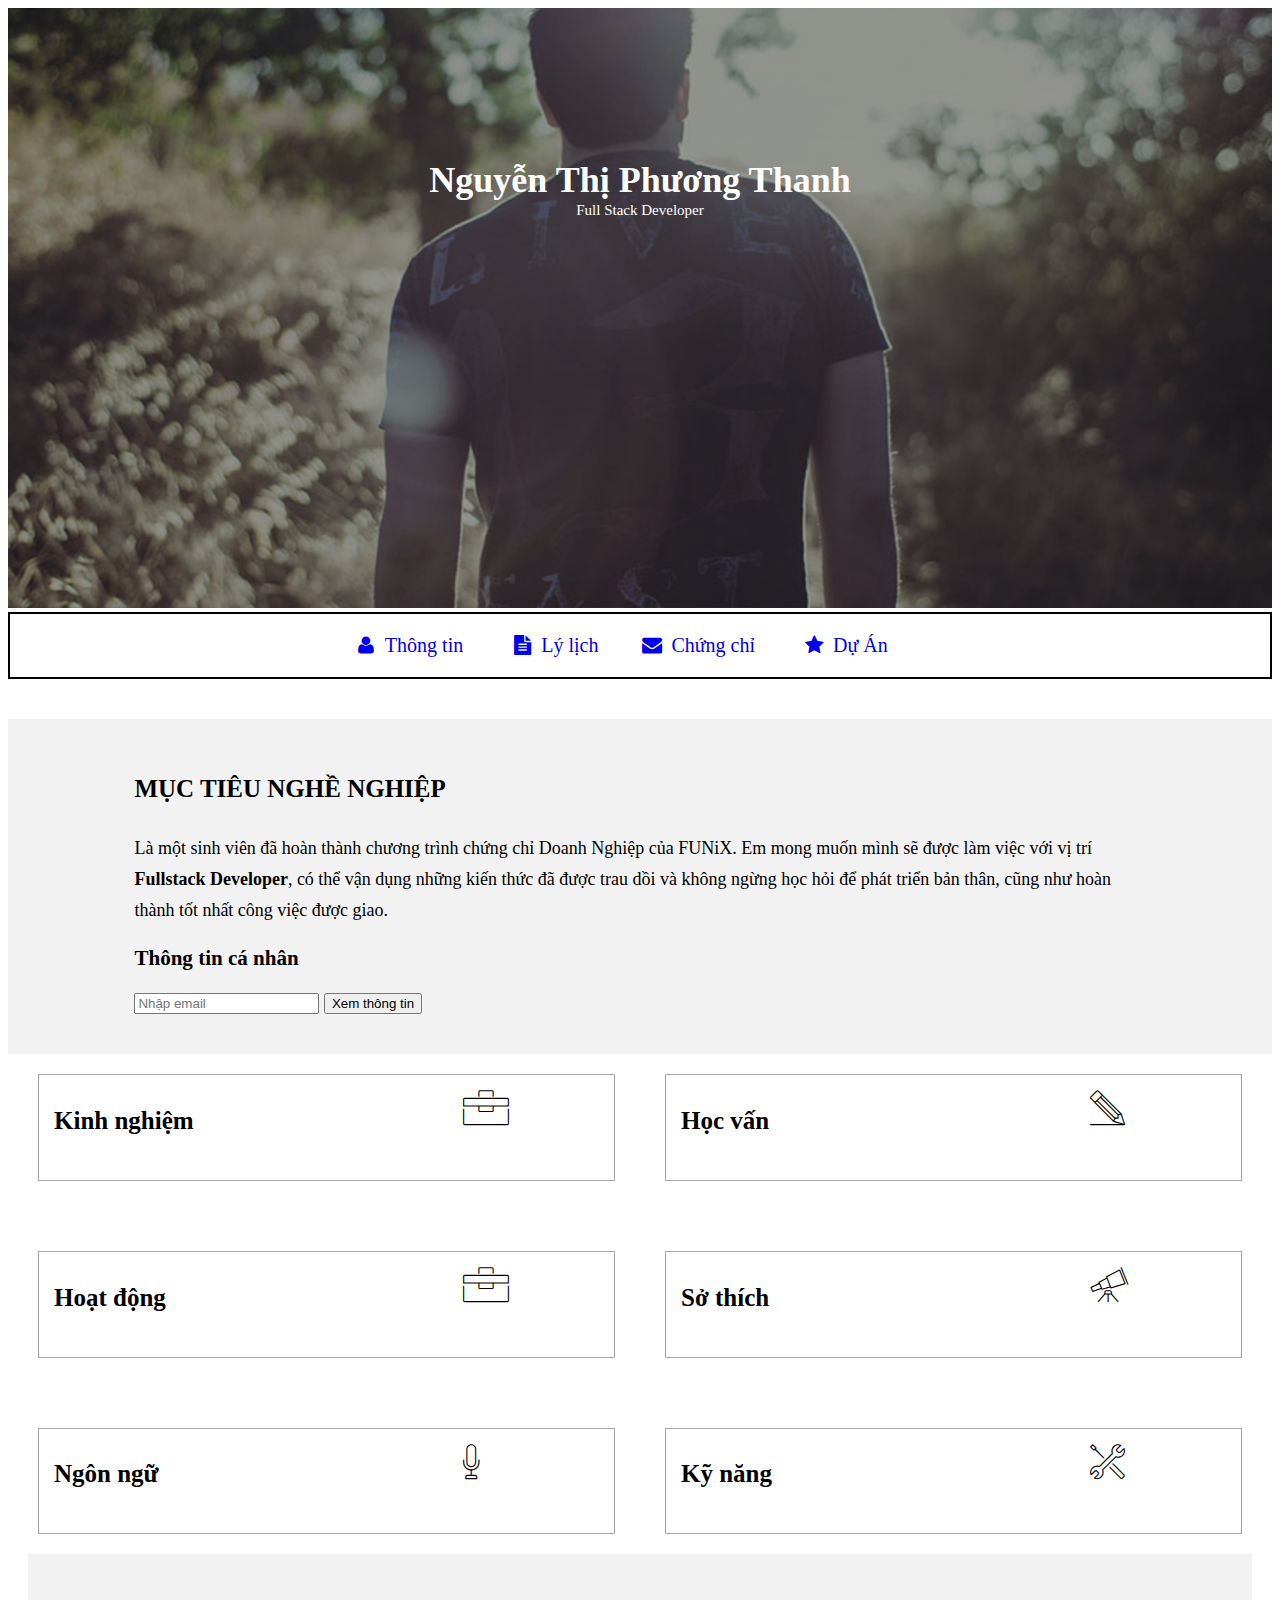
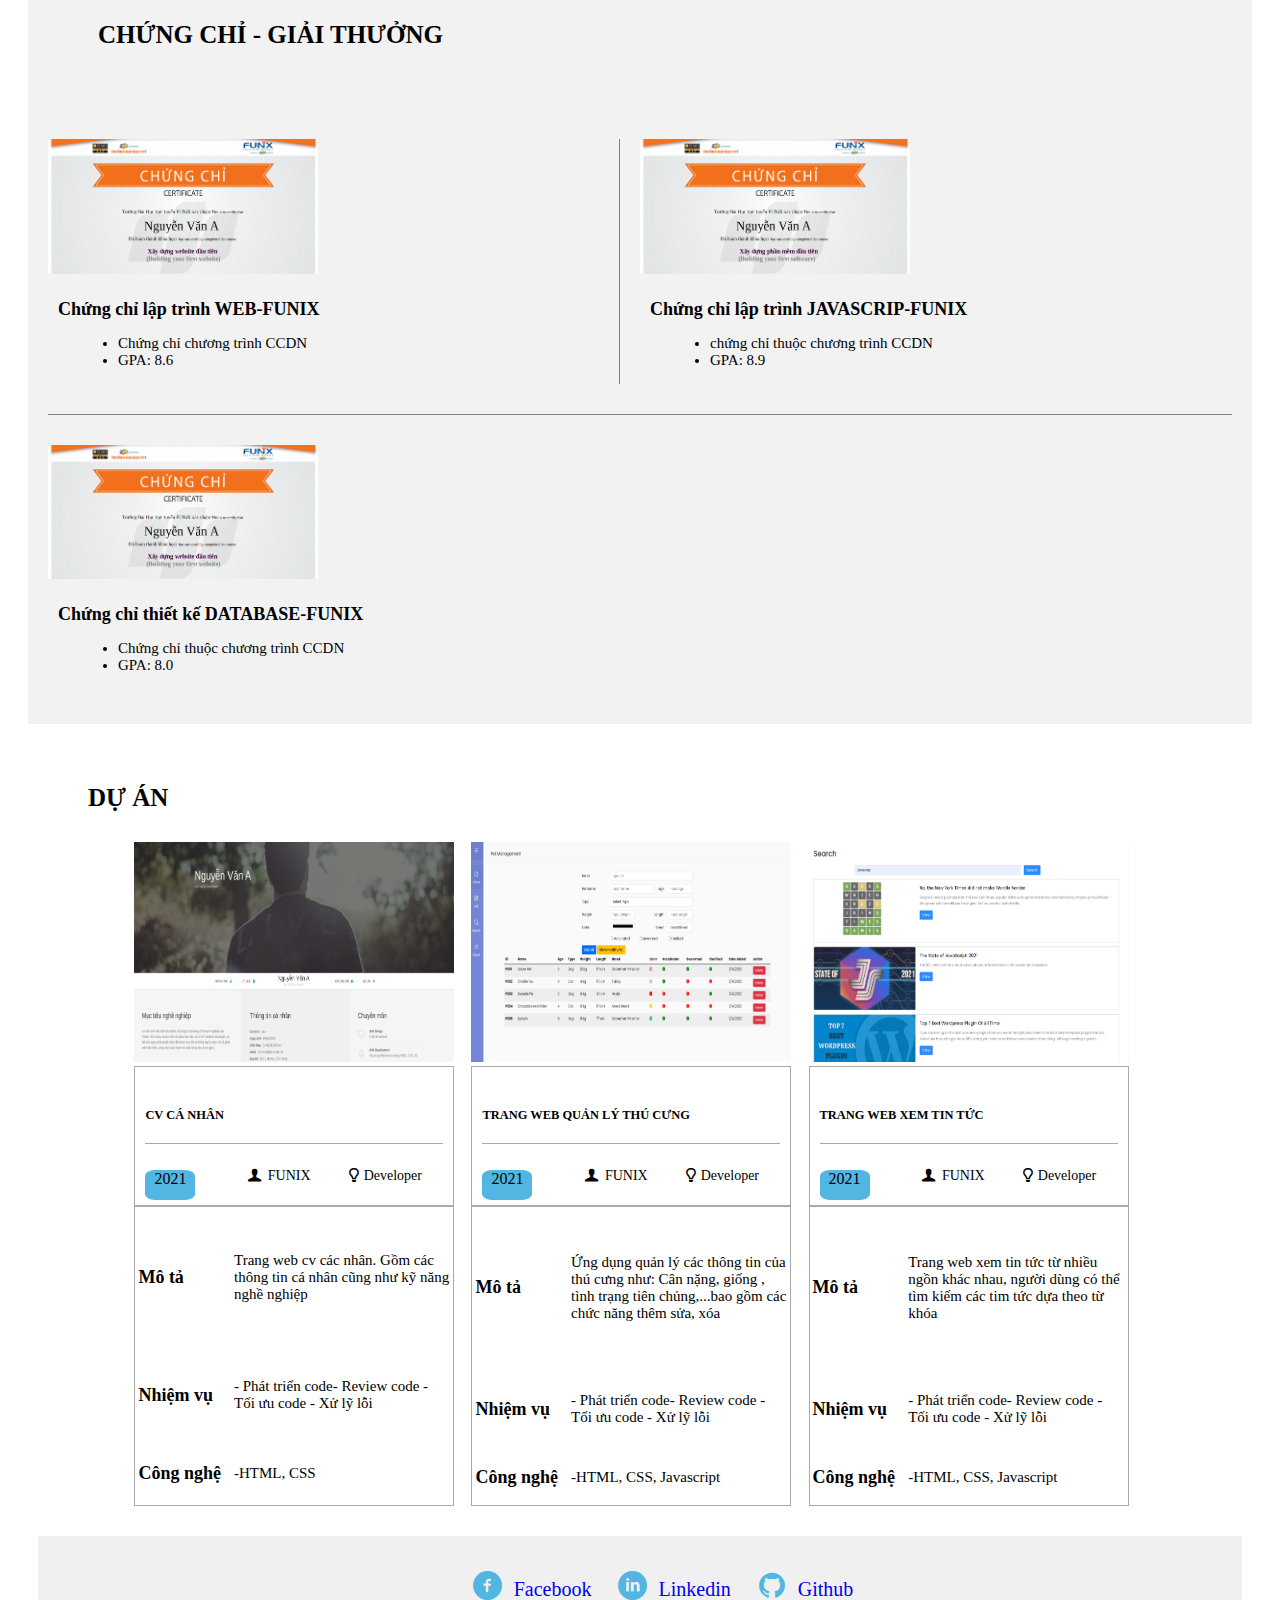
<file: index.html>
<!DOCTYPE html>
<html lang="en">
  <head>
    <meta charset="UTF-8" />
    <meta http-equiv="X-UA-Compatible" content="IE=edge" />
    <meta name="viewport" content="width=device-width, initial-scale=1.0" />
    <link rel="stylesheet" href="./css/laptop.css" />
    <link rel="stylesheet" href="./css/font.css" />
    <link rel="stylesheet" href="./css/tablet.css" />
    <link rel="stylesheet" href="./css/mobile.css">
    <title>Assignment 03</title>
    <link href="https://cdn.jsdelivr.net/npm/bootstrap@5.3.2/dist/css/bootstrap.min.css" rel="stylesheet" integrity="sha384-T3c6CoIi6uLrA9TneNEoa7RxnatzjcDSCmG1MXxSR1GAsXEV/Dwwykc2MPK8M2HN" crossorigin="anonymous">

  </head>
  <body>
    <div id="banner" >
      <img src="images/banner.jpg" alt="Banner Image" />
      <div class="banner-text">
        <h1>Nguyễn Thị Phương Thanh</h1>
        <span>Full Stack Developer</span>
      </div>
    </div>
    <section id="nav-bar" style="font-size: 20px;">
      <nav class="container0">
        <div class="nav1">
        <a href="#"><i class="icon-user"></i> Thông tin</a>
        <a href="#"><i class="icon-doc-text-inv"></i> Lý lịch</a>
      </div>
        <div class="h2">
          
          <img src="images/IMG_1033.JPG" alt="Nguyễn Thị Phương Thanh">
        </div>
        <div class="nav2">
        <a href="#"><i class="icon-mail-alt"></i> Chứng chỉ</a>
        <a href="#"><i class="icon-star-1"></i> Dự Án</a>
      </div>
      </nav>
    </section>

    <section id="about" class="bg-grey " style="font-size: 18px;">
      <div class="container1 ">
        <div class="row gx-5">
          <div class="col">
        <div id="target"  >
          <h1 class="section-title">Mục tiêu nghề nghiệp</h1>
          <p>
            Là một sinh viên đã hoàn thành chương trình chứng chỉ Doanh Nghiệp
            của FUNiX. Em mong muốn mình sẽ được làm việc với vị trí
            <b>Fullstack Developer</b>, có thể vận dụng những kiến thức đã được
            trau dồi và không ngừng học hỏi để phát triển bản thân, cũng như
            hoàn thành tốt nhất công việc được giao.
          </p>
        </div>
      </div>
        <div class="col">
        <div id="email-form">
          <h3>Thông tin cá nhân</h3>
          <input type="email" id="email-input" placeholder="Nhập email">
          <button id="submit-button">Xem thông tin</button>
      </div>
        <div id="personal-info" class="hide ">
          <h1 class="section-title">Thông tin cá nhân</h1>
          <ul class="mt-40 info">
            <li><span>Giới tính</span> : Nữ</li>
            <li><span>Ngày sinh</span> : 20/01/2004</li>
            <li><span>Điện thoại</span> : (+84) 787457xxx</li>
            <li><span>Email</span> : thanhntpfx29867@funix.edu.vn</li>
            <li><span>Địa chỉ</span> : Số 10, đường 10, Hà Nội</li>
            <li><span>Website</span> : https://abc.tech</li>
          </ul>
          <div class="social-icons">
            <a href="#"><i class="icon-twitter"></i></a>
            <a href="#"><i class="icon-facebook"></i></a>
            <a href="#"><i class="icon-gplus"></i></a>
            <a href="#"><i class="icon-linkedin"></i></a>
          </div>
        </div>
        </div>
      </div>
      </div>
    </section>
    <section id="job-info" style="font-size: 20px;">
      <div class="container2">
        <div style="margin-top: 20px;" class="chamtron vien">
          <div class="toolbox">
            <h1 >Kinh nghiệm</h1>
            <td><i class="ic-toolbox"></i></td>
          </div>
        <div class="an" >
          <h3>Công ty Y</h3>
          <p>05/2022- hiện tại</p>
          <ul>
            <li>- Full Stack Developer</li>
            <li>- Xây dựng, phát triển web dựa trên yêu cầu đã có</li>
            <li>- Phân tích thiết kế database sử dụng hệ quản trị CSDL</li>
          </ul>
          <h3>Công ty X</h3>
          <p>06/2021-04/2022</p>
          <p>Web Designer</p>
          <ul>
            <li>- Thiết kế Web dựa trên yêu cầu của khác hàng</li>
            <li>- Sử dụng các công cụ: Figma, Canva, PTS</li>
          </ul>
        </div>
        <div class="control-view">
          <button type="button" class="btn btn-outline-info" >View more</button>
        </div>
        </div>
        <div style="margin-top: 20px" class="chamtron vien">
          <div class="toolbox">
            <h1 >Học vấn</h1>
            <td><i class="ic-pencil"></i></td>
          </div>
          <div class="an" >
          <h3>FUNIX</h3>
          <p>06/2021-05/2021</p>
          <ul>
            <li>- Tốt nghiệp chứng chỉ doanh nghiệp nhánh FUNIX</li>
            <li>- GPA: 9/10</li>
          </ul>
          <h3>Cử nhân- ĐH FPT</h3>
          <p>08/2016-07/2019</p>
          <ul>
            <li>- Chuyên ngành kỹ thuật phần mền</li>
            <li>- GPA:3.2/4</li>
          </ul>
          <h3>Đại học Hà Nội</h3>
          <p>08/2016-02/2018</p>
          <ul>
            <li>- Hệ từ xa, chuyên ngành ngôn ngữ Nhật</li>
            <li>- GPA: 2.8/4</li>
          </ul>
        </div>
          <div class="control-view">
          <button type="button" class="btn btn-outline-info" id="toggleButton" >View more</button>
        </div>
        </div>
        <div style="margin-top: 20px" class="chamtron vien">
          <div class="toolbox">
            <h1>Hoạt động</h1>
            <td><i class="ic-toolbox"></i></td>
          </div>
          <div class="an">
          <h3>FPT Edu Hackathon 2019</h3>
          <p>03/2019-05/2019</p>
          <ul>
            <li>- Giải 3 bảng A</li>
            <li>- Đề tài: Trang Web về phân loại rác thải</li>
          </ul>
          <h3>Câu lạc bộ Z</h3>
          <p>03/2019-08/2019</p>
          <ul>
            <li>- Trưởng ban chuyên môn</li>
          </ul>
          <h3>Câu lạc bộ Z</h3>
          <p>08/2016</p>
          <ul>
            <li>- Hỗ trợ tổ chức tuần lễ văn hóa Việt Nam- Nhật Bản</li>
          </ul>
        </div>
          <div class="control-view">
          <button type="button" class="btn btn-outline-info">View more</button>
        </div>
        </div>
        <div style="margin-top: 20px" class="hobbies vien">
          <div class="toolbox">
            <h1>Sở thích</h1>
            <td><i class="ic-telescope"></i></td>
          </div>
          <div class="an">
          <div class="hobby">
            <i class="ic-megaphone"></i>
            <p>Âm nhạc</p>
          </div>
          <div class="hobby">
            <i class="ic-strategy"></i>
            <p>Chơi Game</p>
          </div>
          <div class="hobby">
            <i class="ic-hotairballoon"></i>
            <p>Du lịch</p>
          </div>
          <div class="hobby">
            <i class="ic-basket"></i>
            <p>Nấu ăn</p>
          </div>
        </div>
          <div class="control-view">
          <button type="button" class="btn btn-outline-info">View more</button>
        </div>
        </div>
        <div style="margin-top: 20px" class="vien ">
          <div class="toolbox">
            <h1>Ngôn ngữ</h1>
            <td><i class="ic-mic"></i></td>
          </div>
          <div class="an">
          <h3>English-IELTS 7.0</h3>
          <span class="xanh"></span>
          <span class="xanh"></span>
          <span class="xam"></span>
          <h3>Japannese - N3</h3>
          <span class="xanh"></span>
          <span class="xam"></span>
          <span class="xam"></span>
        </div>
          <div class="control-view">
          <button type="button" class="btn btn-outline-info">View more</button>
        </div>
        
      </div>
        <div style="margin-top: 20px" class="vien">
          <div class="toolbox">
            <h1>Kỹ năng</h1>
            <td><i class="ic-tools-2"></i></td>
          </div>
          <div class="an">
          <h3>HTML/Css: Fundanmental</h3>
          <span class="xanh"></span>
          <san class="xam"></san>
          <span class="xam"></span>
          <h3>Javascript: Intermediate</h3>
          <span class="xanh"></span>
          <san class="xanh"></san>
          <span class="xam"></span>
          <h3>Node JS: Intermediate</h3>
          <span class="xanh"></span>
          <san class="xanh"></san>
          <span class="xam"></span>
          <h3>Bootstrap 5: Fudanmental</h3>
          <span class="xanh"></span>
          <san class="xam"></san>
          <span class="xam"></span>
        </div>
        <div class="control-view">
          <button type="button" class="btn btn-outline-info">View more</button>
        </div>
        </div>
      </div>
    </section>
    <section id="certificate" class="bg-grey" style="font-size: 20px;">
      <div class="container">
        <h1 class="section-title">Chứng chỉ - Giải thưởng</h1>
      </div>
      <div class="chungchi1" >
        <div class="Web webfunix">
          <div>
          <img src="images/Cert_DBI.png" alt="chúng chỉ lập trình web"></img>
        </div>
        <div class="candong">
          <h2>Chứng chỉ lập trình WEB-FUNIX</h2>
          <ul>
            <li>Chứng chỉ chương trình CCDN</li>
            <li>GPA: 8.6</li>
          </ul>
        </div>
        </div>
        <div class="Web">
          <div>
          <img src="images/Cert_PRF.png" alt="chứng chỉ Javas"></img>
        </div>
          <div class="candong">
          <h2>Chứng chỉ lập trình JAVASCRIP-FUNIX</h2>
          <ul>
            <li>chứng chỉ thuộc chương trình CCDN</li>
            <li>GPA: 8.9</li>
          </ul>
        </div>
        </div>
      </div>
      <div class=" data">
        <div class="Web">
        <div>
        <img src="images/Cert_WEB.png" alt="chứng chỉ database"></img>
      </div>
        <div class="candong">
        <h2>Chứng chỉ thiết kế DATABASE-FUNIX</h2>
        <ul>
          <li>Chứng chỉ thuộc chương trình CCDN</li>
          <li>GPA: 8.0</li>
        </ul>
      </div>
    </div>
    <div>  </div>

      </div>
    </section>

    <section id="project" style="font-size: 20px;">
      <div class="container4">
        <h1 class="section-title">Dự án</h1>
      </div>
      
      <div class="project">
      <div class="duan">
        <a href="digital-cn.html">
        <img src="images/project_1.png">
      </a>
        <div class="vienduan">
        <h5>CV CÁ NHÂN</h5>
        <div class="nam">
        <p>2021</p>
        <p><i class="icon-user-1"></i> FUNIX </p>
        <p><i class="icon-lamp"></i>Developer</p>
      </div>
      </div>
        <table>
          <div class="vientr">
          <tr>
            <th>Mô tả</th>
            <td>Trang web cv các nhân. Gồm các thông tin cá nhân cũng như kỹ năng nghề nghiệp</td>
          </tr></div>
          <div class="vientr">
          <tr>
            <th>Nhiệm vụ</th>
            <td>- Phát triển code- Review code - Tối ưu code - Xử lỹ lỗi</td>            
          </tr></div>
          <div class="vientr">
          <tr>
            <th>Công nghệ</th>
            <td>-HTML, CSS</td>
          </tr>
        </div>
        </table>
      
      </div>
      <div class="duan">
        <a href="digital-cn.html">

        <img src="images/project_2.png">
        </a>
        <div class="vienduan">
        <h5>TRANG WEB QUẢN LÝ THÚ CƯNG</h5>
        <div class="nam">
        <p>2021</p>
        <p><i class="icon-user-1"></i> FUNIX </p>
        <p><i class="icon-lamp"></i>Developer</p>
      </div>
    </div>
        <table>
          <div class="vientr">
          <tr>
            <th>Mô tả</th>
            <td>Ứng dụng quản lý các thông tin của thú cưng như: Cân nặng, giống , tình trạng tiên chủng,...bao gồm các chức năng thêm sửa, xóa </td>
          </tr>
        </div>
        <div class="vientr">
          <tr>
            <th>Nhiệm vụ</th>
            <td>- Phát triển code- Review code - Tối ưu code - Xử lỹ lỗi</td>

          </tr>
        </div>
        <div class="vientr">
          <tr>
            <th>Công nghệ</th>
            <td>-HTML, CSS, Javascript</td>
          </tr>
        </div>
        </table>
      </div>
      <div class="duan">
        <a href="digital-cn.html">

        <img src="images/project_3.png">
        </a>
        <div class="vienduan" >
        <h5>TRANG WEB XEM TIN TỨC</h5>
        <div class="nam">
        <p>2021</p>
        <p><i class="icon-user-1"></i> FUNIX </p>
        <p><i class="icon-lamp"></i>Developer</p>
      </div>
    </div>
    <div class="vientable">
        <table>
          
          <tr>
            <th>Mô tả</th>
            <td>Trang web xem tin tức từ nhiều ngồn khác nhau, người dùng có thể tìm kiếm các tim tức dựa theo từ khóa </td>

          </tr>
                  
          <tr>
            <th>Nhiệm vụ</th>
            <td>- Phát triển code- Review code - Tối ưu code - Xử lỹ lỗi</td>
          </tr>
          
          
            <th>Công nghệ</th>

            <td>-HTML, CSS, Javascript</td>
          </tr>
          
        </table>
      </div>
      </div>
    
    </div>

    </section>

    <section id="footer" class="bg-grey" style="font-size: 20px;">
      <div class="container3">
        <ul>
          <li><i class="icon-facebook-circled"></i><a href="#"> Facebook</a></li>
          <li><i class="icon-linkedin-circled"></i><a href="#"> Linkedin</a></li>
         
          <li><i class="icon-github-circled"></i><a href="#"> Github</a></li>
        </ul>
      </div>
    </section>
    <script src="javasript.js">
    </script>
    <script src="https://cdn.jsdelivr.net/npm/bootstrap@5.3.2/dist/js/bootstrap.bundle.min.js" integrity="sha384-C6RzsynM9kWDrMNeT87bh95OGNyZPhcTNXj1NW7RuBCsyN/o0jlpcV8Qyq46cDfL" crossorigin="anonymous"></script>

  </body>
</html>
</file>
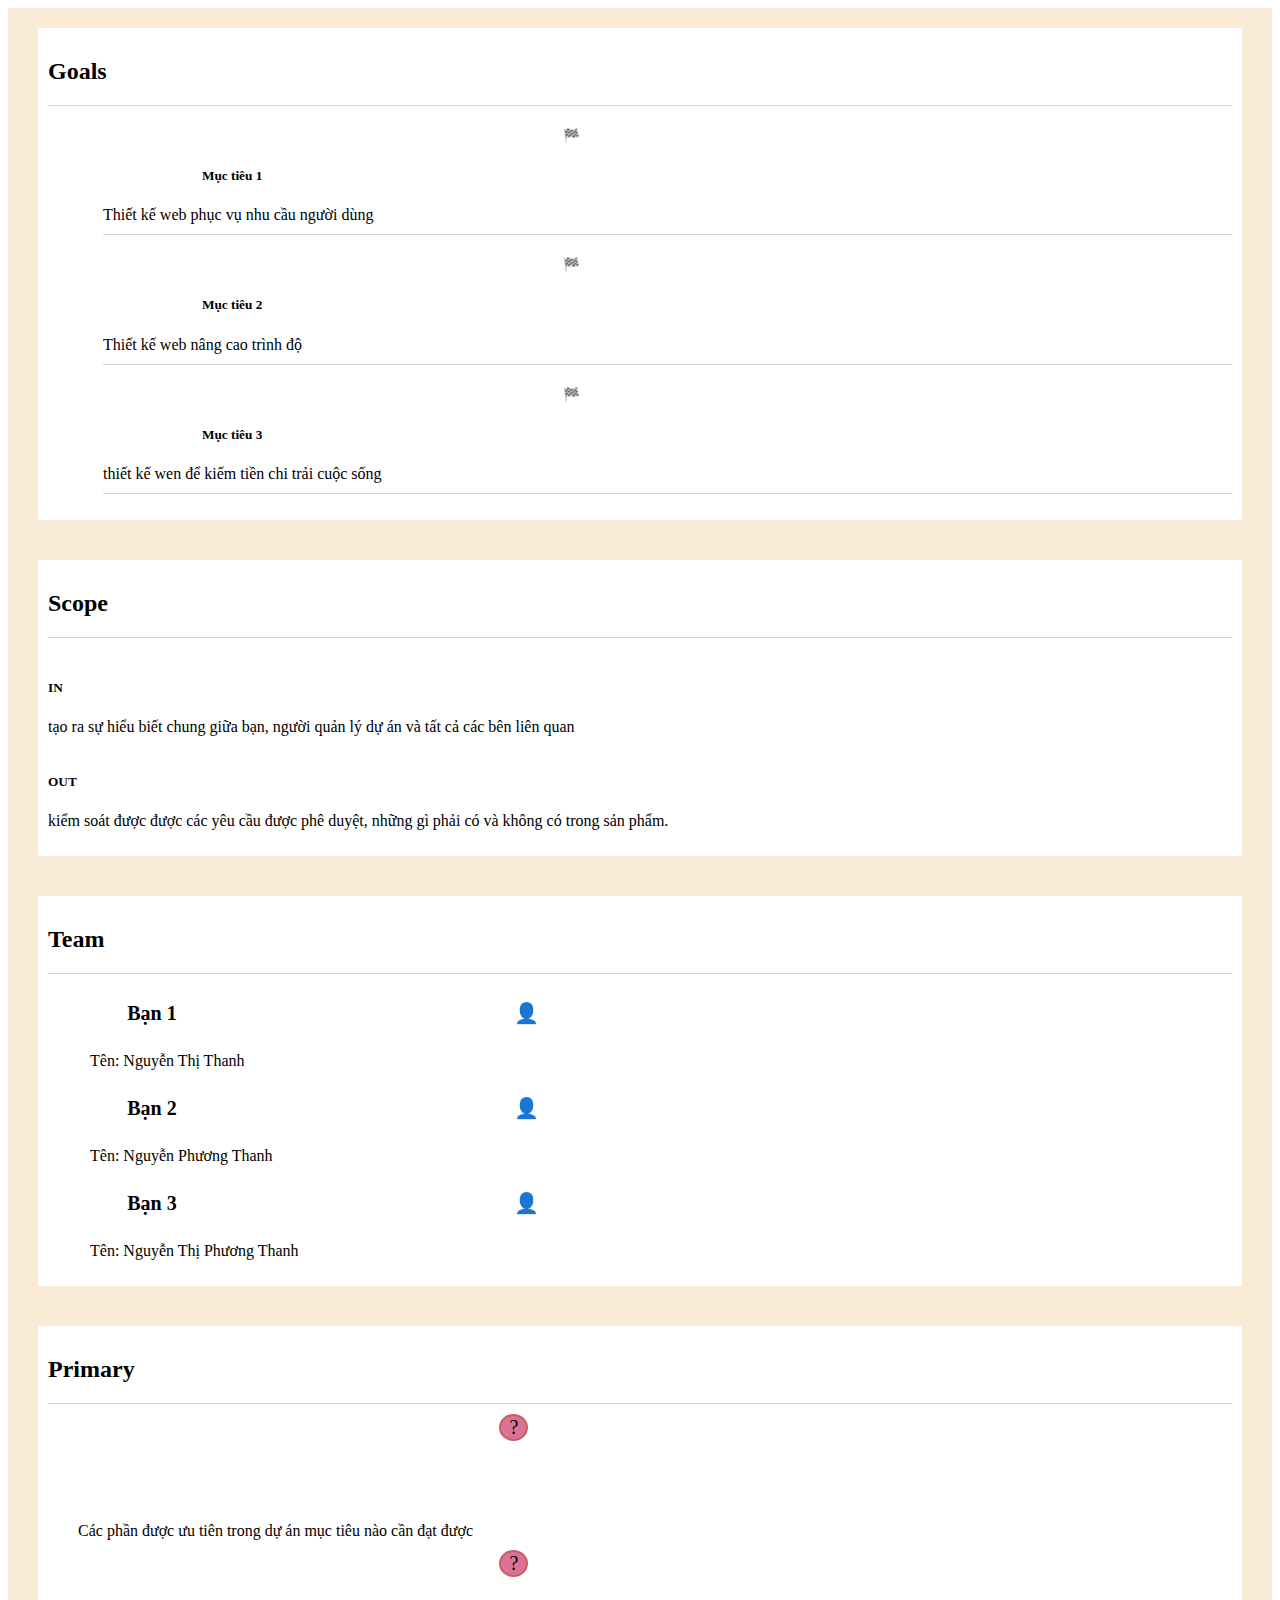
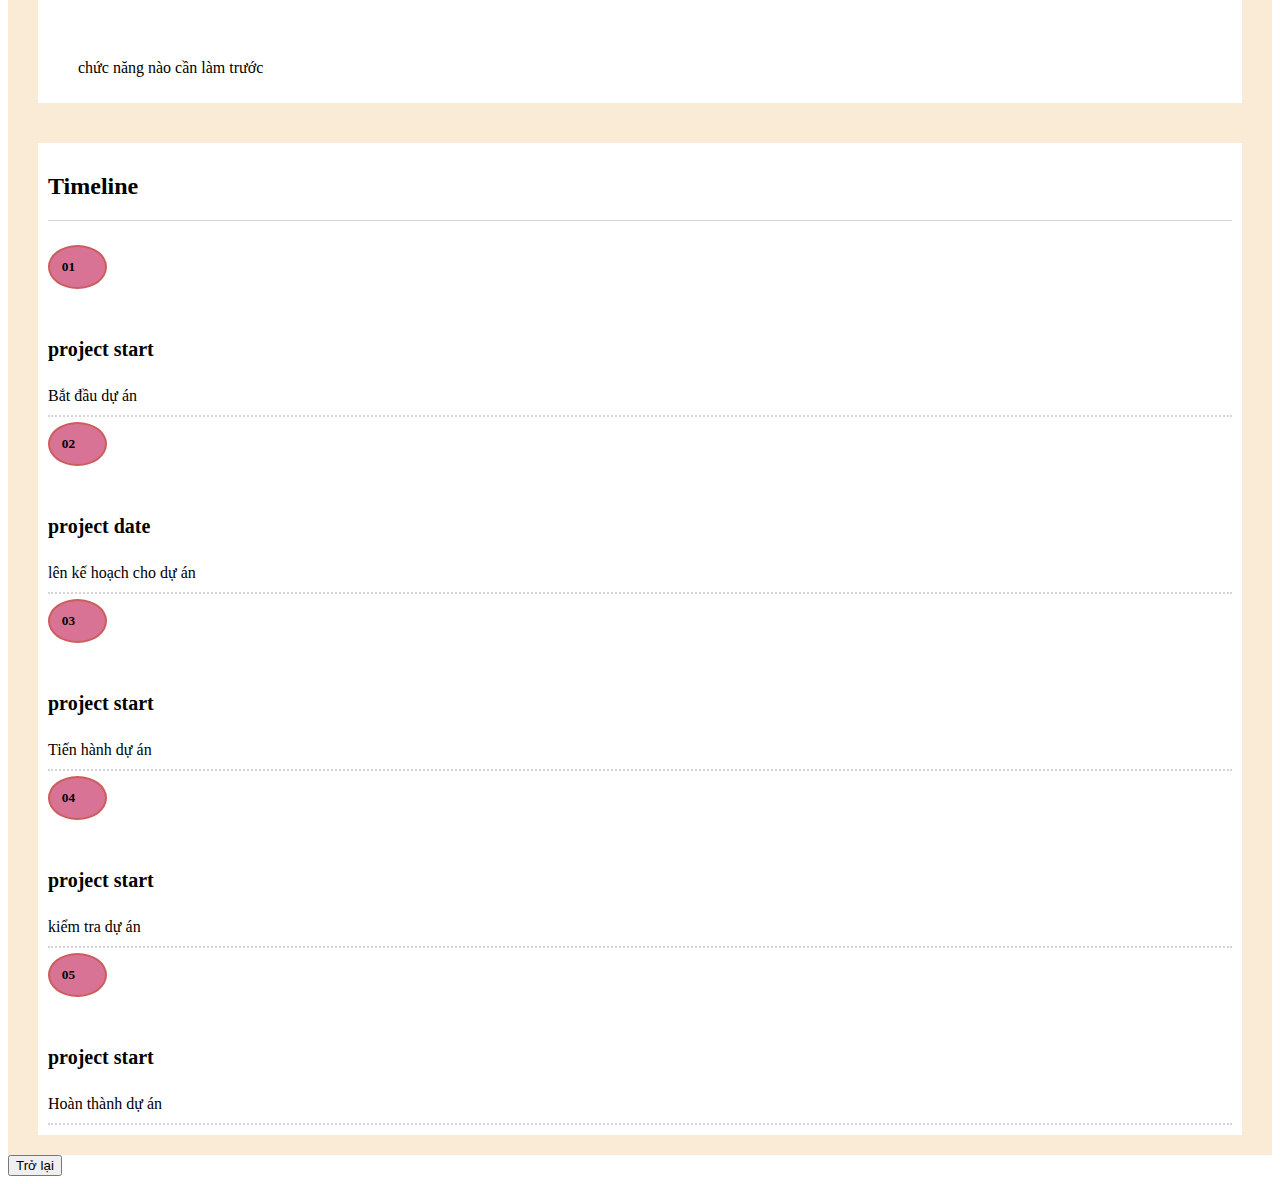
<file: digital-cn.html>
<!DOCTYPE html>
<html lang="en">
  <head>
    <meta charset="UTF-8" />
    <meta name="viewport" content="width=device-width, initial-scale=1.0" />
    <title>Project Charter</title>
    <link href="project.css" rel="stylesheet" />
    <link
      href="https://cdn.jsdelivr.net/npm/bootstrap@5.3.2/dist/css/bootstrap.min.css"
      rel="stylesheet"
      integrity="sha384-T3c6CoIi6uLrA9TneNEoa7RxnatzjcDSCmG1MXxSR1GAsXEV/Dwwykc2MPK8M2HN"
      crossorigin="anonymous"
    />
  </head>
  <body>
    <div class="candong">
      <div class="goals">
        <h2>Goals</h2>

        <h5>Mục tiêu 1</h5>
        <p>Thiết kế web phục vụ nhu cầu người dùng</p>

        <h5>Mục tiêu 2</h5>
        <p>Thiết kế web nâng cao trình độ</p>

        <h5>Mục tiêu 3</h5>
        <p>thiết kế wen để kiếm tiền chi trải cuộc sống</p>
      </div>
      <div class="scopes">
        <h2>Scope</h2>
        <div class="Scope">
          <div>
            <h5>IN</h5>
            <p>
              tạo ra sự hiểu biết chung giữa bạn, người quản lý dự án và tất cả
              các bên liên quan
            </p>
          </div>
          <div>
            <h5>OUT</h5>
            <p>
              kiểm soát được được các yêu cầu được phê duyệt, những gì phải có
              và không có trong sản phẩm.
            </p>
          </div>
        </div>
      </div>
      <div class="team">
        <h2>Team</h2>

        <h4>Bạn 1</h4>
        <p>Tên: Nguyễn Thị Thanh</p>

        <h4>Bạn 2</h4>
        <p>Tên: Nguyễn Phương Thanh</p>

        <h4>Bạn 3</h4>
        <p>Tên: Nguyễn Thị Phương Thanh</p>
      </div>
      <div class="primary">
        <h2>Primary</h2>
        <p>Các phần được ưu tiên trong dự án mục tiêu nào cần đạt được</p>
        <p>chức năng nào cần làm trước</p>
      </div>
      <div class="timeline">
        <h2>Timeline</h2>
        <div>
          <div class="so">
            <div>
              <h5>01</h5>
            </div>
            <div>
              <h4>project start</h4>
              <p>Bắt đầu dự án</p>
            </div>
          </div>
          <div class="so">
            <div>
              <h5>02</h5>
            </div>
            <div>
              <h4>project date</h4>
              <p>lên kế hoạch cho dự án</p>
            </div>
          </div>
          <div class="so">
            <div>
              <h5>03</h5>
            </div>
            <div>
              <h4>project start</h4>
              <p>Tiến hành dự án</p>
            </div>
          </div>
          <div class="so">
            <div>
              <h5>04</h5>
            </div>
            <div>
              <h4>project start</h4>
              <p>kiểm tra dự án</p>
            </div>
          </div>
          <div class="so">
            <div>
              <h5>05</h5>
            </div>

            <div>
              <h4>project start</h4>
              <p>Hoàn thành dự án</p>
            </div>
          </div>
        </div>
      </div>
    </div>
    <button id="backButton">Trở lại</button>
    <script>
      // Sử dụng JavaScript để gán sự kiện click cho nút button
      document
        .getElementById("backButton")
        .addEventListener("click", function () {
          // Sử dụng window.location.href để chuyển hướng đến trang index.html
          window.location.href = "index.html";
        });
    </script>
  </body>
</html>
</file>
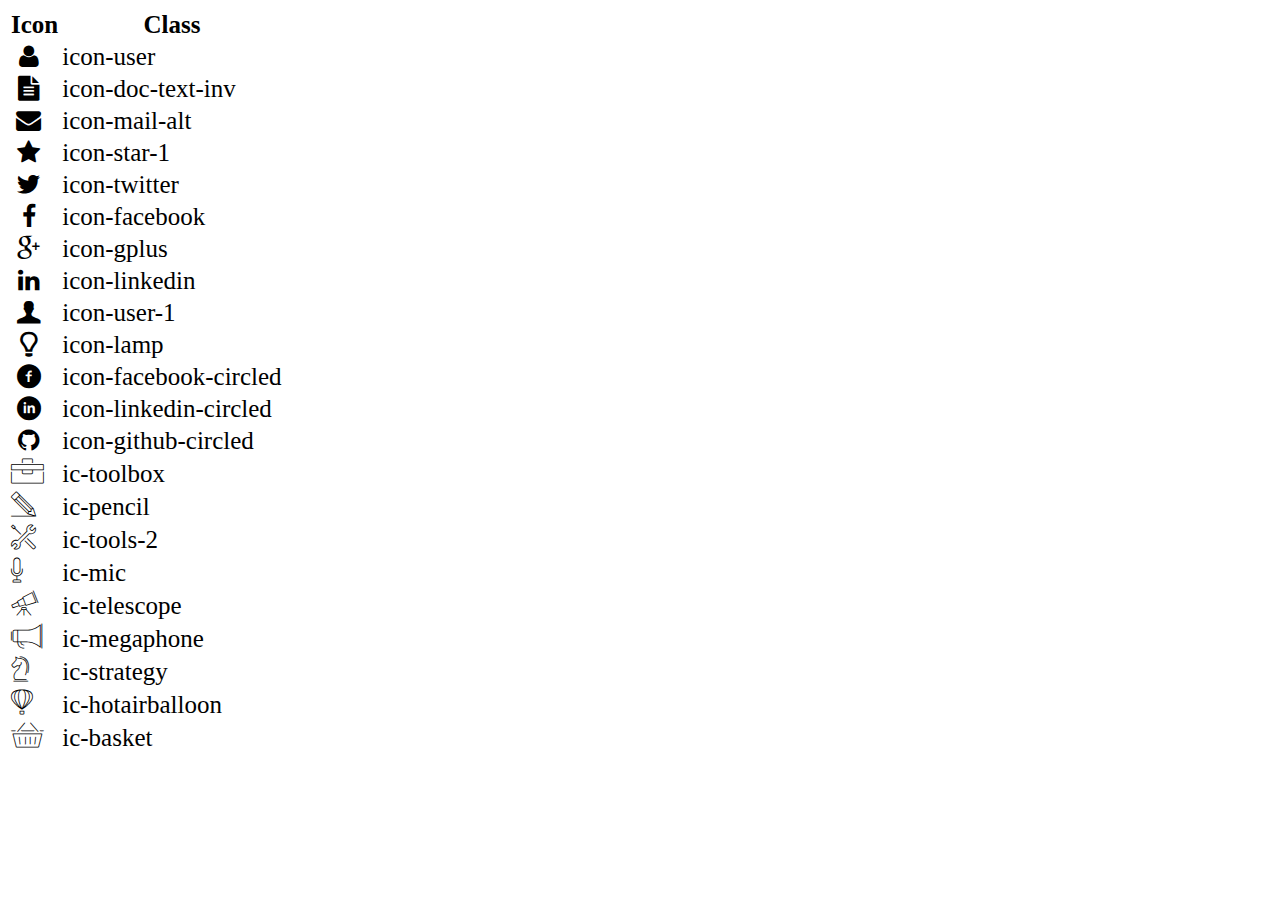
<file: icon-list.html>
<!DOCTYPE html>
<html lang="en">

<head>
    <meta charset="UTF-8">
    <meta http-equiv="X-UA-Compatible" content="IE=edge">
    <meta name="viewport" content="width=device-width, initial-scale=1.0">
    <link rel="stylesheet" href="css/font.css">
    <title>Icon List</title>
</head>

<body>
    <table style="font-size: 25px;">
        <thead>
            <tr>
                <th>Icon</th>
                <th>Class</th>
            </tr>
        </thead>
        <tbody>
            <tr>
                <td><i class="icon-user"></i></td>
                <td>icon-user</td>
            </tr>
            <tr>
                <td><i class="icon-doc-text-inv"></i></td>
                <td>icon-doc-text-inv</td>
            </tr>
            <tr>
                <td><i class="icon-mail-alt"></i></td>
                <td>icon-mail-alt</td>
            </tr>
            <tr>
                <td><i class="icon-star-1"></i></td>
                <td>icon-star-1</td>
            </tr>
            <tr>
                <td><i class="icon-twitter"></i></td>
                <td>icon-twitter</td>
            </tr>
            <tr>
                <td><i class="icon-facebook"></i></td>
                <td>icon-facebook</td>
            </tr>
            <tr>
                <td><i class="icon-gplus"></i></td>
                <td>icon-gplus</td>
            </tr>
            <tr>
                <td><i class="icon-linkedin"></i></td>
                <td>icon-linkedin</td>
            </tr>
            <tr>
                <td><i class="icon-user-1"></i></td>
                <td>icon-user-1</td>
            </tr>
            <tr>
                <td><i class="icon-lamp"></i></td>
                <td>icon-lamp</td>
            </tr>
            <tr>
                <td><i class="icon-facebook-circled"></i></td>
                <td>icon-facebook-circled</td>
            </tr>
            <tr>
                <td><i class="icon-linkedin-circled"></i></td>
                <td>icon-linkedin-circled</td>
            </tr>
            <tr>
                <td><i class="icon-github-circled"></i></td>
                <td>icon-github-circled</td>
            </tr>
            <tr>
                <td><i class="ic-toolbox"></i></td>
                <td>ic-toolbox</td>
            </tr>
            <tr>
                <td><i class="ic-pencil"></i></td>
                <td>ic-pencil</td>
            </tr>
            <tr>
                <td><i class="ic-tools-2"></i></td>
                <td>ic-tools-2</td>
            </tr>

            <tr>
                <td><i class="ic-mic"></i></td>
                <td>ic-mic</td>
            </tr>
            <tr>
                <td><i class="ic-telescope"></i></td>
                <td>ic-telescope</td>
            </tr>
            <tr>
                <td><i class="ic-megaphone"></i></td>
                <td>ic-megaphone</td>
            </tr>
            <tr>
                <td><i class="ic-strategy"></i></td>
                <td>ic-strategy</td>
            </tr>
            <tr>
                <td><i class="ic-hotairballoon"></i></td>
                <td>ic-hotairballoon</td>
            </tr>
            <tr>
                <td><i class="ic-basket"></i></td>
                <td>ic-basket</td>
            </tr>
        </tbody>
    </table>
</body>

</html>
</file>
<file: css/laptop.css>
/* bìa */
#banner {
  position: relative; /* Thiết lập vị trí tương đối cho phần tử */
  text-align: center; /* Để căn giữa phần chữ */
}

#banner img {
  width: 100%; /* Đặt chiều rộng ảnh là 100% của phần tử cha */
  height: auto; /* Tự động tính chiều cao dựa trên tỷ lệ của ảnh gốc */
  filter: brightness(60%); /* Điều chỉnh độ sáng của ảnh thành 60% */
}

.banner-text {
  position: absolute; /* Thiết lập vị trí tuyệt đối cho phần tử */
  top: 30%; /* Đặt vị trí từ phía trên 30% so với phần tử cha */
  left: 50%; /* Đặt vị trí từ phía trái 50% so với phần tử cha */
  transform: translate(
    -50%,
    -50%
  ); /* Dịch chuyển phần tử con để căn giữa hoàn toàn */
  color: white; /* Màu chữ trắng */
}

.banner-text h1 {
  font-size: 36px;
  margin: 0;
}

.banner-text span {
  font-size: 15px;
}
/* nav-bar */
#nav-bar {
  align-items: center;
}

.container0 {
  display: flex; /* Thiết lập hiển thị kiểu flex cho phần tử */
  align-items: center; /* Căn giữa các phần tử con theo chiều dọc */
  justify-content: center; /* Căn giữa các phần tử con theo chiều ngang */
  padding: 20px;
  border: 2px solid black;
  margin-bottom: 40px;
}
.container0 img {
  width: 100px; /* Đặt chiều rộng của ảnh */
  height: 100px; /* Đặt chiều rộng của ảnh */
  object-fit: cover; /* Điều chỉnh ảnh để vừa với kích thước đã đặt */
  /* align-items: center; Căn giữa các phần tử con theo chiều dọc */
}
.h2 {
  height: auto;
  width: 100px;
  display: flex;
  flex-direction: column; /* Đặt hướng xếp các phần tử con là cột */
  /* align-items: flex-start;   */
  /* margin-right: 0px;
  padding: 0px; */
  border-left: 1px solid rgba(232, 232, 232, 0.529);
  border-right: 1px solid rgba(232, 232, 232, 0.529);
  position: absolute; /* Thiết lập vị trí tuyệt đối cho phần tử */
  /* align-items: center; Căn giữa các phần tử con theo chiều dọc */
  border-radius: 50%; /* Đặt góc bo tròn cho phần tử */
  border: 5px solid rgb(227, 226, 226); /* Viền đậm cho phần tử */
  overflow: hidden; /* Ẩn nội dung vượt ra ngoài khỏi phần tử */
}

.container0 a {
  text-decoration: none; /* Loại bỏ gạch chân dưới cho liên kết */
  margin-right: 40px;
  position: relative; /* Thiết lập vị trí tương đối cho liên kết */
}
.container0 a:hover::before {
  /*phần tử giả tạo gạch chân khi nhấp chuột vào a*/
  content: "";
  position: absolute;
  width: 100%;
  height: 1px;
  background-color: rgb(15, 121, 167);
  bottom: -4px;
  /* left: 0; */
}
.nav1 {
  margin-left: 0px;
}
.nav2 {
  margin-left: 200px;
}

/* mục tiêu nghề nghiệp, thông tin cá nhân */

.bg-grey {
  background-color: #f2f2f2;
  padding: 40px 10%;
}

#target p {
  line-height: 1.7; /* Đặt độ cao của dòng là 1.7 lần kích thước font */
}
.section-title {
  text-transform: uppercase; /* Chuyển đổi chữ thành chữ hoa */
  font-weight: bold; /* Đặt độ đậm của font là đậm */
  align-items: center; /* Căn giữa các phần tử con theo chiều dọc */

  padding-bottom: 10px; /* Khoảng cách dưới section title */
  margin-bottom: 20px; /* Khoảng cách dưới section title */
}

#personal-info {
  width: 100%;
  padding-left: 50px;
}

.info {
  list-style: none; /* Loại bỏ dấu đầu dòng */
  padding: 0;
}

.info li {
  margin-bottom: 5px; /* Khoảng cách giữa các dòng thông tin */

  line-height: 1.5; /* Độ cao dòng */
}
.social-icons {
  margin-top: 30px;
}

.hide {
  display: none; /* Ẩn phần tử */
}
/* các kinh nghiệm   */

.toolbox {
  display: grid;
  grid-template-columns: repeat(
    2,
    75% 25%
  ); /* Chia thành 2 cột với tỷ lệ 75% và 25% */
}

.toolbox i {
  font-size: 35px; /* Đặt kích thước của biểu tượng là 35px */
}

.container2 {
  display: grid;
  grid-template-columns: repeat(3, 1fr); /* Chia thành 3 cột bằng nhau */
  gap: 50px; /* Khoảng cách giữa các cột */
  margin: 0 10%;
}
#job-info h1 {
  margin-bottom: 30px;
}
#job-info h3 {
  font-size: 18px;
  margin-top: 20px;
}
#job-info ul li {
  list-style: none; /* Bỏ gạch đầu dòng cho mỗi item trong danh sách */
}

#job-info p {
  font-style: italic; /* Đặt font chữ là italic */
  margin-bottom: 10px;
}
.hobby {
  display: inline-block; /* Hiển thị phần tử là khối inline */
  margin: 10px;
}
.hobby i {
  display: block; /* Hiển thị phần tử là khối block */
  width: 40px;
  height: 40px;
  border-radius: 50%; /* Tạo viền tròn */
  background-color: white; /* Màu nền cho viền tròn */
  border: 3px solid rgb(82, 181, 226); /* Đặt viền cho viền tròn */

  text-align: center; /* Căn giữa nội dung theo chiều ngang */
  line-height: 40px;
  font-size: 24px;
  color: black; /* Màu chữ */
}
.hobby p {
  margin-top: 5px;
}
.chamtron h3::before {
  content: "\2022"; /* Ký hiệu chấm tròn */
  font-size: 25px;
  color: rgb(80, 196, 227); /* Màu sắc của chấm tròn */
  margin-right: 15px; /* Khoảng cách giữa chấm tròn và tiêu đề */
}

.vien p,
ul {
  margin-left: 20px; /* Để thụt lề so với tiêu đề h3 */
}
.hobbies p {
  margin-left: 0;
}
.xanh {
  background: #199cdb;
  display: inline-block;
  height: 2px;
  margin-right: 10px;
  width: 45px;
}
.xam {
  background: #8d979bc4;
  display: inline-block;
  height: 2px;
  margin-right: 10px;
  width: 45px;
}
.vien {
  padding: 15px; /* Đặt khoảng cách giữa viền và nội dung là 15px */
  border: 1px solid rgba(131, 131, 131, 0.69); /* Đặt viền cho phần tử */
}
.an {
  display: none; /* Ẩn phần tử */
}
.control-view button {
  display: none; /* Ẩn nút ban đầu */
}

.vien:hover .control-view button {
  display: inline-block; /* Hiển thị nút khi hover vào container */
}
/* chứng chỉ giải thưởng */

.container {
  display: block; /*kiểu hiển thị block, chiếm toàn bộ không gian dòng*/
  padding: 30px 50px;
}
.chungchi1 {
  display: grid; /* thiết lập một phần tử HTML thành một lưới (grid) để sắp xếp và định dạng các phần tử con bên trong nó.*/
  grid-template-columns: repeat(2, 1fr); /* Chia thành 2 cột bằng nhau */
  margin-bottom: 30px;
  padding: 0 7%;
}
#certificate img {
  width: 270px;
  height: auto;
}
.candong {
  margin-left: 10px;
}
.Web {
  display: flex;
  flex-direction: row;
}
#certificate h2 {
  font-size: 20px;
}
#certificate {
  margin: 20px;
  padding: 20px;
}

.data {
  margin-bottom: 30px;
  padding: 0 7%;
  padding-top: 30px;

  border-top: 1px solid grey;
}
.webfunix {
  padding-right: 10px;
  margin-right: 20px;
  border-right: 1px solid grey;
}

/* dự án */

.container4 h1 {
  margin-top: 60px;
  margin-left: 40px;
  padding-left: 40px;
}

.project {
  display: grid;
  grid-template-columns: 1fr 1fr 1fr; /* Chia thành 3 cột bằng nhau */
  margin: 0 10%;
  gap: 1%; /* Khoảng cách giữa các ô lưới là 15px */
}

.project img {
  width: 100%;
  height: auto;
}

.nam {
  display: grid;
  grid-template-columns: 22% 38% 40%; /* Chia thành 3 cột bằng nhau */
  padding-top: 10px;
  margin-top: 10px;
  border-top: 1px solid rgba(131, 131, 131, 0.69);
}
.project th {
  text-align: left; /* Căn trái nội dung văn bản trong th */
  font-size: 18px;
}
.project tr {
  border-bottom: 1px solid rgba(131, 131, 131, 0.69);
}
.project td {
  width: 70%;
}

.vienduan {
  margin-bottom: 0px;
  border: 1px solid rgba(131, 131, 131, 0.69);
  padding: 20px 10px;
  padding-bottom: 5px;
}

.duan p:first-child {
  background-color: rgb(82, 181, 226); /* Màu nền cho viền tròn */
  width: 55px;
  border-radius: 20%; /* Tạo viền tròn */
  text-align: center;
  font-size: 20px;
  color: black; /* Màu chữ */
}
table {
  width: 100%;
  height: 300px;
  border: 1px solid rgba(131, 131, 131, 0.69);
}
/* footer */
#footer {
  background-color: #f0f0f0;

  margin: 30px;
  padding: 1%;
}

.container3 ul {
  display: flex; /* Sử dụng kiểu hiển thị flex cho danh sách ul */
  list-style: none; /* Loại bỏ dấu đầu dòng cho danh sách ul */
  flex-direction: row; /* hiển thị theo 1 hàng ngang*/
  justify-content: center;
}
.container3 li {
  margin-right: 20px; /* Khoảng cách giữa các phần tử */
}

.container3 i {
  color: rgb(82, 181, 226);
  font-size: 30px;
}
.container3 a {
  text-decoration: none;
}
</file>
<file: css/font.css>
@font-face {
	font-family: 'open_sanslight';
	src: url('../fonts/OpenSans-Light-webfont.eot');
	src: url('../fonts/OpenSans-Light-webfont.eot#iefix') format('embedded-opentype'),
		url('../fonts/OpenSans-Light-webfont.woff') format('woff'),
		url('../fonts/OpenSans-Light-webfont.ttf') format('truetype'),
		url('../fonts/OpenSans-Light-webfont.svg#open_sanslight') format('svg');
	font-weight: normal;
	font-style: normal;

}

@font-face {
	font-family: 'open_sansitalic';
	src: url('../fonts/OpenSans-Italic-webfont.eot');
	src: url('../fonts/OpenSans-Italic-webfont.eot#iefix') format('embedded-opentype'),
		url('../fonts/OpenSans-Italic-webfont.woff') format('woff'),
		url('../fonts/OpenSans-Italic-webfont.ttf') format('truetype'),
		url('../fonts/OpenSans-Italic-webfont.svg#open_sansitalic') format('svg');
	font-weight: normal;
	font-style: normal;

}

@font-face {
	font-family: 'open_sanssemibold';
	src: url('../fonts/OpenSans-Semibold-webfont.eot');
	src: url('../fonts/OpenSans-Semibold-webfont.eot#iefix') format('embedded-opentype'),
		url('../fonts/OpenSans-Semibold-webfont.woff') format('woff'),
		url('../fonts/OpenSans-Semibold-webfont.ttf') format('truetype'),
		url('../fonts/OpenSans-Semibold-webfont.svg#open_sanssemibold') format('svg');
	font-weight: normal;
	font-style: normal;

}


@font-face {
	font-family: 'open_sanslight_italic';
	src: url('../fonts/OpenSans-LightItalic-webfont.eot');
	src: url('../fonts/OpenSans-LightItalic-webfont.eot#iefix') format('embedded-opentype'),
		url('../fonts/OpenSans-LightItalic-webfont.woff') format('woff'),
		url('../fonts/OpenSans-LightItalic-webfont.ttf') format('truetype'),
		url('../fonts/OpenSans-LightItalic-webfont.svg#open_sanslight_italic') format('svg');
	font-weight: normal;
	font-style: normal;

}

@font-face {
	font-family: 'open_sansregular';
	src: url('../fonts/OpenSans-Regular-webfont.eot');
	src: url('../fonts/OpenSans-Regular-webfont.eot#iefix') format('embedded-opentype'),
		url('../fonts/OpenSans-Regular-webfont.woff') format('woff'),
		url('../fonts/OpenSans-Regular-webfont.ttf') format('truetype'),
		url('../fonts/OpenSans-Regular-webfont.svg#open_sansregular') format('svg');
	font-weight: normal;
	font-style: normal;

}


@font-face {
	font-family: 'fontello';
	src: url('../fonts/fontello.eot');
	src: url('../fonts/fontello.eot#iefix') format('embedded-opentype'),
		url('../fonts/fontello.woff') format('woff'),
		url('../fonts/fontello.ttf') format('truetype'),
		url('../fonts/fontello.svg#fontello') format('svg');
	font-weight: normal;
	font-style: normal;
}

[class^="icon-"]:before,
[class*=" icon-"]:before {
	font-family: "fontello";
	font-style: normal;
	font-weight: normal;
	speak: none;

	display: inline-block;
	text-decoration: inherit;
	width: 1em;
	margin-right: .2em;
	text-align: center;
	/* opacity: .8; */

	/* For safety - reset parent styles, that can break glyph codes*/
	font-variant: normal;
	text-transform: none;

	/* fix buttons height, for twitter bootstrap */
	line-height: 1em;

	/* Animation center compensation - margins should be symmetric */
	/* remove if not needed */
	margin-left: .2em;

	/* you can be more comfortable with increased icons size */
	/* font-size: 120%; */

	/* Font smoothing. That was taken from TWBS */
	-webkit-font-smoothing: antialiased;
	-moz-osx-font-smoothing: grayscale;

	/* Uncomment for 3D effect */
	/* text-shadow: 1px 1px 1px rgba(127, 127, 127, 0.3); */
}

.icon-emo-happy:before {
	content: '\e800';
}

/* '' */
.icon-emo-wink:before {
	content: '\e801';
}

/* '' */
.icon-emo-wink2:before {
	content: '\e802';
}

/* '' */
.icon-emo-unhappy:before {
	content: '\e803';
}

/* '' */
.icon-emo-sleep:before {
	content: '\e804';
}

/* '' */
.icon-emo-thumbsup:before {
	content: '\e805';
}

/* '' */
.icon-emo-devil:before {
	content: '\e806';
}

/* '' */
.icon-emo-surprised:before {
	content: '\e807';
}

/* '' */
.icon-emo-tongue:before {
	content: '\e808';
}

/* '' */
.icon-emo-coffee:before {
	content: '\e809';
}

/* '' */
.icon-emo-sunglasses:before {
	content: '\e80a';
}

/* '' */
.icon-emo-displeased:before {
	content: '\e80b';
}

/* '' */
.icon-emo-beer:before {
	content: '\e80c';
}

/* '' */
.icon-emo-grin:before {
	content: '\e80d';
}

/* '' */
.icon-emo-angry:before {
	content: '\e80e';
}

/* '' */
.icon-emo-saint:before {
	content: '\e80f';
}

/* '' */
.icon-emo-cry:before {
	content: '\e810';
}

/* '' */
.icon-emo-shoot:before {
	content: '\e811';
}

/* '' */
.icon-emo-squint:before {
	content: '\e812';
}

/* '' */
.icon-emo-laugh:before {
	content: '\e813';
}

/* '' */
.icon-spin1:before {
	content: '\e814';
}

/* '' */
.icon-spin2:before {
	content: '\e815';
}

/* '' */
.icon-spin3:before {
	content: '\e816';
}

/* '' */
.icon-spin4:before {
	content: '\e817';
}

/* '' */
.icon-spin5:before {
	content: '\e818';
}

/* '' */
.icon-spin6:before {
	content: '\e819';
}

/* '' */
.icon-firefox:before {
	content: '\e81a';
}

/* '' */
.icon-chrome:before {
	content: '\e81b';
}

/* '' */
.icon-opera:before {
	content: '\e81c';
}

/* '' */
.icon-ie:before {
	content: '\e81d';
}

/* '' */
.icon-crown:before {
	content: '\e81e';
}

/* '' */
.icon-crown-plus:before {
	content: '\e81f';
}

/* '' */
.icon-crown-minus:before {
	content: '\e820';
}

/* '' */
.icon-marquee:before {
	content: '\e821';
}

/* '' */
.icon-glass:before {
	content: '\e822';
}

/* '' */
.icon-music:before {
	content: '\e823';
}

/* '' */
.icon-search:before {
	content: '\e824';
}

/* '' */
.icon-mail:before {
	content: '\e825';
}

/* '' */
.icon-mail-alt:before {
	content: '\e826';
}

/* '' */
.icon-mail-squared:before {
	content: '\e827';
}

/* '' */
.icon-heart:before {
	content: '\e828';
}

/* '' */
.icon-heart-empty:before {
	content: '\e829';
}

/* '' */
.icon-star-1:before {
	content: '\e82a';
}

/* '' */
.icon-star-empty-1:before {
	content: '\e82b';
}

/* '' */
.icon-star-half:before {
	content: '\e82c';
}

/* '' */
.icon-star-half-alt:before {
	content: '\e82d';
}

/* '' */
.icon-user:before {
	content: '\e82e';
}

/* '' */
.icon-user-plus:before {
	content: '\e82f';
}

/* '' */
.icon-user-times:before {
	content: '\e830';
}

/* '' */
.icon-users:before {
	content: '\e831';
}

/* '' */
.icon-male:before {
	content: '\e832';
}

/* '' */
.icon-female:before {
	content: '\e833';
}

/* '' */
.icon-child:before {
	content: '\e834';
}

/* '' */
.icon-user-secret:before {
	content: '\e835';
}

/* '' */
.icon-video:before {
	content: '\e836';
}

/* '' */
.icon-videocam:before {
	content: '\e837';
}

/* '' */
.icon-picture:before {
	content: '\e838';
}

/* '' */
.icon-camera:before {
	content: '\e839';
}

/* '' */
.icon-camera-alt:before {
	content: '\e83a';
}

/* '' */
.icon-th-large:before {
	content: '\e83b';
}

/* '' */
.icon-th:before {
	content: '\e83c';
}

/* '' */
.icon-th-list:before {
	content: '\e83d';
}

/* '' */
.icon-ok:before {
	content: '\e83e';
}

/* '' */
.icon-ok-circled:before {
	content: '\e83f';
}

/* '' */
.icon-ok-circled2:before {
	content: '\e840';
}

/* '' */
.icon-ok-squared:before {
	content: '\e841';
}

/* '' */
.icon-cancel:before {
	content: '\e842';
}

/* '' */
.icon-cancel-circled:before {
	content: '\e843';
}

/* '' */
.icon-cancel-circled2:before {
	content: '\e844';
}

/* '' */
.icon-plus:before {
	content: '\e845';
}

/* '' */
.icon-plus-circled:before {
	content: '\e846';
}

/* '' */
.icon-plus-squared:before {
	content: '\e847';
}

/* '' */
.icon-plus-squared-alt:before {
	content: '\e848';
}

/* '' */
.icon-minus:before {
	content: '\e849';
}

/* '' */
.icon-minus-circled:before {
	content: '\e84a';
}

/* '' */
.icon-minus-squared:before {
	content: '\e84b';
}

/* '' */
.icon-minus-squared-alt:before {
	content: '\e84c';
}

/* '' */
.icon-help:before {
	content: '\e84d';
}

/* '' */
.icon-help-circled:before {
	content: '\e84e';
}

/* '' */
.icon-info-circled:before {
	content: '\e84f';
}

/* '' */
.icon-info:before {
	content: '\e850';
}

/* '' */
.icon-home:before {
	content: '\e851';
}

/* '' */
.icon-link:before {
	content: '\e852';
}

/* '' */
.icon-unlink:before {
	content: '\e853';
}

/* '' */
.icon-link-ext:before {
	content: '\e854';
}

/* '' */
.icon-link-ext-alt:before {
	content: '\e855';
}

/* '' */
.icon-attach:before {
	content: '\e856';
}

/* '' */
.icon-lock:before {
	content: '\e857';
}

/* '' */
.icon-lock-open:before {
	content: '\e858';
}

/* '' */
.icon-lock-open-alt:before {
	content: '\e859';
}

/* '' */
.icon-pin:before {
	content: '\e85a';
}

/* '' */
.icon-eye:before {
	content: '\e85b';
}

/* '' */
.icon-eye-off:before {
	content: '\e85c';
}

/* '' */
.icon-tag-1:before {
	content: '\e85d';
}

/* '' */
.icon-tags:before {
	content: '\e85e';
}

/* '' */
.icon-bookmark:before {
	content: '\e85f';
}

/* '' */
.icon-bookmark-empty:before {
	content: '\e860';
}

/* '' */
.icon-flag:before {
	content: '\e861';
}

/* '' */
.icon-flag-empty:before {
	content: '\e862';
}

/* '' */
.icon-flag-checkered:before {
	content: '\e863';
}

/* '' */
.icon-thumbs-up:before {
	content: '\e864';
}

/* '' */
.icon-thumbs-down:before {
	content: '\e865';
}

/* '' */
.icon-thumbs-up-alt:before {
	content: '\e866';
}

/* '' */
.icon-thumbs-down-alt:before {
	content: '\e867';
}

/* '' */
.icon-download:before {
	content: '\e868';
}

/* '' */
.icon-upload:before {
	content: '\e869';
}

/* '' */
.icon-download-cloud:before {
	content: '\e86a';
}

/* '' */
.icon-upload-cloud:before {
	content: '\e86b';
}

/* '' */
.icon-reply:before {
	content: '\e86c';
}

/* '' */
.icon-reply-all:before {
	content: '\e86d';
}

/* '' */
.icon-forward:before {
	content: '\e86e';
}

/* '' */
.icon-quote-left:before {
	content: '\e86f';
}

/* '' */
.icon-quote-right:before {
	content: '\e870';
}

/* '' */
.icon-code:before {
	content: '\e871';
}

/* '' */
.icon-export:before {
	content: '\e872';
}

/* '' */
.icon-export-alt:before {
	content: '\e873';
}

/* '' */
.icon-share:before {
	content: '\e874';
}

/* '' */
.icon-share-squared:before {
	content: '\e875';
}

/* '' */
.icon-pencil:before {
	content: '\e876';
}

/* '' */
.icon-pencil-squared:before {
	content: '\e877';
}

/* '' */
.icon-edit:before {
	content: '\e878';
}

/* '' */
.icon-print:before {
	content: '\e879';
}

/* '' */
.icon-retweet:before {
	content: '\e87a';
}

/* '' */
.icon-keyboard:before {
	content: '\e87b';
}

/* '' */
.icon-gamepad:before {
	content: '\e87c';
}

/* '' */
.icon-comment:before {
	content: '\e87d';
}

/* '' */
.icon-chat:before {
	content: '\e87e';
}

/* '' */
.icon-comment-empty:before {
	content: '\e87f';
}

/* '' */
.icon-chat-empty:before {
	content: '\e880';
}

/* '' */
.icon-bell:before {
	content: '\e881';
}

/* '' */
.icon-bell-alt:before {
	content: '\e882';
}

/* '' */
.icon-bell-off:before {
	content: '\e883';
}

/* '' */
.icon-bell-off-empty:before {
	content: '\e884';
}

/* '' */
.icon-attention-alt:before {
	content: '\e885';
}

/* '' */
.icon-attention:before {
	content: '\e886';
}

/* '' */
.icon-attention-circled:before {
	content: '\e887';
}

/* '' */
.icon-location:before {
	content: '\e888';
}

/* '' */
.icon-direction:before {
	content: '\e889';
}

/* '' */
.icon-compass:before {
	content: '\e88a';
}

/* '' */
.icon-trash:before {
	content: '\e88b';
}

/* '' */
.icon-trash-empty:before {
	content: '\e88c';
}

/* '' */
.icon-doc:before {
	content: '\e88d';
}

/* '' */
.icon-docs:before {
	content: '\e88e';
}

/* '' */
.icon-doc-text:before {
	content: '\e88f';
}

/* '' */
.icon-doc-inv:before {
	content: '\e890';
}

/* '' */
.icon-doc-text-inv:before {
	content: '\e891';
}

/* '' */
.icon-file-pdf:before {
	content: '\e892';
}

/* '' */
.icon-file-word:before {
	content: '\e893';
}

/* '' */
.icon-file-excel:before {
	content: '\e894';
}

/* '' */
.icon-file-powerpoint:before {
	content: '\e895';
}

/* '' */
.icon-file-image:before {
	content: '\e896';
}

/* '' */
.icon-file-archive:before {
	content: '\e897';
}

/* '' */
.icon-file-audio:before {
	content: '\e898';
}

/* '' */
.icon-file-video:before {
	content: '\e899';
}

/* '' */
.icon-file-code:before {
	content: '\e89a';
}

/* '' */
.icon-folder:before {
	content: '\e89b';
}

/* '' */
.icon-folder-open:before {
	content: '\e89c';
}

/* '' */
.icon-folder-empty:before {
	content: '\e89d';
}

/* '' */
.icon-folder-open-empty:before {
	content: '\e89e';
}

/* '' */
.icon-box:before {
	content: '\e89f';
}

/* '' */
.icon-rss:before {
	content: '\e8a0';
}

/* '' */
.icon-rss-squared:before {
	content: '\e8a1';
}

/* '' */
.icon-phone:before {
	content: '\e8a2';
}

/* '' */
.icon-phone-squared:before {
	content: '\e8a3';
}

/* '' */
.icon-fax:before {
	content: '\e8a4';
}

/* '' */
.icon-menu:before {
	content: '\e8a5';
}

/* '' */
.icon-cog:before {
	content: '\e8a6';
}

/* '' */
.icon-cog-alt:before {
	content: '\e8a7';
}

/* '' */
.icon-wrench:before {
	content: '\e8a8';
}

/* '' */
.icon-sliders:before {
	content: '\e8a9';
}

/* '' */
.icon-basket:before {
	content: '\e8aa';
}

/* '' */
.icon-cart-plus:before {
	content: '\e8ab';
}

/* '' */
.icon-cart-arrow-down:before {
	content: '\e8ac';
}

/* '' */
.icon-calendar:before {
	content: '\e8ad';
}

/* '' */
.icon-calendar-empty:before {
	content: '\e8ae';
}

/* '' */
.icon-login:before {
	content: '\e8af';
}

/* '' */
.icon-logout:before {
	content: '\e8b0';
}

/* '' */
.icon-mic:before {
	content: '\e8b1';
}

/* '' */
.icon-mute:before {
	content: '\e8b2';
}

/* '' */
.icon-volume-off:before {
	content: '\e8b3';
}

/* '' */
.icon-volume-down:before {
	content: '\e8b4';
}

/* '' */
.icon-volume-up:before {
	content: '\e8b5';
}

/* '' */
.icon-headphones:before {
	content: '\e8b6';
}

/* '' */
.icon-clock:before {
	content: '\e8b7';
}

/* '' */
.icon-lightbulb:before {
	content: '\e8b8';
}

/* '' */
.icon-block:before {
	content: '\e8b9';
}

/* '' */
.icon-resize-full:before {
	content: '\e8ba';
}

/* '' */
.icon-resize-full-alt:before {
	content: '\e8bb';
}

/* '' */
.icon-resize-small:before {
	content: '\e8bc';
}

/* '' */
.icon-resize-vertical:before {
	content: '\e8bd';
}

/* '' */
.icon-resize-horizontal:before {
	content: '\e8be';
}

/* '' */
.icon-move:before {
	content: '\e8bf';
}

/* '' */
.icon-zoom-in:before {
	content: '\e8c0';
}

/* '' */
.icon-zoom-out:before {
	content: '\e8c1';
}

/* '' */
.icon-down-circled2:before {
	content: '\e8c2';
}

/* '' */
.icon-up-circled2:before {
	content: '\e8c3';
}

/* '' */
.icon-left-circled2:before {
	content: '\e8c4';
}

/* '' */
.icon-right-circled2:before {
	content: '\e8c5';
}

/* '' */
.icon-down-dir:before {
	content: '\e8c6';
}

/* '' */
.icon-up-dir:before {
	content: '\e8c7';
}

/* '' */
.icon-left-dir:before {
	content: '\e8c8';
}

/* '' */
.icon-right-dir:before {
	content: '\e8c9';
}

/* '' */
.icon-down-open:before {
	content: '\e8ca';
}

/* '' */
.icon-left-open:before {
	content: '\e8cb';
}

/* '' */
.icon-right-open:before {
	content: '\e8cc';
}

/* '' */
.icon-up-open:before {
	content: '\e8cd';
}

/* '' */
.icon-angle-left:before {
	content: '\e8ce';
}

/* '' */
.icon-angle-right:before {
	content: '\e8cf';
}

/* '' */
.icon-angle-up:before {
	content: '\e8d0';
}

/* '' */
.icon-angle-down:before {
	content: '\e8d1';
}

/* '' */
.icon-angle-circled-left:before {
	content: '\e8d2';
}

/* '' */
.icon-angle-circled-right:before {
	content: '\e8d3';
}

/* '' */
.icon-angle-circled-up:before {
	content: '\e8d4';
}

/* '' */
.icon-angle-circled-down:before {
	content: '\e8d5';
}

/* '' */
.icon-angle-double-left:before {
	content: '\e8d6';
}

/* '' */
.icon-angle-double-right:before {
	content: '\e8d7';
}

/* '' */
.icon-angle-double-up:before {
	content: '\e8d8';
}

/* '' */
.icon-angle-double-down:before {
	content: '\e8d9';
}

/* '' */
.icon-down:before {
	content: '\e8da';
}

/* '' */
.icon-left:before {
	content: '\e8db';
}

/* '' */
.icon-right:before {
	content: '\e8dc';
}

/* '' */
.icon-up:before {
	content: '\e8dd';
}

/* '' */
.icon-down-big:before {
	content: '\e8de';
}

/* '' */
.icon-left-big:before {
	content: '\e8df';
}

/* '' */
.icon-right-big:before {
	content: '\e8e0';
}

/* '' */
.icon-up-big:before {
	content: '\e8e1';
}

/* '' */
.icon-right-hand:before {
	content: '\e8e2';
}

/* '' */
.icon-left-hand:before {
	content: '\e8e3';
}

/* '' */
.icon-up-hand:before {
	content: '\e8e4';
}

/* '' */
.icon-down-hand:before {
	content: '\e8e5';
}

/* '' */
.icon-left-circled:before {
	content: '\e8e6';
}

/* '' */
.icon-right-circled:before {
	content: '\e8e7';
}

/* '' */
.icon-up-circled:before {
	content: '\e8e8';
}

/* '' */
.icon-down-circled:before {
	content: '\e8e9';
}

/* '' */
.icon-cw:before {
	content: '\e8ea';
}

/* '' */
.icon-ccw:before {
	content: '\e8eb';
}

/* '' */
.icon-arrows-cw:before {
	content: '\e8ec';
}

/* '' */
.icon-level-up:before {
	content: '\e8ed';
}

/* '' */
.icon-level-down:before {
	content: '\e8ee';
}

/* '' */
.icon-shuffle:before {
	content: '\e8ef';
}

/* '' */
.icon-exchange:before {
	content: '\e8f0';
}

/* '' */
.icon-history:before {
	content: '\e8f1';
}

/* '' */
.icon-expand:before {
	content: '\e8f2';
}

/* '' */
.icon-collapse:before {
	content: '\e8f3';
}

/* '' */
.icon-expand-right:before {
	content: '\e8f4';
}

/* '' */
.icon-collapse-left:before {
	content: '\e8f5';
}

/* '' */
.icon-play:before {
	content: '\e8f6';
}

/* '' */
.icon-play-circled:before {
	content: '\e8f7';
}

/* '' */
.icon-play-circled2:before {
	content: '\e8f8';
}

/* '' */
.icon-stop:before {
	content: '\e8f9';
}

/* '' */
.icon-pause:before {
	content: '\e8fa';
}

/* '' */
.icon-to-end:before {
	content: '\e8fb';
}

/* '' */
.icon-to-end-alt:before {
	content: '\e8fc';
}

/* '' */
.icon-to-start:before {
	content: '\e8fd';
}

/* '' */
.icon-to-start-alt:before {
	content: '\e8fe';
}

/* '' */
.icon-fast-fw:before {
	content: '\e8ff';
}

/* '' */
.icon-fast-bw:before {
	content: '\e900';
}

/* '' */
.icon-eject:before {
	content: '\e901';
}

/* '' */
.icon-target:before {
	content: '\e902';
}

/* '' */
.icon-signal:before {
	content: '\e903';
}

/* '' */
.icon-wifi:before {
	content: '\e904';
}

/* '' */
.icon-award:before {
	content: '\e905';
}

/* '' */
.icon-desktop:before {
	content: '\e906';
}

/* '' */
.icon-laptop:before {
	content: '\e907';
}

/* '' */
.icon-tablet:before {
	content: '\e908';
}

/* '' */
.icon-mobile:before {
	content: '\e909';
}

/* '' */
.icon-inbox:before {
	content: '\e90a';
}

/* '' */
.icon-globe:before {
	content: '\e90b';
}

/* '' */
.icon-sun:before {
	content: '\e90c';
}

/* '' */
.icon-cloud:before {
	content: '\e90d';
}

/* '' */
.icon-flash:before {
	content: '\e90e';
}

/* '' */
.icon-moon:before {
	content: '\e90f';
}

/* '' */
.icon-umbrella-1:before {
	content: '\e910';
}

/* '' */
.icon-flight:before {
	content: '\e911';
}

/* '' */
.icon-fighter-jet:before {
	content: '\e912';
}

/* '' */
.icon-paper-plane:before {
	content: '\e913';
}

/* '' */
.icon-paper-plane-empty:before {
	content: '\e914';
}

/* '' */
.icon-space-shuttle:before {
	content: '\e915';
}

/* '' */
.icon-leaf:before {
	content: '\e916';
}

/* '' */
.icon-font:before {
	content: '\e917';
}

/* '' */
.icon-bold:before {
	content: '\e918';
}

/* '' */
.icon-medium:before {
	content: '\e919';
}

/* '' */
.icon-italic:before {
	content: '\e91a';
}

/* '' */
.icon-header:before {
	content: '\e91b';
}

/* '' */
.icon-paragraph:before {
	content: '\e91c';
}

/* '' */
.icon-text-height:before {
	content: '\e91d';
}

/* '' */
.icon-text-width:before {
	content: '\e91e';
}

/* '' */
.icon-align-left:before {
	content: '\e91f';
}

/* '' */
.icon-align-center:before {
	content: '\e920';
}

/* '' */
.icon-align-right:before {
	content: '\e921';
}

/* '' */
.icon-align-justify:before {
	content: '\e922';
}

/* '' */
.icon-list:before {
	content: '\e923';
}

/* '' */
.icon-indent-left:before {
	content: '\e924';
}

/* '' */
.icon-indent-right:before {
	content: '\e925';
}

/* '' */
.icon-list-bullet:before {
	content: '\e926';
}

/* '' */
.icon-list-numbered:before {
	content: '\e927';
}

/* '' */
.icon-strike:before {
	content: '\e928';
}

/* '' */
.icon-underline:before {
	content: '\e929';
}

/* '' */
.icon-superscript:before {
	content: '\e92a';
}

/* '' */
.icon-subscript:before {
	content: '\e92b';
}

/* '' */
.icon-table:before {
	content: '\e92c';
}

/* '' */
.icon-columns:before {
	content: '\e92d';
}

/* '' */
.icon-crop:before {
	content: '\e92e';
}

/* '' */
.icon-scissors:before {
	content: '\e92f';
}

/* '' */
.icon-paste:before {
	content: '\e930';
}

/* '' */
.icon-briefcase:before {
	content: '\e931';
}

/* '' */
.icon-suitcase:before {
	content: '\e932';
}

/* '' */
.icon-ellipsis:before {
	content: '\e933';
}

/* '' */
.icon-ellipsis-vert:before {
	content: '\e934';
}

/* '' */
.icon-off:before {
	content: '\e935';
}

/* '' */
.icon-road:before {
	content: '\e936';
}

/* '' */
.icon-list-alt:before {
	content: '\e937';
}

/* '' */
.icon-qrcode:before {
	content: '\e938';
}

/* '' */
.icon-barcode:before {
	content: '\e939';
}

/* '' */
.icon-book:before {
	content: '\e93a';
}

/* '' */
.icon-ajust:before {
	content: '\e93b';
}

/* '' */
.icon-tint:before {
	content: '\e93c';
}

/* '' */
.icon-toggle-off:before {
	content: '\e93d';
}

/* '' */
.icon-toggle-on:before {
	content: '\e93e';
}

/* '' */
.icon-check:before {
	content: '\e93f';
}

/* '' */
.icon-check-empty:before {
	content: '\e940';
}

/* '' */
.icon-circle:before {
	content: '\e941';
}

/* '' */
.icon-circle-empty:before {
	content: '\e942';
}

/* '' */
.icon-circle-thin:before {
	content: '\e943';
}

/* '' */
.icon-circle-notch:before {
	content: '\e944';
}

/* '' */
.icon-dot-circled:before {
	content: '\e945';
}

/* '' */
.icon-asterisk:before {
	content: '\e946';
}

/* '' */
.icon-gift:before {
	content: '\e947';
}

/* '' */
.icon-fire:before {
	content: '\e948';
}

/* '' */
.icon-magnet:before {
	content: '\e949';
}

/* '' */
.icon-chart-bar:before {
	content: '\e94a';
}

/* '' */
.icon-chart-area:before {
	content: '\e94b';
}

/* '' */
.icon-chart-pie:before {
	content: '\e94c';
}

/* '' */
.icon-chart-line:before {
	content: '\e94d';
}

/* '' */
.icon-ticket:before {
	content: '\e94e';
}

/* '' */
.icon-credit-card:before {
	content: '\e94f';
}

/* '' */
.icon-floppy:before {
	content: '\e950';
}

/* '' */
.icon-megaphone:before {
	content: '\e951';
}

/* '' */
.icon-hdd:before {
	content: '\e952';
}

/* '' */
.icon-key:before {
	content: '\e953';
}

/* '' */
.icon-fork:before {
	content: '\e954';
}

/* '' */
.icon-rocket:before {
	content: '\e955';
}

/* '' */
.icon-bug:before {
	content: '\e956';
}

/* '' */
.icon-certificate:before {
	content: '\e957';
}

/* '' */
.icon-tasks:before {
	content: '\e958';
}

/* '' */
.icon-filter:before {
	content: '\e959';
}

/* '' */
.icon-beaker:before {
	content: '\e95a';
}

/* '' */
.icon-magic:before {
	content: '\e95b';
}

/* '' */
.icon-cab:before {
	content: '\e95c';
}

/* '' */
.icon-taxi:before {
	content: '\e95d';
}

/* '' */
.icon-truck:before {
	content: '\e95e';
}

/* '' */
.icon-bus:before {
	content: '\e95f';
}

/* '' */
.icon-bicycle:before {
	content: '\e960';
}

/* '' */
.icon-motorcycle:before {
	content: '\e961';
}

/* '' */
.icon-train:before {
	content: '\e962';
}

/* '' */
.icon-subway:before {
	content: '\e963';
}

/* '' */
.icon-ship:before {
	content: '\e964';
}

/* '' */
.icon-money:before {
	content: '\e965';
}

/* '' */
.icon-euro:before {
	content: '\e966';
}

/* '' */
.icon-pound:before {
	content: '\e967';
}

/* '' */
.icon-dollar:before {
	content: '\e968';
}

/* '' */
.icon-rupee:before {
	content: '\e969';
}

/* '' */
.icon-yen:before {
	content: '\e96a';
}

/* '' */
.icon-rouble:before {
	content: '\e96b';
}

/* '' */
.icon-shekel:before {
	content: '\e96c';
}

/* '' */
.icon-try:before {
	content: '\e96d';
}

/* '' */
.icon-won:before {
	content: '\e96e';
}

/* '' */
.icon-bitcoin:before {
	content: '\e96f';
}

/* '' */
.icon-viacoin:before {
	content: '\e970';
}

/* '' */
.icon-sort:before {
	content: '\e971';
}

/* '' */
.icon-sort-down:before {
	content: '\e972';
}

/* '' */
.icon-sort-up:before {
	content: '\e973';
}

/* '' */
.icon-sort-alt-up:before {
	content: '\e974';
}

/* '' */
.icon-sort-alt-down:before {
	content: '\e975';
}

/* '' */
.icon-sort-name-up:before {
	content: '\e976';
}

/* '' */
.icon-sort-name-down:before {
	content: '\e977';
}

/* '' */
.icon-sort-number-up:before {
	content: '\e978';
}

/* '' */
.icon-sort-number-down:before {
	content: '\e979';
}

/* '' */
.icon-hammer:before {
	content: '\e97a';
}

/* '' */
.icon-gauge:before {
	content: '\e97b';
}

/* '' */
.icon-sitemap:before {
	content: '\e97c';
}

/* '' */
.icon-spinner:before {
	content: '\e97d';
}

/* '' */
.icon-coffee:before {
	content: '\e97e';
}

/* '' */
.icon-food:before {
	content: '\e97f';
}

/* '' */
.icon-beer:before {
	content: '\e980';
}

/* '' */
.icon-user-md:before {
	content: '\e981';
}

/* '' */
.icon-stethoscope:before {
	content: '\e982';
}

/* '' */
.icon-heartbeat:before {
	content: '\e983';
}

/* '' */
.icon-ambulance:before {
	content: '\e984';
}

/* '' */
.icon-medkit:before {
	content: '\e985';
}

/* '' */
.icon-h-sigh:before {
	content: '\e986';
}

/* '' */
.icon-bed:before {
	content: '\e987';
}

/* '' */
.icon-hospital:before {
	content: '\e988';
}

/* '' */
.icon-building:before {
	content: '\e989';
}

/* '' */
.icon-building-filled:before {
	content: '\e98a';
}

/* '' */
.icon-bank:before {
	content: '\e98b';
}

/* '' */
.icon-smile:before {
	content: '\e98c';
}

/* '' */
.icon-frown:before {
	content: '\e98d';
}

/* '' */
.icon-meh:before {
	content: '\e98e';
}

/* '' */
.icon-anchor:before {
	content: '\e98f';
}

/* '' */
.icon-terminal:before {
	content: '\e990';
}

/* '' */
.icon-eraser:before {
	content: '\e991';
}

/* '' */
.icon-puzzle:before {
	content: '\e992';
}

/* '' */
.icon-shield:before {
	content: '\e993';
}

/* '' */
.icon-extinguisher:before {
	content: '\e994';
}

/* '' */
.icon-bullseye:before {
	content: '\e995';
}

/* '' */
.icon-wheelchair:before {
	content: '\e996';
}

/* '' */
.icon-language:before {
	content: '\e997';
}

/* '' */
.icon-graduation-cap:before {
	content: '\e998';
}

/* '' */
.icon-paw:before {
	content: '\e999';
}

/* '' */
.icon-spoon:before {
	content: '\e99a';
}

/* '' */
.icon-cube:before {
	content: '\e99b';
}

/* '' */
.icon-cubes:before {
	content: '\e99c';
}

/* '' */
.icon-recycle:before {
	content: '\e99d';
}

/* '' */
.icon-tree:before {
	content: '\e99e';
}

/* '' */
.icon-database:before {
	content: '\e99f';
}

/* '' */
.icon-server:before {
	content: '\e9a0';
}

/* '' */
.icon-lifebuoy:before {
	content: '\e9a1';
}

/* '' */
.icon-rebel:before {
	content: '\e9a2';
}

/* '' */
.icon-empire:before {
	content: '\e9a3';
}

/* '' */
.icon-bomb:before {
	content: '\e9a4';
}

/* '' */
.icon-soccer-ball:before {
	content: '\e9a5';
}

/* '' */
.icon-tty:before {
	content: '\e9a6';
}

/* '' */
.icon-binoculars:before {
	content: '\e9a7';
}

/* '' */
.icon-plug:before {
	content: '\e9a8';
}

/* '' */
.icon-newspaper:before {
	content: '\e9a9';
}

/* '' */
.icon-calc:before {
	content: '\e9aa';
}

/* '' */
.icon-copyright:before {
	content: '\e9ab';
}

/* '' */
.icon-at:before {
	content: '\e9ac';
}

/* '' */
.icon-eyedropper:before {
	content: '\e9ad';
}

/* '' */
.icon-brush:before {
	content: '\e9ae';
}

/* '' */
.icon-birthday:before {
	content: '\e9af';
}

/* '' */
.icon-diamond:before {
	content: '\e9b0';
}

/* '' */
.icon-street-view:before {
	content: '\e9b1';
}

/* '' */
.icon-venus:before {
	content: '\e9b2';
}

/* '' */
.icon-mars:before {
	content: '\e9b3';
}

/* '' */
.icon-mercury:before {
	content: '\e9b4';
}

/* '' */
.icon-transgender:before {
	content: '\e9b5';
}

/* '' */
.icon-transgender-alt:before {
	content: '\e9b6';
}

/* '' */
.icon-venus-double:before {
	content: '\e9b7';
}

/* '' */
.icon-mars-double:before {
	content: '\e9b8';
}

/* '' */
.icon-venus-mars:before {
	content: '\e9b9';
}

/* '' */
.icon-mars-stroke:before {
	content: '\e9ba';
}

/* '' */
.icon-mars-stroke-v:before {
	content: '\e9bb';
}

/* '' */
.icon-mars-stroke-h:before {
	content: '\e9bc';
}

/* '' */
.icon-neuter:before {
	content: '\e9bd';
}

/* '' */
.icon-cc-visa:before {
	content: '\e9be';
}

/* '' */
.icon-cc-mastercard:before {
	content: '\e9bf';
}

/* '' */
.icon-cc-discover:before {
	content: '\e9c0';
}

/* '' */
.icon-cc-amex:before {
	content: '\e9c1';
}

/* '' */
.icon-cc-paypal:before {
	content: '\e9c2';
}

/* '' */
.icon-cc-stripe:before {
	content: '\e9c3';
}

/* '' */
.icon-adn:before {
	content: '\e9c4';
}

/* '' */
.icon-android:before {
	content: '\e9c5';
}

/* '' */
.icon-angellist:before {
	content: '\e9c6';
}

/* '' */
.icon-apple:before {
	content: '\e9c7';
}

/* '' */
.icon-behance:before {
	content: '\e9c8';
}

/* '' */
.icon-behance-squared:before {
	content: '\e9c9';
}

/* '' */
.icon-bitbucket:before {
	content: '\e9ca';
}

/* '' */
.icon-bitbucket-squared:before {
	content: '\e9cb';
}

/* '' */
.icon-buysellads:before {
	content: '\e9cc';
}

/* '' */
.icon-cc:before {
	content: '\e9cd';
}

/* '' */
.icon-codeopen:before {
	content: '\e9ce';
}

/* '' */
.icon-connectdevelop:before {
	content: '\e9cf';
}

/* '' */
.icon-css3:before {
	content: '\e9d0';
}

/* '' */
.icon-dashcube:before {
	content: '\e9d1';
}

/* '' */
.icon-delicious:before {
	content: '\e9d2';
}

/* '' */
.icon-deviantart:before {
	content: '\e9d3';
}

/* '' */
.icon-digg:before {
	content: '\e9d4';
}

/* '' */
.icon-dribbble:before {
	content: '\e9d5';
}

/* '' */
.icon-dropbox:before {
	content: '\e9d6';
}

/* '' */
.icon-drupal:before {
	content: '\e9d7';
}

/* '' */
.icon-facebook:before {
	content: '\e9d8';
}

/* '' */
.icon-facebook-squared:before {
	content: '\e9d9';
}

/* '' */
.icon-facebook-official:before {
	content: '\e9da';
}

/* '' */
.icon-flickr:before {
	content: '\e9db';
}

/* '' */
.icon-forumbee:before {
	content: '\e9dc';
}

/* '' */
.icon-foursquare:before {
	content: '\e9dd';
}

/* '' */
.icon-git-squared:before {
	content: '\e9de';
}

/* '' */
.icon-git:before {
	content: '\e9df';
}

/* '' */
.icon-github:before {
	content: '\e9e0';
}

/* '' */
.icon-github-squared:before {
	content: '\e9e1';
}

/* '' */
.icon-github-circled:before {
	content: '\e9e2';
}

/* '' */
.icon-gittip:before {
	content: '\e9e3';
}

/* '' */
.icon-google:before {
	content: '\e9e4';
}

/* '' */
.icon-gplus:before {
	content: '\e9e5';
}

/* '' */
.icon-gplus-squared:before {
	content: '\e9e6';
}

/* '' */
.icon-gwallet:before {
	content: '\e9e7';
}

/* '' */
.icon-hacker-news:before {
	content: '\e9e8';
}

/* '' */
.icon-html5:before {
	content: '\e9e9';
}

/* '' */
.icon-instagram:before {
	content: '\e9ea';
}

/* '' */
.icon-ioxhost:before {
	content: '\e9eb';
}

/* '' */
.icon-joomla:before {
	content: '\e9ec';
}

/* '' */
.icon-jsfiddle:before {
	content: '\e9ed';
}

/* '' */
.icon-lastfm:before {
	content: '\e9ee';
}

/* '' */
.icon-lastfm-squared:before {
	content: '\e9ef';
}

/* '' */
.icon-leanpub:before {
	content: '\e9f0';
}

/* '' */
.icon-linkedin-squared:before {
	content: '\e9f1';
}

/* '' */
.icon-linux:before {
	content: '\e9f2';
}

/* '' */
.icon-linkedin:before {
	content: '\e9f3';
}

/* '' */
.icon-maxcdn:before {
	content: '\e9f4';
}

/* '' */
.icon-meanpath:before {
	content: '\e9f5';
}

/* '' */
.icon-openid:before {
	content: '\e9f6';
}

/* '' */
.icon-pagelines:before {
	content: '\e9f7';
}

/* '' */
.icon-paypal:before {
	content: '\e9f8';
}

/* '' */
.icon-pied-piper-squared:before {
	content: '\e9f9';
}

/* '' */
.icon-pied-piper-alt:before {
	content: '\e9fa';
}

/* '' */
.icon-pinterest:before {
	content: '\e9fb';
}

/* '' */
.icon-pinterest-circled:before {
	content: '\e9fc';
}

/* '' */
.icon-pinterest-squared:before {
	content: '\e9fd';
}

/* '' */
.icon-qq:before {
	content: '\e9fe';
}

/* '' */
.icon-reddit:before {
	content: '\e9ff';
}

/* '' */
.icon-reddit-squared:before {
	content: '\ea00';
}

/* '' */
.icon-renren:before {
	content: '\ea01';
}

/* '' */
.icon-sellsy:before {
	content: '\ea02';
}

/* '' */
.icon-shirtsinbulk:before {
	content: '\ea03';
}

/* '' */
.icon-simplybuilt:before {
	content: '\ea04';
}

/* '' */
.icon-skyatlas:before {
	content: '\ea05';
}

/* '' */
.icon-skype:before {
	content: '\ea06';
}

/* '' */
.icon-slack:before {
	content: '\ea07';
}

/* '' */
.icon-slideshare:before {
	content: '\ea08';
}

/* '' */
.icon-soundcloud:before {
	content: '\ea09';
}

/* '' */
.icon-spotify:before {
	content: '\ea0a';
}

/* '' */
.icon-stackexchange:before {
	content: '\ea0b';
}

/* '' */
.icon-stackoverflow:before {
	content: '\ea0c';
}

/* '' */
.icon-steam:before {
	content: '\ea0d';
}

/* '' */
.icon-steam-squared:before {
	content: '\ea0e';
}

/* '' */
.icon-stumbleupon:before {
	content: '\ea0f';
}

/* '' */
.icon-stumbleupon-circled:before {
	content: '\ea10';
}

/* '' */
.icon-tencent-weibo:before {
	content: '\ea11';
}

/* '' */
.icon-trello:before {
	content: '\ea12';
}

/* '' */
.icon-tumblr:before {
	content: '\ea13';
}

/* '' */
.icon-tumblr-squared:before {
	content: '\ea14';
}

/* '' */
.icon-twitch:before {
	content: '\ea15';
}

/* '' */
.icon-note:before {
	content: '\ea16';
}

/* '' */
.icon-note-beamed:before {
	content: '\ea17';
}

/* '' */
.icon-music-1:before {
	content: '\ea18';
}

/* '' */
.icon-search-1:before {
	content: '\ea19';
}

/* '' */
.icon-flashlight:before {
	content: '\ea1a';
}

/* '' */
.icon-mail-1:before {
	content: '\ea1b';
}

/* '' */
.icon-heart-1:before {
	content: '\ea1c';
}

/* '' */
.icon-heart-empty-1:before {
	content: '\ea1d';
}

/* '' */
.icon-star:before {
	content: '\ea1e';
}

/* '' */
.icon-star-empty:before {
	content: '\ea1f';
}

/* '' */
.icon-user-1:before {
	content: '\ea20';
}

/* '' */
.icon-users-1:before {
	content: '\ea21';
}

/* '' */
.icon-user-add:before {
	content: '\ea22';
}

/* '' */
.icon-video-1:before {
	content: '\ea23';
}

/* '' */
.icon-picture-1:before {
	content: '\ea24';
}

/* '' */
.icon-camera-1:before {
	content: '\ea25';
}

/* '' */
.icon-layout:before {
	content: '\ea26';
}

/* '' */
.icon-menu-1:before {
	content: '\ea27';
}

/* '' */
.icon-check-1:before {
	content: '\ea28';
}

/* '' */
.icon-cancel-1:before {
	content: '\ea29';
}

/* '' */
.icon-cancel-circled-1:before {
	content: '\ea2a';
}

/* '' */
.icon-cancel-squared:before {
	content: '\ea2b';
}

/* '' */
.icon-plus-1:before {
	content: '\ea2c';
}

/* '' */
.icon-plus-circled-1:before {
	content: '\ea2d';
}

/* '' */
.icon-plus-squared-1:before {
	content: '\ea2e';
}

/* '' */
.icon-minus-1:before {
	content: '\ea2f';
}

/* '' */
.icon-minus-circled-1:before {
	content: '\ea30';
}

/* '' */
.icon-minus-squared-1:before {
	content: '\ea31';
}

/* '' */
.icon-help-1:before {
	content: '\ea32';
}

/* '' */
.icon-help-circled-1:before {
	content: '\ea33';
}

/* '' */
.icon-info-1:before {
	content: '\ea34';
}

/* '' */
.icon-info-circled-1:before {
	content: '\ea35';
}

/* '' */
.icon-back:before {
	content: '\ea36';
}

/* '' */
.icon-home-1:before {
	content: '\ea37';
}

/* '' */
.icon-link-1:before {
	content: '\ea38';
}

/* '' */
.icon-attach-1:before {
	content: '\ea39';
}

/* '' */
.icon-lock-1:before {
	content: '\ea3a';
}

/* '' */
.icon-lock-open-1:before {
	content: '\ea3b';
}

/* '' */
.icon-eye-1:before {
	content: '\ea3c';
}

/* '' */
.icon-tag:before {
	content: '\ea3d';
}

/* '' */
.icon-bookmark-1:before {
	content: '\ea3e';
}

/* '' */
.icon-bookmarks:before {
	content: '\ea3f';
}

/* '' */
.icon-flag-1:before {
	content: '\ea40';
}

/* '' */
.icon-thumbs-up-1:before {
	content: '\ea41';
}

/* '' */
.icon-thumbs-down-1:before {
	content: '\ea42';
}

/* '' */
.icon-download-1:before {
	content: '\ea43';
}

/* '' */
.icon-upload-1:before {
	content: '\ea44';
}

/* '' */
.icon-upload-cloud-1:before {
	content: '\ea45';
}

/* '' */
.icon-reply-1:before {
	content: '\ea46';
}

/* '' */
.icon-reply-all-1:before {
	content: '\ea47';
}

/* '' */
.icon-forward-1:before {
	content: '\ea48';
}

/* '' */
.icon-quote:before {
	content: '\ea49';
}

/* '' */
.icon-code-1:before {
	content: '\ea4a';
}

/* '' */
.icon-export-1:before {
	content: '\ea4b';
}

/* '' */
.icon-pencil-1:before {
	content: '\ea4c';
}

/* '' */
.icon-feather:before {
	content: '\ea4d';
}

/* '' */
.icon-print-1:before {
	content: '\ea4e';
}

/* '' */
.icon-retweet-1:before {
	content: '\ea4f';
}

/* '' */
.icon-keyboard-1:before {
	content: '\ea50';
}

/* '' */
.icon-comment-1:before {
	content: '\ea51';
}

/* '' */
.icon-chat-1:before {
	content: '\ea52';
}

/* '' */
.icon-bell-1:before {
	content: '\ea53';
}

/* '' */
.icon-attention-1:before {
	content: '\ea54';
}

/* '' */
.icon-alert:before {
	content: '\ea55';
}

/* '' */
.icon-vcard:before {
	content: '\ea56';
}

/* '' */
.icon-address:before {
	content: '\ea57';
}

/* '' */
.icon-location-1:before {
	content: '\ea58';
}

/* '' */
.icon-map:before {
	content: '\ea59';
}

/* '' */
.icon-direction-1:before {
	content: '\ea5a';
}

/* '' */
.icon-compass-1:before {
	content: '\ea5b';
}

/* '' */
.icon-cup:before {
	content: '\ea5c';
}

/* '' */
.icon-trash-1:before {
	content: '\ea5d';
}

/* '' */
.icon-doc-1:before {
	content: '\ea5e';
}

/* '' */
.icon-docs-1:before {
	content: '\ea5f';
}

/* '' */
.icon-doc-landscape:before {
	content: '\ea60';
}

/* '' */
.icon-doc-text-1:before {
	content: '\ea61';
}

/* '' */
.icon-doc-text-inv-1:before {
	content: '\ea62';
}

/* '' */
.icon-newspaper-1:before {
	content: '\ea63';
}

/* '' */
.icon-book-open:before {
	content: '\ea64';
}

/* '' */
.icon-book-1:before {
	content: '\ea65';
}

/* '' */
.icon-folder-1:before {
	content: '\ea66';
}

/* '' */
.icon-archive:before {
	content: '\ea67';
}

/* '' */
.icon-box-1:before {
	content: '\ea68';
}

/* '' */
.icon-rss-1:before {
	content: '\ea69';
}

/* '' */
.icon-phone-1:before {
	content: '\ea6a';
}

/* '' */
.icon-cog-1:before {
	content: '\ea6b';
}

/* '' */
.icon-tools:before {
	content: '\ea6c';
}

/* '' */
.icon-share-1:before {
	content: '\ea6d';
}

/* '' */
.icon-shareable:before {
	content: '\ea6e';
}

/* '' */
.icon-basket-1:before {
	content: '\ea6f';
}

/* '' */
.icon-bag:before {
	content: '\ea70';
}

/* '' */
.icon-calendar-1:before {
	content: '\ea71';
}

/* '' */
.icon-login-1:before {
	content: '\ea72';
}

/* '' */
.icon-logout-1:before {
	content: '\ea73';
}

/* '' */
.icon-mic-1:before {
	content: '\ea74';
}

/* '' */
.icon-mute-1:before {
	content: '\ea75';
}

/* '' */
.icon-sound:before {
	content: '\ea76';
}

/* '' */
.icon-volume:before {
	content: '\ea77';
}

/* '' */
.icon-clock-1:before {
	content: '\ea78';
}

/* '' */
.icon-hourglass:before {
	content: '\ea79';
}

/* '' */
.icon-lamp:before {
	content: '\ea7a';
}

/* '' */
.icon-light-down:before {
	content: '\ea7b';
}

/* '' */
.icon-light-up:before {
	content: '\ea7c';
}

/* '' */
.icon-adjust:before {
	content: '\ea7d';
}

/* '' */
.icon-block-1:before {
	content: '\ea7e';
}

/* '' */
.icon-resize-full-1:before {
	content: '\ea7f';
}

/* '' */
.icon-resize-small-1:before {
	content: '\ea80';
}

/* '' */
.icon-popup:before {
	content: '\ea81';
}

/* '' */
.icon-publish:before {
	content: '\ea82';
}

/* '' */
.icon-window:before {
	content: '\ea83';
}

/* '' */
.icon-arrow-combo:before {
	content: '\ea84';
}

/* '' */
.icon-down-circled-1:before {
	content: '\ea85';
}

/* '' */
.icon-left-circled-1:before {
	content: '\ea86';
}

/* '' */
.icon-right-circled-1:before {
	content: '\ea87';
}

/* '' */
.icon-up-circled-1:before {
	content: '\ea88';
}

/* '' */
.icon-down-open-1:before {
	content: '\ea89';
}

/* '' */
.icon-left-open-1:before {
	content: '\ea8a';
}

/* '' */
.icon-right-open-1:before {
	content: '\ea8b';
}

/* '' */
.icon-up-open-1:before {
	content: '\ea8c';
}

/* '' */
.icon-down-open-mini:before {
	content: '\ea8d';
}

/* '' */
.icon-left-open-mini:before {
	content: '\ea8e';
}

/* '' */
.icon-right-open-mini:before {
	content: '\ea8f';
}

/* '' */
.icon-up-open-mini:before {
	content: '\ea90';
}

/* '' */
.icon-down-open-big:before {
	content: '\ea91';
}

/* '' */
.icon-left-open-big:before {
	content: '\ea92';
}

/* '' */
.icon-right-open-big:before {
	content: '\ea93';
}

/* '' */
.icon-up-open-big:before {
	content: '\ea94';
}

/* '' */
.icon-down-1:before {
	content: '\ea95';
}

/* '' */
.icon-left-1:before {
	content: '\ea96';
}

/* '' */
.icon-right-1:before {
	content: '\ea97';
}

/* '' */
.icon-up-1:before {
	content: '\ea98';
}

/* '' */
.icon-down-dir-1:before {
	content: '\ea99';
}

/* '' */
.icon-left-dir-1:before {
	content: '\ea9a';
}

/* '' */
.icon-right-dir-1:before {
	content: '\ea9b';
}

/* '' */
.icon-up-dir-1:before {
	content: '\ea9c';
}

/* '' */
.icon-down-bold:before {
	content: '\ea9d';
}

/* '' */
.icon-left-bold:before {
	content: '\ea9e';
}

/* '' */
.icon-right-bold:before {
	content: '\ea9f';
}

/* '' */
.icon-up-bold:before {
	content: '\eaa0';
}

/* '' */
.icon-down-thin:before {
	content: '\eaa1';
}

/* '' */
.icon-left-thin:before {
	content: '\eaa2';
}

/* '' */
.icon-right-thin:before {
	content: '\eaa3';
}

/* '' */
.icon-up-thin:before {
	content: '\eaa4';
}

/* '' */
.icon-ccw-1:before {
	content: '\eaa5';
}

/* '' */
.icon-cw-1:before {
	content: '\eaa6';
}

/* '' */
.icon-arrows-ccw:before {
	content: '\eaa7';
}

/* '' */
.icon-level-down-1:before {
	content: '\eaa8';
}

/* '' */
.icon-level-up-1:before {
	content: '\eaa9';
}

/* '' */
.icon-shuffle-1:before {
	content: '\eaaa';
}

/* '' */
.icon-loop:before {
	content: '\eaab';
}

/* '' */
.icon-switch:before {
	content: '\eaac';
}

/* '' */
.icon-play-1:before {
	content: '\eaad';
}

/* '' */
.icon-stop-1:before {
	content: '\eaae';
}

/* '' */
.icon-pause-1:before {
	content: '\eaaf';
}

/* '' */
.icon-record:before {
	content: '\eab0';
}

/* '' */
.icon-to-end-1:before {
	content: '\eab1';
}

/* '' */
.icon-to-start-1:before {
	content: '\eab2';
}

/* '' */
.icon-fast-forward:before {
	content: '\eab3';
}

/* '' */
.icon-fast-backward:before {
	content: '\eab4';
}

/* '' */
.icon-progress-0:before {
	content: '\eab5';
}

/* '' */
.icon-progress-1:before {
	content: '\eab6';
}

/* '' */
.icon-progress-2:before {
	content: '\eab7';
}

/* '' */
.icon-progress-3:before {
	content: '\eab8';
}

/* '' */
.icon-target-1:before {
	content: '\eab9';
}

/* '' */
.icon-palette:before {
	content: '\eaba';
}

/* '' */
.icon-list-1:before {
	content: '\eabb';
}

/* '' */
.icon-list-add:before {
	content: '\eabc';
}

/* '' */
.icon-signal-1:before {
	content: '\eabd';
}

/* '' */
.icon-trophy:before {
	content: '\eabe';
}

/* '' */
.icon-battery:before {
	content: '\eabf';
}

/* '' */
.icon-back-in-time:before {
	content: '\eac0';
}

/* '' */
.icon-monitor:before {
	content: '\eac1';
}

/* '' */
.icon-mobile-1:before {
	content: '\eac2';
}

/* '' */
.icon-network:before {
	content: '\eac3';
}

/* '' */
.icon-cd:before {
	content: '\eac4';
}

/* '' */
.icon-inbox-1:before {
	content: '\eac5';
}

/* '' */
.icon-install:before {
	content: '\eac6';
}

/* '' */
.icon-globe-1:before {
	content: '\eac7';
}

/* '' */
.icon-cloud-1:before {
	content: '\eac8';
}

/* '' */
.icon-cloud-thunder:before {
	content: '\eac9';
}

/* '' */
.icon-flash-1:before {
	content: '\eaca';
}

/* '' */
.icon-moon-1:before {
	content: '\eacb';
}

/* '' */
.icon-flight-1:before {
	content: '\eacc';
}

/* '' */
.icon-paper-plane-1:before {
	content: '\eacd';
}

/* '' */
.icon-leaf-1:before {
	content: '\eace';
}

/* '' */
.icon-lifebuoy-1:before {
	content: '\eacf';
}

/* '' */
.icon-mouse:before {
	content: '\ead0';
}

/* '' */
.icon-briefcase-1:before {
	content: '\ead1';
}

/* '' */
.icon-suitcase-1:before {
	content: '\ead2';
}

/* '' */
.icon-dot:before {
	content: '\ead3';
}

/* '' */
.icon-dot-2:before {
	content: '\ead4';
}

/* '' */
.icon-dot-3:before {
	content: '\ead5';
}

/* '' */
.icon-brush-1:before {
	content: '\ead6';
}

/* '' */
.icon-magnet-1:before {
	content: '\ead7';
}

/* '' */
.icon-infinity:before {
	content: '\ead8';
}

/* '' */
.icon-erase:before {
	content: '\ead9';
}

/* '' */
.icon-chart-pie-1:before {
	content: '\eada';
}

/* '' */
.icon-chart-line-1:before {
	content: '\eadb';
}

/* '' */
.icon-chart-bar-1:before {
	content: '\eadc';
}

/* '' */
.icon-chart-area-1:before {
	content: '\eadd';
}

/* '' */
.icon-tape:before {
	content: '\eade';
}

/* '' */
.icon-graduation-cap-1:before {
	content: '\eadf';
}

/* '' */
.icon-language-1:before {
	content: '\eae0';
}

/* '' */
.icon-ticket-1:before {
	content: '\eae1';
}

/* '' */
.icon-water:before {
	content: '\eae2';
}

/* '' */
.icon-droplet:before {
	content: '\eae3';
}

/* '' */
.icon-air:before {
	content: '\eae4';
}

/* '' */
.icon-credit-card-1:before {
	content: '\eae5';
}

/* '' */
.icon-floppy-1:before {
	content: '\eae6';
}

/* '' */
.icon-clipboard:before {
	content: '\eae7';
}

/* '' */
.icon-megaphone-1:before {
	content: '\eae8';
}

/* '' */
.icon-database-1:before {
	content: '\eae9';
}

/* '' */
.icon-drive:before {
	content: '\eaea';
}

/* '' */
.icon-bucket:before {
	content: '\eaeb';
}

/* '' */
.icon-thermometer:before {
	content: '\eaec';
}

/* '' */
.icon-key-1:before {
	content: '\eaed';
}

/* '' */
.icon-flow-cascade:before {
	content: '\eaee';
}

/* '' */
.icon-flow-branch:before {
	content: '\eaef';
}

/* '' */
.icon-flow-tree:before {
	content: '\eaf0';
}

/* '' */
.icon-flow-line:before {
	content: '\eaf1';
}

/* '' */
.icon-flow-parallel:before {
	content: '\eaf2';
}

/* '' */
.icon-rocket-1:before {
	content: '\eaf3';
}

/* '' */
.icon-gauge-1:before {
	content: '\eaf4';
}

/* '' */
.icon-traffic-cone:before {
	content: '\eaf5';
}

/* '' */
.icon-cc-1:before {
	content: '\eaf6';
}

/* '' */
.icon-cc-by:before {
	content: '\eaf7';
}

/* '' */
.icon-cc-nc:before {
	content: '\eaf8';
}

/* '' */
.icon-cc-nc-eu:before {
	content: '\eaf9';
}

/* '' */
.icon-cc-nc-jp:before {
	content: '\eafa';
}

/* '' */
.icon-cc-sa:before {
	content: '\eafb';
}

/* '' */
.icon-cc-nd:before {
	content: '\eafc';
}

/* '' */
.icon-cc-pd:before {
	content: '\eafd';
}

/* '' */
.icon-cc-zero:before {
	content: '\eafe';
}

/* '' */
.icon-cc-share:before {
	content: '\eaff';
}

/* '' */
.icon-cc-remix:before {
	content: '\eb00';
}

/* '' */
.icon-github-1:before {
	content: '\eb01';
}

/* '' */
.icon-github-circled-1:before {
	content: '\eb02';
}

/* '' */
.icon-flickr-1:before {
	content: '\eb03';
}

/* '' */
.icon-flickr-circled:before {
	content: '\eb04';
}

/* '' */
.icon-vimeo:before {
	content: '\eb05';
}

/* '' */
.icon-vimeo-circled:before {
	content: '\eb06';
}

/* '' */
.icon-twitter:before {
	content: '\eb07';
}

/* '' */
.icon-twitter-circled:before {
	content: '\eb08';
}

/* '' */
.icon-facebook-1:before {
	content: '\eb09';
}

/* '' */
.icon-facebook-circled:before {
	content: '\eb0a';
}

/* '' */
.icon-facebook-squared-1:before {
	content: '\eb0b';
}

/* '' */
.icon-gplus-1:before {
	content: '\eb0c';
}

/* '' */
.icon-gplus-circled:before {
	content: '\eb0d';
}

/* '' */
.icon-pinterest-1:before {
	content: '\eb0e';
}

/* '' */
.icon-pinterest-circled-1:before {
	content: '\eb0f';
}

/* '' */
.icon-tumblr-1:before {
	content: '\eb10';
}

/* '' */
.icon-tumblr-circled:before {
	content: '\eb11';
}

/* '' */
.icon-linkedin-1:before {
	content: '\eb12';
}

/* '' */
.icon-linkedin-circled:before {
	content: '\eb13';
}

/* '' */
.icon-dribbble-1:before {
	content: '\eb14';
}

/* '' */
.icon-dribbble-circled:before {
	content: '\eb15';
}

/* '' */
.icon-stumbleupon-1:before {
	content: '\eb16';
}

/* '' */
.icon-stumbleupon-circled-1:before {
	content: '\eb17';
}

/* '' */
.icon-lastfm-1:before {
	content: '\eb18';
}

/* '' */
.icon-lastfm-circled:before {
	content: '\eb19';
}

/* '' */
.icon-rdio:before {
	content: '\eb1a';
}

/* '' */
.icon-rdio-circled:before {
	content: '\eb1b';
}

/* '' */
.icon-spotify-1:before {
	content: '\eb1c';
}

/* '' */
.icon-spotify-circled:before {
	content: '\eb1d';
}

/* '' */
.icon-qq-1:before {
	content: '\eb1e';
}

/* '' */
.icon-instagram-1:before {
	content: '\eb1f';
}

/* '' */
.icon-dropbox-1:before {
	content: '\eb20';
}

/* '' */
.icon-evernote:before {
	content: '\eb21';
}

/* '' */
.icon-flattr:before {
	content: '\eb22';
}

/* '' */
.icon-skype-1:before {
	content: '\eb23';
}

/* '' */
.icon-skype-circled:before {
	content: '\eb24';
}

/* '' */
.icon-renren-1:before {
	content: '\eb25';
}

/* '' */
.icon-sina-weibo:before {
	content: '\eb26';
}

/* '' */
.icon-paypal-1:before {
	content: '\eb27';
}

/* '' */
.icon-picasa:before {
	content: '\eb28';
}

/* '' */
.icon-soundcloud-1:before {
	content: '\eb29';
}

/* '' */
.icon-mixi:before {
	content: '\eb2a';
}

/* '' */
.icon-behance-1:before {
	content: '\eb2b';
}

/* '' */
.icon-google-circles:before {
	content: '\eb2c';
}

/* '' */
.icon-vkontakte:before {
	content: '\eb2d';
}

/* '' */
.icon-music-outline:before {
	content: '\eb2e';
}

/* '' */
.icon-music-2:before {
	content: '\eb2f';
}

/* '' */
.icon-search-outline:before {
	content: '\eb30';
}

/* '' */
.icon-search-2:before {
	content: '\eb31';
}

/* '' */
.icon-mail-2:before {
	content: '\eb32';
}

/* '' */
.icon-heart-2:before {
	content: '\eb33';
}

/* '' */
.icon-heart-filled:before {
	content: '\eb34';
}

/* '' */
.icon-star-2:before {
	content: '\eb35';
}

/* '' */
.icon-star-filled:before {
	content: '\eb36';
}

/* '' */
.icon-user-outline:before {
	content: '\eb37';
}

/* '' */
.icon-user-2:before {
	content: '\eb38';
}

/* '' */
.icon-users-outline:before {
	content: '\eb39';
}

/* '' */
.icon-users-2:before {
	content: '\eb3a';
}

/* '' */
.icon-user-add-outline:before {
	content: '\eb3b';
}

/* '' */
.icon-user-add-1:before {
	content: '\eb3c';
}

/* '' */
.icon-user-delete-outline:before {
	content: '\eb3d';
}

/* '' */
.icon-user-delete:before {
	content: '\eb3e';
}

/* '' */
.icon-video-2:before {
	content: '\eb3f';
}

/* '' */
.icon-videocam-outline:before {
	content: '\eb40';
}

/* '' */
.icon-videocam-1:before {
	content: '\eb41';
}

/* '' */
.icon-picture-outline:before {
	content: '\eb42';
}

/* '' */
.icon-picture-2:before {
	content: '\eb43';
}

/* '' */
.icon-camera-outline:before {
	content: '\eb44';
}

/* '' */
.icon-camera-2:before {
	content: '\eb45';
}

/* '' */
.icon-th-outline:before {
	content: '\eb46';
}

/* '' */
.icon-th-1:before {
	content: '\eb47';
}

/* '' */
.icon-th-large-outline:before {
	content: '\eb48';
}

/* '' */
.icon-th-large-1:before {
	content: '\eb49';
}

/* '' */
.icon-th-list-outline:before {
	content: '\eb4a';
}

/* '' */
.icon-th-list-1:before {
	content: '\eb4b';
}

/* '' */
.icon-ok-outline:before {
	content: '\eb4c';
}

/* '' */
.icon-ok-1:before {
	content: '\eb4d';
}

/* '' */
.icon-cancel-outline:before {
	content: '\eb4e';
}

/* '' */
.icon-cancel-2:before {
	content: '\eb4f';
}

/* '' */
.icon-cancel-alt:before {
	content: '\eb50';
}

/* '' */
.icon-cancel-alt-filled:before {
	content: '\eb51';
}

/* '' */
.icon-cancel-circled-outline:before {
	content: '\eb52';
}

/* '' */
.icon-cancel-circled-2:before {
	content: '\eb53';
}

/* '' */
.icon-plus-outline:before {
	content: '\eb54';
}

/* '' */
.icon-plus-2:before {
	content: '\eb55';
}

/* '' */
.icon-minus-outline:before {
	content: '\eb56';
}

/* '' */
.icon-minus-2:before {
	content: '\eb57';
}

/* '' */
.icon-divide-outline:before {
	content: '\eb58';
}

/* '' */
.icon-divide:before {
	content: '\eb59';
}

/* '' */
.icon-eq-outline:before {
	content: '\eb5a';
}

/* '' */
.icon-eq:before {
	content: '\eb5b';
}

/* '' */
.icon-info-outline:before {
	content: '\eb5c';
}

/* '' */
.icon-info-2:before {
	content: '\eb5d';
}

/* '' */
.icon-home-outline:before {
	content: '\eb5e';
}

/* '' */
.icon-home-2:before {
	content: '\eb5f';
}

/* '' */
.icon-link-outline:before {
	content: '\eb60';
}

/* '' */
.icon-link-2:before {
	content: '\eb61';
}

/* '' */
.icon-attach-outline:before {
	content: '\eb62';
}

/* '' */
.icon-attach-2:before {
	content: '\eb63';
}

/* '' */
.icon-lock-2:before {
	content: '\eb64';
}

/* '' */
.icon-lock-filled:before {
	content: '\eb65';
}

/* '' */
.icon-lock-open-2:before {
	content: '\eb66';
}

/* '' */
.icon-lock-open-filled:before {
	content: '\eb67';
}

/* '' */
.icon-pin-outline:before {
	content: '\eb68';
}

/* '' */
.icon-pin-1:before {
	content: '\eb69';
}

/* '' */
.icon-eye-outline:before {
	content: '\eb6a';
}

/* '' */
.icon-eye-2:before {
	content: '\eb6b';
}

/* '' */
.icon-tag-2:before {
	content: '\eb6c';
}

/* '' */
.icon-tags-1:before {
	content: '\eb6d';
}

/* '' */
.icon-bookmark-2:before {
	content: '\eb6e';
}

/* '' */
.icon-flag-2:before {
	content: '\eb6f';
}

/* '' */
.icon-flag-filled:before {
	content: '\eb70';
}

/* '' */
.icon-thumbs-up-2:before {
	content: '\eb71';
}

/* '' */
.icon-thumbs-down-2:before {
	content: '\eb72';
}

/* '' */
.icon-download-outline:before {
	content: '\eb73';
}

/* '' */
.icon-download-2:before {
	content: '\eb74';
}

/* '' */
.icon-upload-outline:before {
	content: '\eb75';
}

/* '' */
.icon-upload-2:before {
	content: '\eb76';
}

/* '' */
.icon-upload-cloud-outline:before {
	content: '\eb77';
}

/* '' */
.icon-upload-cloud-2:before {
	content: '\eb78';
}

/* '' */
.icon-reply-outline:before {
	content: '\eb79';
}

/* '' */
.icon-reply-2:before {
	content: '\eb7a';
}

/* '' */
.icon-forward-outline:before {
	content: '\eb7b';
}

/* '' */
.icon-forward-2:before {
	content: '\eb7c';
}

/* '' */
.icon-code-outline:before {
	content: '\eb7d';
}

/* '' */
.icon-code-2:before {
	content: '\eb7e';
}

/* '' */
.icon-export-outline:before {
	content: '\eb7f';
}

/* '' */
.icon-export-2:before {
	content: '\eb80';
}

/* '' */
.icon-pencil-2:before {
	content: '\eb81';
}

/* '' */
.icon-pen:before {
	content: '\eb82';
}

/* '' */
.icon-feather-1:before {
	content: '\eb83';
}

/* '' */
.icon-edit-1:before {
	content: '\eb84';
}

/* '' */
.icon-print-2:before {
	content: '\eb85';
}

/* '' */
.icon-comment-2:before {
	content: '\eb86';
}

/* '' */
.icon-chat-2:before {
	content: '\eb87';
}

/* '' */
.icon-chat-alt:before {
	content: '\eb88';
}

/* '' */
.icon-bell-2:before {
	content: '\eb89';
}

/* '' */
.icon-attention-2:before {
	content: '\eb8a';
}

/* '' */
.icon-attention-filled:before {
	content: '\eb8b';
}

/* '' */
.icon-warning-empty:before {
	content: '\eb8c';
}

/* '' */
.icon-warning:before {
	content: '\eb8d';
}

/* '' */
.icon-contacts:before {
	content: '\eb8e';
}

/* '' */
.icon-vcard-1:before {
	content: '\eb8f';
}

/* '' */
.icon-address-1:before {
	content: '\eb90';
}

/* '' */
.icon-location-outline:before {
	content: '\eb91';
}

/* '' */
.icon-location-2:before {
	content: '\eb92';
}

/* '' */
.icon-map-1:before {
	content: '\eb93';
}

/* '' */
.icon-direction-outline:before {
	content: '\eb94';
}

/* '' */
.icon-direction-2:before {
	content: '\eb95';
}

/* '' */
.icon-compass-2:before {
	content: '\eb96';
}

/* '' */
.icon-trash-2:before {
	content: '\eb97';
}

/* '' */
.icon-doc-2:before {
	content: '\eb98';
}

/* '' */
.icon-doc-text-2:before {
	content: '\eb99';
}

/* '' */
.icon-doc-add:before {
	content: '\eb9a';
}

/* '' */
.icon-doc-remove:before {
	content: '\eb9b';
}

/* '' */
.icon-news:before {
	content: '\eb9c';
}

/* '' */
.icon-folder-2:before {
	content: '\eb9d';
}

/* '' */
.icon-folder-add:before {
	content: '\eb9e';
}

/* '' */
.icon-folder-delete:before {
	content: '\eb9f';
}

/* '' */
.icon-archive-1:before {
	content: '\eba0';
}

/* '' */
.icon-box-2:before {
	content: '\eba1';
}

/* '' */
.icon-rss-outline:before {
	content: '\eba2';
}

/* '' */
.icon-rss-2:before {
	content: '\eba3';
}

/* '' */
.icon-phone-outline:before {
	content: '\eba4';
}

/* '' */
.icon-phone-2:before {
	content: '\eba5';
}

/* '' */
.icon-menu-outline:before {
	content: '\eba6';
}

/* '' */
.icon-menu-2:before {
	content: '\eba7';
}

/* '' */
.icon-cog-outline:before {
	content: '\eba8';
}

/* '' */
.icon-cog-2:before {
	content: '\eba9';
}

/* '' */
.icon-wrench-outline:before {
	content: '\ebaa';
}

/* '' */
.icon-wrench-1:before {
	content: '\ebab';
}

/* '' */
.icon-basket-2:before {
	content: '\ebac';
}

/* '' */
.icon-calendar-outlilne:before {
	content: '\ebad';
}

/* '' */
.icon-calendar-2:before {
	content: '\ebae';
}

/* '' */
.icon-mic-outline:before {
	content: '\ebaf';
}

/* '' */
.icon-mic-2:before {
	content: '\ebb0';
}

/* '' */
.icon-volume-off-1:before {
	content: '\ebb1';
}

/* '' */
.icon-volume-low:before {
	content: '\ebb2';
}

/* '' */
.icon-volume-middle:before {
	content: '\ebb3';
}

/* '' */
.icon-volume-high:before {
	content: '\ebb4';
}

/* '' */
.icon-headphones-1:before {
	content: '\ebb5';
}

/* '' */
.icon-clock-2:before {
	content: '\ebb6';
}

/* '' */
.icon-wristwatch:before {
	content: '\ebb7';
}

/* '' */
.icon-stopwatch:before {
	content: '\ebb8';
}

/* '' */
.icon-lightbulb-1:before {
	content: '\ebb9';
}

/* '' */
.icon-block-outline:before {
	content: '\ebba';
}

/* '' */
.icon-block-2:before {
	content: '\ebbb';
}

/* '' */
.icon-resize-full-outline:before {
	content: '\ebbc';
}

/* '' */
.icon-resize-full-2:before {
	content: '\ebbd';
}

/* '' */
.icon-resize-normal-outline:before {
	content: '\ebbe';
}

/* '' */
.icon-resize-normal:before {
	content: '\ebbf';
}

/* '' */
.icon-move-outline:before {
	content: '\ebc0';
}

/* '' */
.icon-move-1:before {
	content: '\ebc1';
}

/* '' */
.icon-popup-1:before {
	content: '\ebc2';
}

/* '' */
.icon-zoom-in-outline:before {
	content: '\ebc3';
}

/* '' */
.icon-zoom-in-1:before {
	content: '\ebc4';
}

/* '' */
.icon-zoom-out-outline:before {
	content: '\ebc5';
}

/* '' */
.icon-zoom-out-1:before {
	content: '\ebc6';
}

/* '' */
.icon-popup-2:before {
	content: '\ebc7';
}

/* '' */
.icon-left-open-outline:before {
	content: '\ebc8';
}

/* '' */
.icon-left-open-2:before {
	content: '\ebc9';
}

/* '' */
.icon-right-open-outline:before {
	content: '\ebca';
}

/* '' */
.icon-right-open-2:before {
	content: '\ebcb';
}

/* '' */
.icon-down-2:before {
	content: '\ebcc';
}

/* '' */
.icon-left-2:before {
	content: '\ebcd';
}

/* '' */
.icon-right-2:before {
	content: '\ebce';
}

/* '' */
.icon-up-2:before {
	content: '\ebcf';
}

/* '' */
.icon-down-outline:before {
	content: '\ebd0';
}

/* '' */
.icon-left-outline:before {
	content: '\ebd1';
}

/* '' */
.icon-right-outline:before {
	content: '\ebd2';
}

/* '' */
.icon-up-outline:before {
	content: '\ebd3';
}

/* '' */
.icon-down-small:before {
	content: '\ebd4';
}

/* '' */
.icon-left-small:before {
	content: '\ebd5';
}

/* '' */
.icon-right-small:before {
	content: '\ebd6';
}

/* '' */
.icon-up-small:before {
	content: '\ebd7';
}

/* '' */
.icon-cw-outline:before {
	content: '\ebd8';
}

/* '' */
.icon-cw-2:before {
	content: '\ebd9';
}

/* '' */
.icon-arrows-cw-outline:before {
	content: '\ebda';
}

/* '' */
.icon-arrows-cw-1:before {
	content: '\ebdb';
}

/* '' */
.icon-loop-outline:before {
	content: '\ebdc';
}

/* '' */
.icon-loop-1:before {
	content: '\ebdd';
}

/* '' */
.icon-loop-alt-outline:before {
	content: '\ebde';
}

/* '' */
.icon-loop-alt:before {
	content: '\ebdf';
}

/* '' */
.icon-shuffle-2:before {
	content: '\ebe0';
}

/* '' */
.icon-play-outline:before {
	content: '\ebe1';
}

/* '' */
.icon-play-2:before {
	content: '\ebe2';
}

/* '' */
.icon-stop-outline:before {
	content: '\ebe3';
}

/* '' */
.icon-stop-2:before {
	content: '\ebe4';
}

/* '' */
.icon-pause-outline:before {
	content: '\ebe5';
}

/* '' */
.icon-pause-2:before {
	content: '\ebe6';
}

/* '' */
.icon-fast-fw-outline:before {
	content: '\ebe7';
}

/* '' */
.icon-fast-fw-1:before {
	content: '\ebe8';
}

/* '' */
.icon-rewind-outline:before {
	content: '\ebe9';
}

/* '' */
.icon-rewind:before {
	content: '\ebea';
}

/* '' */
.icon-record-outline:before {
	content: '\ebeb';
}

/* '' */
.icon-record-1:before {
	content: '\ebec';
}

/* '' */
.icon-eject-outline:before {
	content: '\ebed';
}

/* '' */
.icon-eject-1:before {
	content: '\ebee';
}

/* '' */
.icon-eject-alt-outline:before {
	content: '\ebef';
}

/* '' */
.icon-eject-alt:before {
	content: '\ebf0';
}

/* '' */
.icon-bat1:before {
	content: '\ebf1';
}

/* '' */
.icon-bat2:before {
	content: '\ebf2';
}

/* '' */
.icon-bat3:before {
	content: '\ebf3';
}

/* '' */
.icon-bat4:before {
	content: '\ebf4';
}

/* '' */
.icon-bat-charge:before {
	content: '\ebf5';
}

/* '' */
.icon-plug-1:before {
	content: '\ebf6';
}

/* '' */
.icon-target-outline:before {
	content: '\ebf7';
}

/* '' */
.icon-target-2:before {
	content: '\ebf8';
}

/* '' */
.icon-wifi-outline:before {
	content: '\ebf9';
}

/* '' */
.icon-wifi-1:before {
	content: '\ebfa';
}

/* '' */
.icon-desktop-1:before {
	content: '\ebfb';
}

/* '' */
.icon-laptop-1:before {
	content: '\ebfc';
}

/* '' */
.icon-tablet-1:before {
	content: '\ebfd';
}

/* '' */
.icon-mobile-2:before {
	content: '\ebfe';
}

/* '' */
.icon-contrast:before {
	content: '\ebff';
}

/* '' */
.icon-globe-outline:before {
	content: '\ec00';
}

/* '' */
.icon-globe-2:before {
	content: '\ec01';
}

/* '' */
.icon-globe-alt-outline:before {
	content: '\ec02';
}

/* '' */
.icon-globe-alt:before {
	content: '\ec03';
}

/* '' */
.icon-sun-1:before {
	content: '\ec04';
}

/* '' */
.icon-sun-filled:before {
	content: '\ec05';
}

/* '' */
.icon-cloud-2:before {
	content: '\ec06';
}

/* '' */
.icon-flash-outline:before {
	content: '\ec07';
}

/* '' */
.icon-flash-2:before {
	content: '\ec08';
}

/* '' */
.icon-moon-2:before {
	content: '\ec09';
}

/* '' */
.icon-waves-outline:before {
	content: '\ec0a';
}

/* '' */
.icon-waves:before {
	content: '\ec0b';
}

/* '' */
.icon-rain:before {
	content: '\ec0c';
}

/* '' */
.icon-cloud-sun:before {
	content: '\ec0d';
}

/* '' */
.icon-drizzle:before {
	content: '\ec0e';
}

/* '' */
.icon-snow:before {
	content: '\ec0f';
}

/* '' */
.icon-cloud-flash:before {
	content: '\ec10';
}

/* '' */
.icon-cloud-wind:before {
	content: '\ec11';
}

/* '' */
.icon-wind:before {
	content: '\ec12';
}

/* '' */
.icon-plane-outline:before {
	content: '\ec13';
}

/* '' */
.icon-plane:before {
	content: '\ec14';
}

/* '' */
.icon-leaf-2:before {
	content: '\ec15';
}

/* '' */
.icon-lifebuoy-2:before {
	content: '\ec16';
}

/* '' */
.icon-briefcase-2:before {
	content: '\ec17';
}

/* '' */
.icon-brush-2:before {
	content: '\ec18';
}

/* '' */
.icon-pipette:before {
	content: '\ec19';
}

/* '' */
.icon-power-outline:before {
	content: '\ec1a';
}

/* '' */
.icon-power:before {
	content: '\ec1b';
}

/* '' */
.icon-check-outline:before {
	content: '\ec1c';
}

/* '' */
.icon-check-2:before {
	content: '\ec1d';
}

/* '' */
.icon-gift-1:before {
	content: '\ec1e';
}

/* '' */
.icon-temperatire:before {
	content: '\ec1f';
}

/* '' */
.icon-chart-outline:before {
	content: '\ec20';
}

/* '' */
.icon-chart:before {
	content: '\ec21';
}

/* '' */
.icon-chart-alt-outline:before {
	content: '\ec22';
}

/* '' */
.icon-chart-alt:before {
	content: '\ec23';
}

/* '' */
.icon-chart-bar-outline:before {
	content: '\ec24';
}

/* '' */
.icon-chart-bar-2:before {
	content: '\ec25';
}

/* '' */
.icon-chart-pie-outline:before {
	content: '\ec26';
}

/* '' */
.icon-chart-pie-2:before {
	content: '\ec27';
}

/* '' */
.icon-ticket-2:before {
	content: '\ec28';
}

/* '' */
.icon-credit-card-2:before {
	content: '\ec29';
}

/* '' */
.icon-clipboard-1:before {
	content: '\ec2a';
}

/* '' */
.icon-database-2:before {
	content: '\ec2b';
}

/* '' */
.icon-key-outline:before {
	content: '\ec2c';
}

/* '' */
.icon-key-2:before {
	content: '\ec2d';
}

/* '' */
.icon-flow-split:before {
	content: '\ec2e';
}

/* '' */
.icon-flow-merge:before {
	content: '\ec2f';
}

/* '' */
.icon-flow-parallel-1:before {
	content: '\ec30';
}

/* '' */
.icon-flow-cross:before {
	content: '\ec31';
}

/* '' */
.icon-certificate-outline:before {
	content: '\ec32';
}

/* '' */
.icon-certificate-1:before {
	content: '\ec33';
}

/* '' */
.icon-scissors-outline:before {
	content: '\ec34';
}

/* '' */
.icon-scissors-1:before {
	content: '\ec35';
}

/* '' */
.icon-flask:before {
	content: '\ec36';
}

/* '' */
.icon-wine:before {
	content: '\ec37';
}

/* '' */
.icon-coffee-1:before {
	content: '\ec38';
}

/* '' */
.icon-beer-1:before {
	content: '\ec39';
}

/* '' */
.icon-anchor-outline:before {
	content: '\ec3a';
}

/* '' */
.icon-anchor-1:before {
	content: '\ec3b';
}

/* '' */
.icon-puzzle-outline:before {
	content: '\ec3c';
}

/* '' */
.icon-puzzle-1:before {
	content: '\ec3d';
}

/* '' */
.icon-tree-1:before {
	content: '\ec3e';
}

/* '' */
.icon-calculator:before {
	content: '\ec3f';
}

/* '' */
.icon-infinity-outline:before {
	content: '\ec40';
}

/* '' */
.icon-infinity-1:before {
	content: '\ec41';
}

/* '' */
.icon-pi-outline:before {
	content: '\ec42';
}

/* '' */
.icon-pi:before {
	content: '\ec43';
}

/* '' */
.icon-at-1:before {
	content: '\ec44';
}

/* '' */
.icon-at-circled:before {
	content: '\ec45';
}

/* '' */
.icon-looped-square-outline:before {
	content: '\ec46';
}

/* '' */
.icon-looped-square-interest:before {
	content: '\ec47';
}

/* '' */
.icon-sort-alphabet-outline:before {
	content: '\ec48';
}

/* '' */
.icon-sort-alphabet:before {
	content: '\ec49';
}

/* '' */
.icon-sort-numeric-outline:before {
	content: '\ec4a';
}

/* '' */
.icon-sort-numeric:before {
	content: '\ec4b';
}

/* '' */
.icon-dribbble-circled-1:before {
	content: '\ec4c';
}

/* '' */
.icon-dribbble-2:before {
	content: '\ec4d';
}

/* '' */
.icon-facebook-circled-1:before {
	content: '\ec4e';
}

/* '' */
.icon-facebook-2:before {
	content: '\ec4f';
}

/* '' */
.icon-flickr-circled-1:before {
	content: '\ec50';
}

/* '' */
.icon-flickr-2:before {
	content: '\ec51';
}

/* '' */
.icon-github-circled-2:before {
	content: '\ec52';
}

/* '' */
.icon-github-2:before {
	content: '\ec53';
}

/* '' */
.icon-lastfm-circled-1:before {
	content: '\ec54';
}

/* '' */
.icon-lastfm-2:before {
	content: '\ec55';
}

/* '' */
.icon-linkedin-circled-1:before {
	content: '\ec56';
}

/* '' */
.icon-linkedin-2:before {
	content: '\ec57';
}

/* '' */
.icon-pinterest-circled-2:before {
	content: '\ec58';
}

/* '' */
.icon-pinterest-2:before {
	content: '\ec59';
}

/* '' */
.icon-skype-outline:before {
	content: '\ec5a';
}

/* '' */
.icon-skype-2:before {
	content: '\ec5b';
}

/* '' */
.icon-tumbler-circled:before {
	content: '\ec5c';
}

/* '' */
.icon-tumbler:before {
	content: '\ec5d';
}

/* '' */
.icon-twitter-circled-1:before {
	content: '\ec5e';
}

/* '' */
.icon-twitter-1:before {
	content: '\ec5f';
}

/* '' */
.icon-vimeo-circled-1:before {
	content: '\ec60';
}

/* '' */
.icon-vimeo-1:before {
	content: '\ec61';
}

/* '' */
.icon-search-3:before {
	content: '\ec62';
}

/* '' */
.icon-mail-3:before {
	content: '\ec63';
}

/* '' */
.icon-heart-3:before {
	content: '\ec64';
}

/* '' */
.icon-heart-empty-2:before {
	content: '\ec65';
}

/* '' */
.icon-star-3:before {
	content: '\ec66';
}

/* '' */
.icon-user-3:before {
	content: '\ec67';
}

/* '' */
.icon-video-3:before {
	content: '\ec68';
}

/* '' */
.icon-picture-3:before {
	content: '\ec69';
}

/* '' */
.icon-camera-3:before {
	content: '\ec6a';
}

/* '' */
.icon-ok-2:before {
	content: '\ec6b';
}

/* '' */
.icon-ok-circle:before {
	content: '\ec6c';
}

/* '' */
.icon-cancel-3:before {
	content: '\ec6d';
}

/* '' */
.icon-cancel-circle:before {
	content: '\ec6e';
}

/* '' */
.icon-plus-3:before {
	content: '\ec6f';
}

/* '' */
.icon-plus-circle:before {
	content: '\ec70';
}

/* '' */
.icon-minus-3:before {
	content: '\ec71';
}

/* '' */
.icon-minus-circle:before {
	content: '\ec72';
}

/* '' */
.icon-help-2:before {
	content: '\ec73';
}

/* '' */
.icon-info-3:before {
	content: '\ec74';
}

/* '' */
.icon-home-3:before {
	content: '\ec75';
}

/* '' */
.icon-link-3:before {
	content: '\ec76';
}

/* '' */
.icon-attach-3:before {
	content: '\ec77';
}

/* '' */
.icon-lock-3:before {
	content: '\ec78';
}

/* '' */
.icon-lock-empty:before {
	content: '\ec79';
}

/* '' */
.icon-lock-open-3:before {
	content: '\ec7a';
}

/* '' */
.icon-lock-open-empty:before {
	content: '\ec7b';
}

/* '' */
.icon-pin-2:before {
	content: '\ec7c';
}

/* '' */
.icon-eye-3:before {
	content: '\ec7d';
}

/* '' */
.icon-tag-3:before {
	content: '\ec7e';
}

/* '' */
.icon-tag-empty:before {
	content: '\ec7f';
}

/* '' */
.icon-download-3:before {
	content: '\ec80';
}

/* '' */
.icon-upload-3:before {
	content: '\ec81';
}

/* '' */
.icon-download-cloud-1:before {
	content: '\ec82';
}

/* '' */
.icon-upload-cloud-3:before {
	content: '\ec83';
}

/* '' */
.icon-quote-left-1:before {
	content: '\ec84';
}

/* '' */
.icon-quote-right-1:before {
	content: '\ec85';
}

/* '' */
.icon-quote-left-alt:before {
	content: '\ec86';
}

/* '' */
.icon-quote-right-alt:before {
	content: '\ec87';
}

/* '' */
.icon-pencil-3:before {
	content: '\ec88';
}

/* '' */
.icon-pencil-neg:before {
	content: '\ec89';
}

/* '' */
.icon-pencil-alt:before {
	content: '\ec8a';
}

/* '' */
.icon-undo:before {
	content: '\ec8b';
}

/* '' */
.icon-comment-3:before {
	content: '\ec8c';
}

/* '' */
.icon-comment-inv:before {
	content: '\ec8d';
}

/* '' */
.icon-comment-alt:before {
	content: '\ec8e';
}

/* '' */
.icon-comment-inv-alt:before {
	content: '\ec8f';
}

/* '' */
.icon-comment-alt2:before {
	content: '\ec90';
}

/* '' */
.icon-comment-inv-alt2:before {
	content: '\ec91';
}

/* '' */
.icon-chat-3:before {
	content: '\ec92';
}

/* '' */
.icon-chat-inv:before {
	content: '\ec93';
}

/* '' */
.icon-location-3:before {
	content: '\ec94';
}

/* '' */
.icon-location-inv:before {
	content: '\ec95';
}

/* '' */
.icon-location-alt:before {
	content: '\ec96';
}

/* '' */
.icon-compass-3:before {
	content: '\ec97';
}

/* '' */
.icon-trash-3:before {
	content: '\ec98';
}

/* '' */
.icon-trash-empty-1:before {
	content: '\ec99';
}

/* '' */
.icon-doc-3:before {
	content: '\ec9a';
}

/* '' */
.icon-doc-inv-1:before {
	content: '\ec9b';
}

/* '' */
.icon-doc-alt:before {
	content: '\ec9c';
}

/* '' */
.icon-doc-inv-alt:before {
	content: '\ec9d';
}

/* '' */
.icon-article:before {
	content: '\ec9e';
}

/* '' */
.icon-article-alt:before {
	content: '\ec9f';
}

/* '' */
.icon-book-open-1:before {
	content: '\eca0';
}

/* '' */
.icon-folder-3:before {
	content: '\eca1';
}

/* '' */
.icon-folder-empty-1:before {
	content: '\eca2';
}

/* '' */
.icon-box-3:before {
	content: '\eca3';
}

/* '' */
.icon-rss-3:before {
	content: '\eca4';
}

/* '' */
.icon-rss-alt:before {
	content: '\eca5';
}

/* '' */
.icon-cog-3:before {
	content: '\eca6';
}

/* '' */
.icon-wrench-2:before {
	content: '\eca7';
}

/* '' */
.icon-share-2:before {
	content: '\eca8';
}

/* '' */
.icon-calendar-3:before {
	content: '\eca9';
}

/* '' */
.icon-calendar-inv:before {
	content: '\ecaa';
}

/* '' */
.icon-calendar-alt:before {
	content: '\ecab';
}

/* '' */
.icon-mic-3:before {
	content: '\ecac';
}

/* '' */
.icon-volume-off-2:before {
	content: '\ecad';
}

/* '' */
.icon-volume-up-1:before {
	content: '\ecae';
}

/* '' */
.icon-headphones-2:before {
	content: '\ecaf';
}

/* '' */
.icon-clock-3:before {
	content: '\ecb0';
}

/* '' */
.icon-lamp-1:before {
	content: '\ecb1';
}

/* '' */
.icon-block-3:before {
	content: '\ecb2';
}

/* '' */
.icon-resize-full-3:before {
	content: '\ecb3';
}

/* '' */
.icon-resize-full-alt-1:before {
	content: '\ecb4';
}

/* '' */
.icon-resize-small-2:before {
	content: '\ecb5';
}

/* '' */
.icon-resize-small-alt:before {
	content: '\ecb6';
}

/* '' */
.icon-resize-vertical-1:before {
	content: '\ecb7';
}

/* '' */
.icon-resize-horizontal-1:before {
	content: '\ecb8';
}

/* '' */
.icon-move-2:before {
	content: '\ecb9';
}

/* '' */
.icon-popup-3:before {
	content: '\ecba';
}

/* '' */
.icon-down-3:before {
	content: '\ecbb';
}

/* '' */
.icon-left-3:before {
	content: '\ecbc';
}

/* '' */
.icon-right-3:before {
	content: '\ecbd';
}

/* '' */
.icon-up-3:before {
	content: '\ecbe';
}

/* '' */
.icon-down-circle:before {
	content: '\ecbf';
}

/* '' */
.icon-left-circle:before {
	content: '\ecc0';
}

/* '' */
.icon-right-circle:before {
	content: '\ecc1';
}

/* '' */
.icon-up-circle:before {
	content: '\ecc2';
}

/* '' */
.icon-cw-3:before {
	content: '\ecc3';
}

/* '' */
.icon-loop-2:before {
	content: '\ecc4';
}

/* '' */
.icon-loop-alt-1:before {
	content: '\ecc5';
}

/* '' */
.icon-exchange-1:before {
	content: '\ecc6';
}

/* '' */
.icon-split:before {
	content: '\ecc7';
}

/* '' */
.icon-arrow-curved:before {
	content: '\ecc8';
}

/* '' */
.icon-play-3:before {
	content: '\ecc9';
}

/* '' */
.icon-play-circle2:before {
	content: '\ecca';
}

/* '' */
.icon-stop-3:before {
	content: '\eccb';
}

/* '' */
.icon-pause-3:before {
	content: '\eccc';
}

/* '' */
.icon-to-start-2:before {
	content: '\eccd';
}

/* '' */
.icon-to-end-2:before {
	content: '\ecce';
}

/* '' */
.icon-eject-2:before {
	content: '\eccf';
}

/* '' */
.icon-target-3:before {
	content: '\ecd0';
}

/* '' */
.icon-signal-2:before {
	content: '\ecd1';
}

/* '' */
.icon-award-1:before {
	content: '\ecd2';
}

/* '' */
.icon-award-empty:before {
	content: '\ecd3';
}

/* '' */
.icon-list-2:before {
	content: '\ecd4';
}

/* '' */
.icon-list-nested:before {
	content: '\ecd5';
}

/* '' */
.icon-bat-empty:before {
	content: '\ecd6';
}

/* '' */
.icon-bat-half:before {
	content: '\ecd7';
}

/* '' */
.icon-bat-full:before {
	content: '\ecd8';
}

/* '' */
.icon-bat-charge-1:before {
	content: '\ecd9';
}

/* '' */
.icon-mobile-3:before {
	content: '\ecda';
}

/* '' */
.icon-cd-1:before {
	content: '\ecdb';
}

/* '' */
.icon-equalizer:before {
	content: '\ecdc';
}

/* '' */
.icon-cursor:before {
	content: '\ecdd';
}

/* '' */
.icon-aperture:before {
	content: '\ecde';
}

/* '' */
.icon-aperture-alt:before {
	content: '\ecdf';
}

/* '' */
.icon-steering-wheel:before {
	content: '\ece0';
}

/* '' */
.icon-book-2:before {
	content: '\ece1';
}

/* '' */
.icon-book-alt:before {
	content: '\ece2';
}

/* '' */
.icon-brush-3:before {
	content: '\ece3';
}

/* '' */
.icon-brush-alt:before {
	content: '\ece4';
}

/* '' */
.icon-eyedropper-1:before {
	content: '\ece5';
}

/* '' */
.icon-layers:before {
	content: '\ece6';
}

/* '' */
.icon-layers-alt:before {
	content: '\ece7';
}

/* '' */
.icon-sun-2:before {
	content: '\ece8';
}

/* '' */
.icon-sun-inv:before {
	content: '\ece9';
}

/* '' */
.icon-cloud-3:before {
	content: '\ecea';
}

/* '' */
.icon-rain-1:before {
	content: '\eceb';
}

/* '' */
.icon-flash-3:before {
	content: '\ecec';
}

/* '' */
.icon-moon-3:before {
	content: '\eced';
}

/* '' */
.icon-moon-inv:before {
	content: '\ecee';
}

/* '' */
.icon-umbrella:before {
	content: '\ecef';
}

/* '' */
.icon-chart-bar-3:before {
	content: '\ecf0';
}

/* '' */
.icon-chart-pie-3:before {
	content: '\ecf1';
}

/* '' */
.icon-chart-pie-alt:before {
	content: '\ecf2';
}

/* '' */
.icon-key-3:before {
	content: '\ecf3';
}

/* '' */
.icon-key-inv:before {
	content: '\ecf4';
}

/* '' */
.icon-hash:before {
	content: '\ecf5';
}

/* '' */
.icon-at-2:before {
	content: '\ecf6';
}

/* '' */
.icon-pilcrow:before {
	content: '\ecf7';
}

/* '' */
.icon-dial:before {
	content: '\ecf8';
}

/* '' */
.icon-search-4:before {
	content: '\ecf9';
}

/* '' */
.icon-mail-4:before {
	content: '\ecfa';
}

/* '' */
.icon-heart-4:before {
	content: '\ecfb';
}

/* '' */
.icon-star-4:before {
	content: '\ecfc';
}

/* '' */
.icon-user-4:before {
	content: '\ecfd';
}

/* '' */
.icon-user-woman:before {
	content: '\ecfe';
}

/* '' */
.icon-user-pair:before {
	content: '\ecff';
}

/* '' */
.icon-video-alt:before {
	content: '\ed00';
}

/* '' */
.icon-videocam-2:before {
	content: '\ed01';
}

/* '' */
.icon-videocam-alt:before {
	content: '\ed02';
}

/* '' */
.icon-camera-4:before {
	content: '\ed03';
}

/* '' */
.icon-th-2:before {
	content: '\ed04';
}

/* '' */
.icon-th-list-2:before {
	content: '\ed05';
}

/* '' */
.icon-ok-3:before {
	content: '\ed06';
}

/* '' */
.icon-cancel-4:before {
	content: '\ed07';
}

/* '' */
.icon-cancel-circle-1:before {
	content: '\ed08';
}

/* '' */
.icon-plus-4:before {
	content: '\ed09';
}

/* '' */
.icon-home-4:before {
	content: '\ed0a';
}

/* '' */
.icon-lock-4:before {
	content: '\ed0b';
}

/* '' */
.icon-lock-open-4:before {
	content: '\ed0c';
}

/* '' */
.icon-eye-4:before {
	content: '\ed0d';
}

/* '' */
.icon-tag-4:before {
	content: '\ed0e';
}

/* '' */
.icon-thumbs-up-3:before {
	content: '\ed0f';
}

/* '' */
.icon-thumbs-down-3:before {
	content: '\ed10';
}

/* '' */
.icon-download-4:before {
	content: '\ed11';
}

/* '' */
.icon-export-3:before {
	content: '\ed12';
}

/* '' */
.icon-pencil-4:before {
	content: '\ed13';
}

/* '' */
.icon-pencil-alt-1:before {
	content: '\ed14';
}

/* '' */
.icon-edit-2:before {
	content: '\ed15';
}

/* '' */
.icon-chat-4:before {
	content: '\ed16';
}

/* '' */
.icon-print-3:before {
	content: '\ed17';
}

/* '' */
.icon-bell-3:before {
	content: '\ed18';
}

/* '' */
.icon-attention-3:before {
	content: '\ed19';
}

/* '' */
.icon-info-4:before {
	content: '\ed1a';
}

/* '' */
.icon-question:before {
	content: '\ed1b';
}

/* '' */
.icon-location-4:before {
	content: '\ed1c';
}

/* '' */
.icon-trash-4:before {
	content: '\ed1d';
}

/* '' */
.icon-doc-4:before {
	content: '\ed1e';
}

/* '' */
.icon-article-1:before {
	content: '\ed1f';
}

/* '' */
.icon-article-alt-1:before {
	content: '\ed20';
}

/* '' */
.icon-rss-4:before {
	content: '\ed21';
}

/* '' */
.icon-wrench-3:before {
	content: '\ed22';
}

/* '' */
.icon-basket-3:before {
	content: '\ed23';
}

/* '' */
.icon-basket-alt:before {
	content: '\ed24';
}

/* '' */
.icon-calendar-4:before {
	content: '\ed25';
}

/* '' */
.icon-calendar-alt-1:before {
	content: '\ed26';
}

/* '' */
.icon-volume-off-3:before {
	content: '\ed27';
}

/* '' */
.icon-volume-down-1:before {
	content: '\ed28';
}

/* '' */
.icon-volume-up-2:before {
	content: '\ed29';
}

/* '' */
.icon-bullhorn:before {
	content: '\ed2a';
}

/* '' */
.icon-clock-4:before {
	content: '\ed2b';
}

/* '' */
.icon-clock-alt:before {
	content: '\ed2c';
}

/* '' */
.icon-stop-4:before {
	content: '\ed2d';
}

/* '' */
.icon-resize-full-4:before {
	content: '\ed2e';
}

/* '' */
.icon-resize-small-3:before {
	content: '\ed2f';
}

/* '' */
.icon-zoom-in-2:before {
	content: '\ed30';
}

/* '' */
.icon-zoom-out-2:before {
	content: '\ed31';
}

/* '' */
.icon-popup-4:before {
	content: '\ed32';
}

/* '' */
.icon-down-dir-2:before {
	content: '\ed33';
}

/* '' */
.icon-left-dir-2:before {
	content: '\ed34';
}

/* '' */
.icon-right-dir-2:before {
	content: '\ed35';
}

/* '' */
.icon-up-dir-2:before {
	content: '\ed36';
}

/* '' */
.icon-down-4:before {
	content: '\ed37';
}

/* '' */
.icon-up-4:before {
	content: '\ed38';
}

/* '' */
.icon-cw-4:before {
	content: '\ed39';
}

/* '' */
.icon-signal-3:before {
	content: '\ed3a';
}

/* '' */
.icon-award-2:before {
	content: '\ed3b';
}

/* '' */
.icon-mobile-4:before {
	content: '\ed3c';
}

/* '' */
.icon-mobile-alt:before {
	content: '\ed3d';
}

/* '' */
.icon-tablet-2:before {
	content: '\ed3e';
}

/* '' */
.icon-ipod:before {
	content: '\ed3f';
}

/* '' */
.icon-cd-2:before {
	content: '\ed40';
}

/* '' */
.icon-grid:before {
	content: '\ed41';
}

/* '' */
.icon-book-3:before {
	content: '\ed42';
}

/* '' */
.icon-easel:before {
	content: '\ed43';
}

/* '' */
.icon-globe-3:before {
	content: '\ed44';
}

/* '' */
.icon-chart-1:before {
	content: '\ed45';
}

/* '' */
.icon-chart-bar-4:before {
	content: '\ed46';
}

/* '' */
.icon-chart-pie-4:before {
	content: '\ed47';
}

/* '' */
.icon-dollar-1:before {
	content: '\ed48';
}

/* '' */
.icon-at-3:before {
	content: '\ed49';
}

/* '' */
.icon-colon:before {
	content: '\ed4a';
}

/* '' */
.icon-semicolon:before {
	content: '\ed4b';
}

/* '' */
.icon-squares:before {
	content: '\ed4c';
}

/* '' */
.icon-money-1:before {
	content: '\ed4d';
}

/* '' */
.icon-facebook-3:before {
	content: '\ed4e';
}

/* '' */
.icon-facebook-rect:before {
	content: '\ed4f';
}

/* '' */
.icon-twitter-2:before {
	content: '\ed50';
}

/* '' */
.icon-twitter-bird:before {
	content: '\ed51';
}

/* '' */
.icon-twitter-rect:before {
	content: '\ed52';
}

/* '' */
.icon-youtube:before {
	content: '\ed53';
}

/* '' */
.icon-windy-rain-inv:before {
	content: '\ed54';
}

/* '' */
.icon-snow-inv:before {
	content: '\ed55';
}

/* '' */
.icon-snow-heavy-inv:before {
	content: '\ed56';
}

/* '' */
.icon-hail-inv:before {
	content: '\ed57';
}

/* '' */
.icon-clouds-inv:before {
	content: '\ed58';
}

/* '' */
.icon-clouds-flash-inv:before {
	content: '\ed59';
}

/* '' */
.icon-temperature:before {
	content: '\ed5a';
}

/* '' */
.icon-compass-4:before {
	content: '\ed5b';
}

/* '' */
.icon-na:before {
	content: '\ed5c';
}

/* '' */
.icon-celcius:before {
	content: '\ed5d';
}

/* '' */
.icon-fahrenheit:before {
	content: '\ed5e';
}

/* '' */
.icon-clouds-flash-alt:before {
	content: '\ed5f';
}

/* '' */
.icon-sun-inv-1:before {
	content: '\ed60';
}

/* '' */
.icon-moon-inv-1:before {
	content: '\ed61';
}

/* '' */
.icon-cloud-sun-inv:before {
	content: '\ed62';
}

/* '' */
.icon-cloud-moon-inv:before {
	content: '\ed63';
}

/* '' */
.icon-cloud-inv:before {
	content: '\ed64';
}

/* '' */
.icon-cloud-flash-inv:before {
	content: '\ed65';
}

/* '' */
.icon-drizzle-inv:before {
	content: '\ed66';
}

/* '' */
.icon-rain-inv:before {
	content: '\ed67';
}

/* '' */
.icon-windy-inv:before {
	content: '\ed68';
}

/* '' */
.icon-sunrise:before {
	content: '\ed69';
}

/* '' */
.icon-sun-3:before {
	content: '\ed6a';
}

/* '' */
.icon-moon-4:before {
	content: '\ed6b';
}

/* '' */
.icon-eclipse:before {
	content: '\ed6c';
}

/* '' */
.icon-mist:before {
	content: '\ed6d';
}

/* '' */
.icon-wind-1:before {
	content: '\ed6e';
}

/* '' */
.icon-snowflake:before {
	content: '\ed6f';
}

/* '' */
.icon-cloud-sun-1:before {
	content: '\ed70';
}

/* '' */
.icon-cloud-moon:before {
	content: '\ed71';
}

/* '' */
.icon-fog-sun:before {
	content: '\ed72';
}

/* '' */
.icon-fog-moon:before {
	content: '\ed73';
}

/* '' */
.icon-fog-cloud:before {
	content: '\ed74';
}

/* '' */
.icon-fog:before {
	content: '\ed75';
}

/* '' */
.icon-cloud-4:before {
	content: '\ed76';
}

/* '' */
.icon-cloud-flash-1:before {
	content: '\ed77';
}

/* '' */
.icon-cloud-flash-alt:before {
	content: '\ed78';
}

/* '' */
.icon-drizzle-1:before {
	content: '\ed79';
}

/* '' */
.icon-rain-2:before {
	content: '\ed7a';
}

/* '' */
.icon-windy:before {
	content: '\ed7b';
}

/* '' */
.icon-windy-rain:before {
	content: '\ed7c';
}

/* '' */
.icon-snow-1:before {
	content: '\ed7d';
}

/* '' */
.icon-snow-alt:before {
	content: '\ed7e';
}

/* '' */
.icon-snow-heavy:before {
	content: '\ed7f';
}

/* '' */
.icon-hail:before {
	content: '\ed80';
}

/* '' */
.icon-clouds:before {
	content: '\ed81';
}

/* '' */
.icon-clouds-flash:before {
	content: '\ed82';
}

/* '' */
.icon-search-5:before {
	content: '\ed83';
}

/* '' */
.icon-mail-5:before {
	content: '\ed84';
}

/* '' */
.icon-heart-5:before {
	content: '\ed85';
}

/* '' */
.icon-heart-broken:before {
	content: '\ed86';
}

/* '' */
.icon-star-5:before {
	content: '\ed87';
}

/* '' */
.icon-star-empty-2:before {
	content: '\ed88';
}

/* '' */
.icon-star-half-1:before {
	content: '\ed89';
}

/* '' */
.icon-star-half_empty:before {
	content: '\ed8a';
}

/* '' */
.icon-user-5:before {
	content: '\ed8b';
}

/* '' */
.icon-user-male:before {
	content: '\ed8c';
}

/* '' */
.icon-user-female:before {
	content: '\ed8d';
}

/* '' */
.icon-users-3:before {
	content: '\ed8e';
}

/* '' */
.icon-movie:before {
	content: '\ed8f';
}

/* '' */
.icon-videocam-3:before {
	content: '\ed90';
}

/* '' */
.icon-isight:before {
	content: '\ed91';
}

/* '' */
.icon-camera-5:before {
	content: '\ed92';
}

/* '' */
.icon-menu-3:before {
	content: '\ed93';
}

/* '' */
.icon-th-thumb:before {
	content: '\ed94';
}

/* '' */
.icon-th-thumb-empty:before {
	content: '\ed95';
}

/* '' */
.icon-th-list-3:before {
	content: '\ed96';
}

/* '' */
.icon-ok-4:before {
	content: '\ed97';
}

/* '' */
.icon-ok-circled-1:before {
	content: '\ed98';
}

/* '' */
.icon-cancel-5:before {
	content: '\ed99';
}

/* '' */
.icon-cancel-circled-3:before {
	content: '\ed9a';
}

/* '' */
.icon-plus-5:before {
	content: '\ed9b';
}

/* '' */
.icon-help-circled-2:before {
	content: '\ed9c';
}

/* '' */
.icon-help-circled-alt:before {
	content: '\ed9d';
}

/* '' */
.icon-info-circled-2:before {
	content: '\ed9e';
}

/* '' */
.icon-info-circled-alt:before {
	content: '\ed9f';
}

/* '' */
.icon-home-5:before {
	content: '\eda0';
}

/* '' */
.icon-link-4:before {
	content: '\eda1';
}

/* '' */
.icon-attach-4:before {
	content: '\eda2';
}

/* '' */
.icon-lock-5:before {
	content: '\eda3';
}

/* '' */
.icon-lock-alt:before {
	content: '\eda4';
}

/* '' */
.icon-lock-open-5:before {
	content: '\eda5';
}

/* '' */
.icon-lock-open-alt-1:before {
	content: '\eda6';
}

/* '' */
.icon-eye-5:before {
	content: '\eda7';
}

/* '' */
.icon-download-5:before {
	content: '\eda8';
}

/* '' */
.icon-upload-4:before {
	content: '\eda9';
}

/* '' */
.icon-download-cloud-2:before {
	content: '\edaa';
}

/* '' */
.icon-upload-cloud-4:before {
	content: '\edab';
}

/* '' */
.icon-reply-3:before {
	content: '\edac';
}

/* '' */
.icon-pencil-5:before {
	content: '\edad';
}

/* '' */
.icon-export-4:before {
	content: '\edae';
}

/* '' */
.icon-print-4:before {
	content: '\edaf';
}

/* '' */
.icon-retweet-2:before {
	content: '\edb0';
}

/* '' */
.icon-comment-4:before {
	content: '\edb1';
}

/* '' */
.icon-chat-5:before {
	content: '\edb2';
}

/* '' */
.icon-bell-4:before {
	content: '\edb3';
}

/* '' */
.icon-attention-4:before {
	content: '\edb4';
}

/* '' */
.icon-attention-alt-1:before {
	content: '\edb5';
}

/* '' */
.icon-location-5:before {
	content: '\edb6';
}

/* '' */
.icon-trash-5:before {
	content: '\edb7';
}

/* '' */
.icon-doc-5:before {
	content: '\edb8';
}

/* '' */
.icon-newspaper-2:before {
	content: '\edb9';
}

/* '' */
.icon-folder-4:before {
	content: '\edba';
}

/* '' */
.icon-folder-open-1:before {
	content: '\edbb';
}

/* '' */
.icon-folder-empty-2:before {
	content: '\edbc';
}

/* '' */
.icon-folder-open-empty-1:before {
	content: '\edbd';
}

/* '' */
.icon-cog-4:before {
	content: '\edbe';
}

/* '' */
.icon-calendar-5:before {
	content: '\edbf';
}

/* '' */
.icon-login-2:before {
	content: '\edc0';
}

/* '' */
.icon-logout-2:before {
	content: '\edc1';
}

/* '' */
.icon-mic-4:before {
	content: '\edc2';
}

/* '' */
.icon-mic-off:before {
	content: '\edc3';
}

/* '' */
.icon-clock-5:before {
	content: '\edc4';
}

/* '' */
.icon-stopwatch-1:before {
	content: '\edc5';
}

/* '' */
.icon-hourglass-1:before {
	content: '\edc6';
}

/* '' */
.icon-zoom-in-3:before {
	content: '\edc7';
}

/* '' */
.icon-zoom-out-3:before {
	content: '\edc8';
}

/* '' */
.icon-down-open-2:before {
	content: '\edc9';
}

/* '' */
.icon-left-open-3:before {
	content: '\edca';
}

/* '' */
.icon-right-open-3:before {
	content: '\edcb';
}

/* '' */
.icon-up-open-2:before {
	content: '\edcc';
}

/* '' */
.icon-down-5:before {
	content: '\edcd';
}

/* '' */
.icon-left-4:before {
	content: '\edce';
}

/* '' */
.icon-right-4:before {
	content: '\edcf';
}

/* '' */
.icon-up-5:before {
	content: '\edd0';
}

/* '' */
.icon-down-bold-1:before {
	content: '\edd1';
}

/* '' */
.icon-left-bold-1:before {
	content: '\edd2';
}

/* '' */
.icon-right-bold-1:before {
	content: '\edd3';
}

/* '' */
.icon-up-bold-1:before {
	content: '\edd4';
}

/* '' */
.icon-down-fat:before {
	content: '\edd5';
}

/* '' */
.icon-left-fat:before {
	content: '\edd6';
}

/* '' */
.icon-right-fat:before {
	content: '\edd7';
}

/* '' */
.icon-up-fat:before {
	content: '\edd8';
}

/* '' */
.icon-ccw-2:before {
	content: '\edd9';
}

/* '' */
.icon-shuffle-3:before {
	content: '\edda';
}

/* '' */
.icon-play-4:before {
	content: '\eddb';
}

/* '' */
.icon-pause-4:before {
	content: '\eddc';
}

/* '' */
.icon-stop-5:before {
	content: '\eddd';
}

/* '' */
.icon-to-end-3:before {
	content: '\edde';
}

/* '' */
.icon-to-start-3:before {
	content: '\eddf';
}

/* '' */
.icon-fast-forward-1:before {
	content: '\ede0';
}

/* '' */
.icon-fast-backward-1:before {
	content: '\ede1';
}

/* '' */
.icon-trophy-1:before {
	content: '\ede2';
}

/* '' */
.icon-monitor-1:before {
	content: '\ede3';
}

/* '' */
.icon-tablet-3:before {
	content: '\ede4';
}

/* '' */
.icon-mobile-5:before {
	content: '\ede5';
}

/* '' */
.icon-data-science:before {
	content: '\ede6';
}

/* '' */
.icon-data-science-inv:before {
	content: '\ede7';
}

/* '' */
.icon-inbox-2:before {
	content: '\ede8';
}

/* '' */
.icon-globe-4:before {
	content: '\ede9';
}

/* '' */
.icon-globe-inv:before {
	content: '\edea';
}

/* '' */
.icon-flash-4:before {
	content: '\edeb';
}

/* '' */
.icon-cloud-5:before {
	content: '\edec';
}

/* '' */
.icon-coverflow:before {
	content: '\eded';
}

/* '' */
.icon-coverflow-empty:before {
	content: '\edee';
}

/* '' */
.icon-math:before {
	content: '\edef';
}

/* '' */
.icon-math-circled:before {
	content: '\edf0';
}

/* '' */
.icon-math-circled-empty:before {
	content: '\edf1';
}

/* '' */
.icon-paper-plane-2:before {
	content: '\edf2';
}

/* '' */
.icon-paper-plane-alt:before {
	content: '\edf3';
}

/* '' */
.icon-paper-plane-alt2:before {
	content: '\edf4';
}

/* '' */
.icon-fontsize:before {
	content: '\edf5';
}

/* '' */
.icon-color-adjust:before {
	content: '\edf6';
}

/* '' */
.icon-fire-1:before {
	content: '\edf7';
}

/* '' */
.icon-chart-bar-5:before {
	content: '\edf8';
}

/* '' */
.icon-hdd-1:before {
	content: '\edf9';
}

/* '' */
.icon-connected-object:before {
	content: '\edfa';
}

/* '' */
.icon-ruler:before {
	content: '\edfb';
}

/* '' */
.icon-vector:before {
	content: '\edfc';
}

/* '' */
.icon-vector-pencil:before {
	content: '\edfd';
}

/* '' */
.icon-at-4:before {
	content: '\edfe';
}

/* '' */
.icon-hash-1:before {
	content: '\edff';
}

/* '' */
.icon-female-1:before {
	content: '\ee00';
}

/* '' */
.icon-male-1:before {
	content: '\ee01';
}

/* '' */
.icon-spread:before {
	content: '\ee02';
}

/* '' */
.icon-king:before {
	content: '\ee03';
}

/* '' */
.icon-anchor-2:before {
	content: '\ee04';
}

/* '' */
.icon-joystick:before {
	content: '\ee05';
}

/* '' */
.icon-spinner1:before {
	content: '\ee06';
}

/* '' */
.icon-spinner2:before {
	content: '\ee07';
}

/* '' */
.icon-github-3:before {
	content: '\ee08';
}

/* '' */
.icon-github-circled-3:before {
	content: '\ee09';
}

/* '' */
.icon-github-circled-alt:before {
	content: '\ee0a';
}

/* '' */
.icon-github-circled-alt2:before {
	content: '\ee0b';
}

/* '' */
.icon-twitter-3:before {
	content: '\ee0c';
}

/* '' */
.icon-twitter-circled-2:before {
	content: '\ee0d';
}

/* '' */
.icon-facebook-4:before {
	content: '\ee0e';
}

/* '' */
.icon-facebook-circled-2:before {
	content: '\ee0f';
}

/* '' */
.icon-gplus-2:before {
	content: '\ee10';
}

/* '' */
.icon-gplus-circled-1:before {
	content: '\ee11';
}

/* '' */
.icon-linkedin-3:before {
	content: '\ee12';
}

/* '' */
.icon-linkedin-circled-2:before {
	content: '\ee13';
}

/* '' */
.icon-dribbble-3:before {
	content: '\ee14';
}

/* '' */
.icon-dribbble-circled-2:before {
	content: '\ee15';
}

/* '' */
.icon-instagram-2:before {
	content: '\ee16';
}

/* '' */
.icon-instagram-circled:before {
	content: '\ee17';
}

/* '' */
.icon-soundcloud-2:before {
	content: '\ee18';
}

/* '' */
.icon-soundcloud-circled:before {
	content: '\ee19';
}

/* '' */
.icon-mfg-logo:before {
	content: '\ee1a';
}

/* '' */
.icon-mfg-logo-circled:before {
	content: '\ee1b';
}

/* '' */
.icon-aboveground-rail:before {
	content: '\ee1c';
}

/* '' */
.icon-airfield:before {
	content: '\ee1d';
}

/* '' */
.icon-airport:before {
	content: '\ee1e';
}

/* '' */
.icon-art-gallery:before {
	content: '\ee1f';
}

/* '' */
.icon-bar:before {
	content: '\ee20';
}

/* '' */
.icon-baseball:before {
	content: '\ee21';
}

/* '' */
.icon-basketball:before {
	content: '\ee22';
}

/* '' */
.icon-beer-2:before {
	content: '\ee23';
}

/* '' */
.icon-belowground-rail:before {
	content: '\ee24';
}

/* '' */
.icon-bicycle-1:before {
	content: '\ee25';
}

/* '' */
.icon-bus-1:before {
	content: '\ee26';
}

/* '' */
.icon-cafe:before {
	content: '\ee27';
}

/* '' */
.icon-campsite:before {
	content: '\ee28';
}

/* '' */
.icon-cemetery:before {
	content: '\ee29';
}

/* '' */
.icon-cinema:before {
	content: '\ee2a';
}

/* '' */
.icon-college:before {
	content: '\ee2b';
}

/* '' */
.icon-commerical-building:before {
	content: '\ee2c';
}

/* '' */
.icon-credit-card-3:before {
	content: '\ee2d';
}

/* '' */
.icon-cricket:before {
	content: '\ee2e';
}

/* '' */
.icon-embassy:before {
	content: '\ee2f';
}

/* '' */
.icon-fast-food:before {
	content: '\ee30';
}

/* '' */
.icon-ferry:before {
	content: '\ee31';
}

/* '' */
.icon-fire-station:before {
	content: '\ee32';
}

/* '' */
.icon-football:before {
	content: '\ee33';
}

/* '' */
.icon-fuel:before {
	content: '\ee34';
}

/* '' */
.icon-garden:before {
	content: '\ee35';
}

/* '' */
.icon-giraffe:before {
	content: '\ee36';
}

/* '' */
.icon-golf:before {
	content: '\ee37';
}

/* '' */
.icon-grocery-store:before {
	content: '\ee38';
}

/* '' */
.icon-harbor:before {
	content: '\ee39';
}

/* '' */
.icon-heliport:before {
	content: '\ee3a';
}

/* '' */
.icon-hospital-1:before {
	content: '\ee3b';
}

/* '' */
.icon-industrial-building:before {
	content: '\ee3c';
}

/* '' */
.icon-library:before {
	content: '\ee3d';
}

/* '' */
.icon-lodging:before {
	content: '\ee3e';
}

/* '' */
.icon-london-underground:before {
	content: '\ee3f';
}

/* '' */
.icon-minefield:before {
	content: '\ee40';
}

/* '' */
.icon-monument:before {
	content: '\ee41';
}

/* '' */
.icon-museum:before {
	content: '\ee42';
}

/* '' */
.icon-pharmacy:before {
	content: '\ee43';
}

/* '' */
.icon-pitch:before {
	content: '\ee44';
}

/* '' */
.icon-police:before {
	content: '\ee45';
}

/* '' */
.icon-post:before {
	content: '\ee46';
}

/* '' */
.icon-prison:before {
	content: '\ee47';
}

/* '' */
.icon-rail:before {
	content: '\ee48';
}

/* '' */
.icon-religious-christian:before {
	content: '\ee49';
}

/* '' */
.icon-religious-islam:before {
	content: '\ee4a';
}

/* '' */
.icon-religious-jewish:before {
	content: '\ee4b';
}

/* '' */
.icon-restaurant:before {
	content: '\ee4c';
}

/* '' */
.icon-roadblock:before {
	content: '\ee4d';
}

/* '' */
.icon-school:before {
	content: '\ee4e';
}

/* '' */
.icon-shop:before {
	content: '\ee4f';
}

/* '' */
.icon-skiing:before {
	content: '\ee50';
}

/* '' */
.icon-soccer:before {
	content: '\ee51';
}

/* '' */
.icon-swimming:before {
	content: '\ee52';
}

/* '' */
.icon-tennis:before {
	content: '\ee53';
}

/* '' */
.icon-theatre:before {
	content: '\ee54';
}

/* '' */
.icon-toilet:before {
	content: '\ee55';
}

/* '' */
.icon-town-hall:before {
	content: '\ee56';
}

/* '' */
.icon-trash-6:before {
	content: '\ee57';
}

/* '' */
.icon-tree-2:before {
	content: '\ee58';
}

/* '' */
.icon-tree-3:before {
	content: '\ee59';
}

/* '' */
.icon-warehouse:before {
	content: '\ee5a';
}

/* '' */
.icon-duckduckgo:before {
	content: '\ee5b';
}

/* '' */
.icon-aim:before {
	content: '\ee5c';
}

/* '' */
.icon-delicious-1:before {
	content: '\ee5d';
}

/* '' */
.icon-paypal-2:before {
	content: '\ee5e';
}

/* '' */
.icon-flattr-1:before {
	content: '\ee5f';
}

/* '' */
.icon-android-1:before {
	content: '\ee60';
}

/* '' */
.icon-eventful:before {
	content: '\ee61';
}

/* '' */
.icon-smashmag:before {
	content: '\ee62';
}

/* '' */
.icon-gplus-3:before {
	content: '\ee63';
}

/* '' */
.icon-wikipedia:before {
	content: '\ee64';
}

/* '' */
.icon-lanyrd:before {
	content: '\ee65';
}

/* '' */
.icon-calendar-6:before {
	content: '\ee66';
}

/* '' */
.icon-stumbleupon-2:before {
	content: '\ee67';
}

/* '' */
.icon-fivehundredpx:before {
	content: '\ee68';
}

/* '' */
.icon-pinterest-3:before {
	content: '\ee69';
}

/* '' */
.icon-bitcoin-1:before {
	content: '\ee6a';
}

/* '' */
.icon-w3c:before {
	content: '\ee6b';
}

/* '' */
.icon-foursquare-1:before {
	content: '\ee6c';
}

/* '' */
.icon-html5-1:before {
	content: '\ee6d';
}

/* '' */
.icon-ie-1:before {
	content: '\ee6e';
}

/* '' */
.icon-call:before {
	content: '\ee6f';
}

/* '' */
.icon-grooveshark:before {
	content: '\ee70';
}

/* '' */
.icon-ninetyninedesigns:before {
	content: '\ee71';
}

/* '' */
.icon-forrst:before {
	content: '\ee72';
}

/* '' */
.icon-digg-1:before {
	content: '\ee73';
}

/* '' */
.icon-spotify-2:before {
	content: '\ee74';
}

/* '' */
.icon-reddit-1:before {
	content: '\ee75';
}

/* '' */
.icon-guest:before {
	content: '\ee76';
}

/* '' */
.icon-gowalla:before {
	content: '\ee77';
}

/* '' */
.icon-appstore:before {
	content: '\ee78';
}

/* '' */
.icon-blogger:before {
	content: '\ee79';
}

/* '' */
.icon-cc-2:before {
	content: '\ee7a';
}

/* '' */
.icon-dribbble-4:before {
	content: '\ee7b';
}

/* '' */
.icon-evernote-1:before {
	content: '\ee7c';
}

/* '' */
.icon-flickr-3:before {
	content: '\ee7d';
}

/* '' */
.icon-google-1:before {
	content: '\ee7e';
}

/* '' */
.icon-viadeo:before {
	content: '\ee7f';
}

/* '' */
.icon-instapaper:before {
	content: '\ee80';
}

/* '' */
.icon-weibo:before {
	content: '\ee81';
}

/* '' */
.icon-klout:before {
	content: '\ee82';
}

/* '' */
.icon-linkedin-4:before {
	content: '\ee83';
}

/* '' */
.icon-meetup:before {
	content: '\ee84';
}

/* '' */
.icon-vk:before {
	content: '\ee85';
}

/* '' */
.icon-plancast:before {
	content: '\ee86';
}

/* '' */
.icon-disqus:before {
	content: '\ee87';
}

/* '' */
.icon-rss-5:before {
	content: '\ee88';
}

/* '' */
.icon-skype-3:before {
	content: '\ee89';
}

/* '' */
.icon-twitter-4:before {
	content: '\ee8a';
}

/* '' */
.icon-youtube-1:before {
	content: '\ee8b';
}

/* '' */
.icon-vimeo-2:before {
	content: '\ee8c';
}

/* '' */
.icon-windows:before {
	content: '\ee8d';
}

/* '' */
.icon-xing:before {
	content: '\ee8e';
}

/* '' */
.icon-yahoo:before {
	content: '\ee8f';
}

/* '' */
.icon-chrome-1:before {
	content: '\ee90';
}

/* '' */
.icon-email:before {
	content: '\ee91';
}

/* '' */
.icon-macstore:before {
	content: '\ee92';
}

/* '' */
.icon-myspace:before {
	content: '\ee93';
}

/* '' */
.icon-podcast:before {
	content: '\ee94';
}

/* '' */
.icon-amazon:before {
	content: '\ee95';
}

/* '' */
.icon-steam-1:before {
	content: '\ee96';
}

/* '' */
.icon-cloudapp:before {
	content: '\ee97';
}

/* '' */
.icon-dropbox-2:before {
	content: '\ee98';
}

/* '' */
.icon-ebay:before {
	content: '\ee99';
}

/* '' */
.icon-facebook-5:before {
	content: '\ee9a';
}

/* '' */
.icon-github-4:before {
	content: '\ee9b';
}

/* '' */
.icon-github-circled-4:before {
	content: '\ee9c';
}

/* '' */
.icon-googleplay:before {
	content: '\ee9d';
}

/* '' */
.icon-itunes:before {
	content: '\ee9e';
}

/* '' */
.icon-plurk:before {
	content: '\ee9f';
}

/* '' */
.icon-songkick:before {
	content: '\eea0';
}

/* '' */
.icon-lastfm-3:before {
	content: '\eea1';
}

/* '' */
.icon-gmail:before {
	content: '\eea2';
}

/* '' */
.icon-pinboard:before {
	content: '\eea3';
}

/* '' */
.icon-openid-1:before {
	content: '\eea4';
}

/* '' */
.icon-quora:before {
	content: '\eea5';
}

/* '' */
.icon-soundcloud-3:before {
	content: '\eea6';
}

/* '' */
.icon-tumblr-2:before {
	content: '\eea7';
}

/* '' */
.icon-eventasaurus:before {
	content: '\eea8';
}

/* '' */
.icon-wordpress:before {
	content: '\eea9';
}

/* '' */
.icon-yelp:before {
	content: '\eeaa';
}

/* '' */
.icon-intensedebate:before {
	content: '\eeab';
}

/* '' */
.icon-eventbrite:before {
	content: '\eeac';
}

/* '' */
.icon-scribd:before {
	content: '\eead';
}

/* '' */
.icon-posterous:before {
	content: '\eeae';
}

/* '' */
.icon-stripe:before {
	content: '\eeaf';
}

/* '' */
.icon-opentable:before {
	content: '\eeb0';
}

/* '' */
.icon-cart:before {
	content: '\eeb1';
}

/* '' */
.icon-print-5:before {
	content: '\eeb2';
}

/* '' */
.icon-angellist-1:before {
	content: '\eeb3';
}

/* '' */
.icon-instagram-3:before {
	content: '\eeb4';
}

/* '' */
.icon-dwolla:before {
	content: '\eeb5';
}

/* '' */
.icon-appnet:before {
	content: '\eeb6';
}

/* '' */
.icon-statusnet:before {
	content: '\eeb7';
}

/* '' */
.icon-acrobat:before {
	content: '\eeb8';
}

/* '' */
.icon-drupal-1:before {
	content: '\eeb9';
}

/* '' */
.icon-buffer:before {
	content: '\eeba';
}

/* '' */
.icon-pocket:before {
	content: '\eebb';
}

/* '' */
.icon-bitbucket-1:before {
	content: '\eebc';
}

/* '' */
.icon-lego:before {
	content: '\eebd';
}

/* '' */
.icon-login-3:before {
	content: '\eebe';
}

/* '' */
.icon-stackoverflow-1:before {
	content: '\eebf';
}

/* '' */
.icon-hackernews:before {
	content: '\eec0';
}

/* '' */
.icon-lkdto:before {
	content: '\eec1';
}

/* '' */
.icon-glass-1:before {
	content: '\eec2';
}

/* '' */
.icon-music-3:before {
	content: '\eec3';
}

/* '' */
.icon-search-6:before {
	content: '\eec4';
}

/* '' */
.icon-search-circled:before {
	content: '\eec5';
}

/* '' */
.icon-mail-6:before {
	content: '\eec6';
}

/* '' */
.icon-mail-circled:before {
	content: '\eec7';
}

/* '' */
.icon-heart-6:before {
	content: '\eec8';
}

/* '' */
.icon-heart-circled:before {
	content: '\eec9';
}

/* '' */
.icon-heart-empty-3:before {
	content: '\eeca';
}

/* '' */
.icon-star-6:before {
	content: '\eecb';
}

/* '' */
.icon-star-circled:before {
	content: '\eecc';
}

/* '' */
.icon-star-empty-3:before {
	content: '\eecd';
}

/* '' */
.icon-user-6:before {
	content: '\eece';
}

/* '' */
.icon-group:before {
	content: '\eecf';
}

/* '' */
.icon-group-circled:before {
	content: '\eed0';
}

/* '' */
.icon-torso:before {
	content: '\eed1';
}

/* '' */
.icon-video-4:before {
	content: '\eed2';
}

/* '' */
.icon-video-circled:before {
	content: '\eed3';
}

/* '' */
.icon-video-alt-1:before {
	content: '\eed4';
}

/* '' */
.icon-videocam-4:before {
	content: '\eed5';
}

/* '' */
.icon-video-chat:before {
	content: '\eed6';
}

/* '' */
.icon-picture-4:before {
	content: '\eed7';
}

/* '' */
.icon-camera-6:before {
	content: '\eed8';
}

/* '' */
.icon-photo:before {
	content: '\eed9';
}

/* '' */
.icon-photo-circled:before {
	content: '\eeda';
}

/* '' */
.icon-th-large-2:before {
	content: '\eedb';
}

/* '' */
.icon-th-3:before {
	content: '\eedc';
}

/* '' */
.icon-th-list-4:before {
	content: '\eedd';
}

/* '' */
.icon-view-mode:before {
	content: '\eede';
}

/* '' */
.icon-ok-5:before {
	content: '\eedf';
}

/* '' */
.icon-ok-circled-2:before {
	content: '\eee0';
}

/* '' */
.icon-ok-circled2-1:before {
	content: '\eee1';
}

/* '' */
.icon-cancel-6:before {
	content: '\eee2';
}

/* '' */
.icon-cancel-circled-4:before {
	content: '\eee3';
}

/* '' */
.icon-cancel-circled2-1:before {
	content: '\eee4';
}

/* '' */
.icon-plus-6:before {
	content: '\eee5';
}

/* '' */
.icon-plus-circled-2:before {
	content: '\eee6';
}

/* '' */
.icon-minus-4:before {
	content: '\eee7';
}

/* '' */
.icon-minus-circled-2:before {
	content: '\eee8';
}

/* '' */
.icon-help-3:before {
	content: '\eee9';
}

/* '' */
.icon-help-circled-3:before {
	content: '\eeea';
}

/* '' */
.icon-info-circled-3:before {
	content: '\eeeb';
}

/* '' */
.icon-home-6:before {
	content: '\eeec';
}

/* '' */
.icon-home-circled:before {
	content: '\eeed';
}

/* '' */
.icon-website:before {
	content: '\eeee';
}

/* '' */
.icon-website-circled:before {
	content: '\eeef';
}

/* '' */
.icon-attach-5:before {
	content: '\eef0';
}

/* '' */
.icon-attach-circled:before {
	content: '\eef1';
}

/* '' */
.icon-lock-6:before {
	content: '\eef2';
}

/* '' */
.icon-lock-circled:before {
	content: '\eef3';
}

/* '' */
.icon-lock-open-6:before {
	content: '\eef4';
}

/* '' */
.icon-lock-open-alt-2:before {
	content: '\eef5';
}

/* '' */
.icon-eye-6:before {
	content: '\eef6';
}

/* '' */
.icon-eye-off-1:before {
	content: '\eef7';
}

/* '' */
.icon-tag-5:before {
	content: '\eef8';
}

/* '' */
.icon-tags-2:before {
	content: '\eef9';
}

/* '' */
.icon-bookmark-3:before {
	content: '\eefa';
}

/* '' */
.icon-bookmark-empty-1:before {
	content: '\eefb';
}

/* '' */
.icon-flag-3:before {
	content: '\eefc';
}

/* '' */
.icon-flag-circled:before {
	content: '\eefd';
}

/* '' */
.icon-thumbs-up-4:before {
	content: '\eefe';
}

/* '' */
.icon-thumbs-down-4:before {
	content: '\eeff';
}

/* '' */
.icon-download-6:before {
	content: '\ef00';
}

/* '' */
.icon-download-alt:before {
	content: '\ef01';
}

/* '' */
.icon-upload-5:before {
	content: '\ef02';
}

/* '' */
.icon-share-3:before {
	content: '\ef03';
}

/* '' */
.icon-quote-1:before {
	content: '\ef04';
}

/* '' */
.icon-quote-circled:before {
	content: '\ef05';
}

/* '' */
.icon-export-5:before {
	content: '\ef06';
}

/* '' */
.icon-pencil-6:before {
	content: '\ef07';
}

/* '' */
.icon-pencil-circled:before {
	content: '\ef08';
}

/* '' */
.icon-edit-3:before {
	content: '\ef09';
}

/* '' */
.icon-edit-circled:before {
	content: '\ef0a';
}

/* '' */
.icon-edit-alt:before {
	content: '\ef0b';
}

/* '' */
.icon-print-6:before {
	content: '\ef0c';
}

/* '' */
.icon-retweet-3:before {
	content: '\ef0d';
}

/* '' */
.icon-comment-5:before {
	content: '\ef0e';
}

/* '' */
.icon-comment-alt-1:before {
	content: '\ef0f';
}

/* '' */
.icon-bell-5:before {
	content: '\ef10';
}

/* '' */
.icon-warning-1:before {
	content: '\ef11';
}

/* '' */
.icon-exclamation:before {
	content: '\ef12';
}

/* '' */
.icon-error:before {
	content: '\ef13';
}

/* '' */
.icon-error-alt:before {
	content: '\ef14';
}

/* '' */
.icon-location-6:before {
	content: '\ef15';
}

/* '' */
.icon-location-circled:before {
	content: '\ef16';
}

/* '' */
.icon-compass-5:before {
	content: '\ef17';
}

/* '' */
.icon-compass-circled:before {
	content: '\ef18';
}

/* '' */
.icon-trash-7:before {
	content: '\ef19';
}

/* '' */
.icon-trash-circled:before {
	content: '\ef1a';
}

/* '' */
.icon-doc-6:before {
	content: '\ef1b';
}

/* '' */
.icon-doc-circled:before {
	content: '\ef1c';
}

/* '' */
.icon-doc-new:before {
	content: '\ef1d';
}

/* '' */
.icon-doc-new-circled:before {
	content: '\ef1e';
}

/* '' */
.icon-folder-5:before {
	content: '\ef1f';
}

/* '' */
.icon-folder-circled:before {
	content: '\ef20';
}

/* '' */
.icon-folder-close:before {
	content: '\ef21';
}

/* '' */
.icon-folder-open-2:before {
	content: '\ef22';
}

/* '' */
.icon-rss-6:before {
	content: '\ef23';
}

/* '' */
.icon-phone-3:before {
	content: '\ef24';
}

/* '' */
.icon-phone-circled:before {
	content: '\ef25';
}

/* '' */
.icon-cog-5:before {
	content: '\ef26';
}

/* '' */
.icon-cog-circled:before {
	content: '\ef27';
}

/* '' */
.icon-cogs:before {
	content: '\ef28';
}

/* '' */
.icon-wrench-4:before {
	content: '\ef29';
}

/* '' */
.icon-wrench-circled:before {
	content: '\ef2a';
}

/* '' */
.icon-basket-4:before {
	content: '\ef2b';
}

/* '' */
.icon-basket-circled:before {
	content: '\ef2c';
}

/* '' */
.icon-calendar-7:before {
	content: '\ef2d';
}

/* '' */
.icon-calendar-circled:before {
	content: '\ef2e';
}

/* '' */
.icon-mic-5:before {
	content: '\ef2f';
}

/* '' */
.icon-mic-circled:before {
	content: '\ef30';
}

/* '' */
.icon-volume-off-4:before {
	content: '\ef31';
}

/* '' */
.icon-volume-down-2:before {
	content: '\ef32';
}

/* '' */
.icon-volume-1:before {
	content: '\ef33';
}

/* '' */
.icon-volume-up-3:before {
	content: '\ef34';
}

/* '' */
.icon-headphones-3:before {
	content: '\ef35';
}

/* '' */
.icon-clock-6:before {
	content: '\ef36';
}

/* '' */
.icon-clock-circled:before {
	content: '\ef37';
}

/* '' */
.icon-lightbulb-2:before {
	content: '\ef38';
}

/* '' */
.icon-lightbulb-alt:before {
	content: '\ef39';
}

/* '' */
.icon-block-4:before {
	content: '\ef3a';
}

/* '' */
.icon-resize-full-5:before {
	content: '\ef3b';
}

/* '' */
.icon-resize-full-alt-2:before {
	content: '\ef3c';
}

/* '' */
.icon-resize-small-4:before {
	content: '\ef3d';
}

/* '' */
.icon-resize-vertical-2:before {
	content: '\ef3e';
}

/* '' */
.icon-resize-horizontal-2:before {
	content: '\ef3f';
}

/* '' */
.icon-move-3:before {
	content: '\ef40';
}

/* '' */
.icon-zoom-in-4:before {
	content: '\ef41';
}

/* '' */
.icon-zoom-out-4:before {
	content: '\ef42';
}

/* '' */
.icon-down-open-3:before {
	content: '\ef43';
}

/* '' */
.icon-left-open-4:before {
	content: '\ef44';
}

/* '' */
.icon-right-open-4:before {
	content: '\ef45';
}

/* '' */
.icon-up-open-3:before {
	content: '\ef46';
}

/* '' */
.icon-down-6:before {
	content: '\ef47';
}

/* '' */
.icon-left-5:before {
	content: '\ef48';
}

/* '' */
.icon-right-5:before {
	content: '\ef49';
}

/* '' */
.icon-up-6:before {
	content: '\ef4a';
}

/* '' */
.icon-down-circled-2:before {
	content: '\ef4b';
}

/* '' */
.icon-left-circled-2:before {
	content: '\ef4c';
}

/* '' */
.icon-right-circled-2:before {
	content: '\ef4d';
}

/* '' */
.icon-up-circled-2:before {
	content: '\ef4e';
}

/* '' */
.icon-down-hand-1:before {
	content: '\ef4f';
}

/* '' */
.icon-left-hand-1:before {
	content: '\ef50';
}

/* '' */
.icon-right-hand-1:before {
	content: '\ef51';
}

/* '' */
.icon-up-hand-1:before {
	content: '\ef52';
}

/* '' */
.icon-cw-5:before {
	content: '\ef53';
}

/* '' */
.icon-cw-circled:before {
	content: '\ef54';
}

/* '' */
.icon-arrows-cw-2:before {
	content: '\ef55';
}

/* '' */
.icon-shuffle-4:before {
	content: '\ef56';
}

/* '' */
.icon-play-5:before {
	content: '\ef57';
}

/* '' */
.icon-play-circled-1:before {
	content: '\ef58';
}

/* '' */
.icon-play-circled2-1:before {
	content: '\ef59';
}

/* '' */
.icon-stop-6:before {
	content: '\ef5a';
}

/* '' */
.icon-stop-circled:before {
	content: '\ef5b';
}

/* '' */
.icon-pause-5:before {
	content: '\ef5c';
}

/* '' */
.icon-pause-circled:before {
	content: '\ef5d';
}

/* '' */
.icon-record-2:before {
	content: '\ef5e';
}

/* '' */
.icon-eject-3:before {
	content: '\ef5f';
}

/* '' */
.icon-backward:before {
	content: '\ef60';
}

/* '' */
.icon-backward-circled:before {
	content: '\ef61';
}

/* '' */
.icon-fast-backward-2:before {
	content: '\ef62';
}

/* '' */
.icon-fast-forward-2:before {
	content: '\ef63';
}

/* '' */
.icon-forward-3:before {
	content: '\ef64';
}

/* '' */
.icon-forward-circled:before {
	content: '\ef65';
}

/* '' */
.icon-step-backward:before {
	content: '\ef66';
}

/* '' */
.icon-step-forward:before {
	content: '\ef67';
}

/* '' */
.icon-target-4:before {
	content: '\ef68';
}

/* '' */
.icon-signal-4:before {
	content: '\ef69';
}

/* '' */
.icon-desktop-2:before {
	content: '\ef6a';
}

/* '' */
.icon-desktop-circled:before {
	content: '\ef6b';
}

/* '' */
.icon-laptop-2:before {
	content: '\ef6c';
}

/* '' */
.icon-laptop-circled:before {
	content: '\ef6d';
}

/* '' */
.icon-network-1:before {
	content: '\ef6e';
}

/* '' */
.icon-inbox-3:before {
	content: '\ef6f';
}

/* '' */
.icon-inbox-circled:before {
	content: '\ef70';
}

/* '' */
.icon-inbox-alt:before {
	content: '\ef71';
}

/* '' */
.icon-globe-5:before {
	content: '\ef72';
}

/* '' */
.icon-globe-alt-1:before {
	content: '\ef73';
}

/* '' */
.icon-cloud-6:before {
	content: '\ef74';
}

/* '' */
.icon-cloud-circled:before {
	content: '\ef75';
}

/* '' */
.icon-flight-2:before {
	content: '\ef76';
}

/* '' */
.icon-leaf-3:before {
	content: '\ef77';
}

/* '' */
.icon-font-1:before {
	content: '\ef78';
}

/* '' */
.icon-fontsize-1:before {
	content: '\ef79';
}

/* '' */
.icon-bold-1:before {
	content: '\ef7a';
}

/* '' */
.icon-italic-1:before {
	content: '\ef7b';
}

/* '' */
.icon-text-height-1:before {
	content: '\ef7c';
}

/* '' */
.icon-text-width-1:before {
	content: '\ef7d';
}

/* '' */
.icon-align-left-1:before {
	content: '\ef7e';
}

/* '' */
.icon-align-center-1:before {
	content: '\ef7f';
}

/* '' */
.icon-align-right-1:before {
	content: '\ef80';
}

/* '' */
.icon-align-justify-1:before {
	content: '\ef81';
}

/* '' */
.icon-list-3:before {
	content: '\ef82';
}

/* '' */
.icon-indent-left-1:before {
	content: '\ef83';
}

/* '' */
.icon-indent-right-1:before {
	content: '\ef84';
}

/* '' */
.icon-briefcase-3:before {
	content: '\ef85';
}

/* '' */
.icon-off-1:before {
	content: '\ef86';
}

/* '' */
.icon-road-1:before {
	content: '\ef87';
}

/* '' */
.icon-qrcode-1:before {
	content: '\ef88';
}

/* '' */
.icon-barcode-1:before {
	content: '\ef89';
}

/* '' */
.icon-braille:before {
	content: '\ef8a';
}

/* '' */
.icon-book-4:before {
	content: '\ef8b';
}

/* '' */
.icon-adjust-1:before {
	content: '\ef8c';
}

/* '' */
.icon-tint-1:before {
	content: '\ef8d';
}

/* '' */
.icon-check-3:before {
	content: '\ef8e';
}

/* '' */
.icon-check-empty-1:before {
	content: '\ef8f';
}

/* '' */
.icon-asterisk-1:before {
	content: '\ef90';
}

/* '' */
.icon-gift-2:before {
	content: '\ef91';
}

/* '' */
.icon-fire-2:before {
	content: '\ef92';
}

/* '' */
.icon-magnet-2:before {
	content: '\ef93';
}

/* '' */
.icon-chart-2:before {
	content: '\ef94';
}

/* '' */
.icon-chart-circled:before {
	content: '\ef95';
}

/* '' */
.icon-credit-card-4:before {
	content: '\ef96';
}

/* '' */
.icon-megaphone-2:before {
	content: '\ef97';
}

/* '' */
.icon-clipboard-2:before {
	content: '\ef98';
}

/* '' */
.icon-hdd-2:before {
	content: '\ef99';
}

/* '' */
.icon-key-4:before {
	content: '\ef9a';
}

/* '' */
.icon-certificate-2:before {
	content: '\ef9b';
}

/* '' */
.icon-tasks-1:before {
	content: '\ef9c';
}

/* '' */
.icon-filter-1:before {
	content: '\ef9d';
}

/* '' */
.icon-gauge-2:before {
	content: '\ef9e';
}

/* '' */
.icon-smiley:before {
	content: '\ef9f';
}

/* '' */
.icon-smiley-circled:before {
	content: '\efa0';
}

/* '' */
.icon-address-book:before {
	content: '\efa1';
}

/* '' */
.icon-address-book-alt:before {
	content: '\efa2';
}

/* '' */
.icon-asl:before {
	content: '\efa3';
}

/* '' */
.icon-glasses:before {
	content: '\efa4';
}

/* '' */
.icon-hearing-impaired:before {
	content: '\efa5';
}

/* '' */
.icon-iphone-home:before {
	content: '\efa6';
}

/* '' */
.icon-person:before {
	content: '\efa7';
}

/* '' */
.icon-adult:before {
	content: '\efa8';
}

/* '' */
.icon-child-1:before {
	content: '\efa9';
}

/* '' */
.icon-blind:before {
	content: '\efaa';
}

/* '' */
.icon-guidedog:before {
	content: '\efab';
}

/* '' */
.icon-accessibility:before {
	content: '\efac';
}

/* '' */
.icon-universal-access:before {
	content: '\efad';
}

/* '' */
.icon-male-2:before {
	content: '\efae';
}

/* '' */
.icon-female-2:before {
	content: '\efaf';
}

/* '' */
.icon-behance-2:before {
	content: '\efb0';
}

/* '' */
.icon-blogger-1:before {
	content: '\efb1';
}

/* '' */
.icon-cc-3:before {
	content: '\efb2';
}

/* '' */
.icon-css:before {
	content: '\efb3';
}

/* '' */
.icon-delicious-2:before {
	content: '\efb4';
}

/* '' */
.icon-deviantart-1:before {
	content: '\efb5';
}

/* '' */
.icon-digg-2:before {
	content: '\efb6';
}

/* '' */
.icon-dribbble-5:before {
	content: '\efb7';
}

/* '' */
.icon-facebook-6:before {
	content: '\efb8';
}

/* '' */
.icon-flickr-4:before {
	content: '\efb9';
}

/* '' */
.icon-foursquare-2:before {
	content: '\efba';
}

/* '' */
.icon-friendfeed:before {
	content: '\efbb';
}

/* '' */
.icon-friendfeed-rect:before {
	content: '\efbc';
}

/* '' */
.icon-github-5:before {
	content: '\efbd';
}

/* '' */
.icon-github-text:before {
	content: '\efbe';
}

/* '' */
.icon-googleplus:before {
	content: '\efbf';
}

/* '' */
.icon-instagram-4:before {
	content: '\efc0';
}

/* '' */
.icon-linkedin-5:before {
	content: '\efc1';
}

/* '' */
.icon-path:before {
	content: '\efc2';
}

/* '' */
.icon-picasa-1:before {
	content: '\efc3';
}

/* '' */
.icon-pinterest-4:before {
	content: '\efc4';
}

/* '' */
.icon-reddit-2:before {
	content: '\efc5';
}

/* '' */
.icon-skype-4:before {
	content: '\efc6';
}

/* '' */
.icon-slideshare-1:before {
	content: '\efc7';
}

/* '' */
.icon-stackoverflow-2:before {
	content: '\efc8';
}

/* '' */
.icon-stumbleupon-3:before {
	content: '\efc9';
}

/* '' */
.icon-twitter-5:before {
	content: '\efca';
}

/* '' */
.icon-tumblr-3:before {
	content: '\efcb';
}

/* '' */
.icon-vimeo-3:before {
	content: '\efcc';
}

/* '' */
.icon-vkontakte-1:before {
	content: '\efcd';
}

/* '' */
.icon-w3c-1:before {
	content: '\efce';
}

/* '' */
.icon-wordpress-1:before {
	content: '\efcf';
}

/* '' */
.icon-youtube-2:before {
	content: '\efd0';
}

/* '' */
.icon-music-4:before {
	content: '\efd1';
}

/* '' */
.icon-search-7:before {
	content: '\efd2';
}

/* '' */
.icon-mail-7:before {
	content: '\efd3';
}

/* '' */
.icon-heart-7:before {
	content: '\efd4';
}

/* '' */
.icon-star-7:before {
	content: '\efd5';
}

/* '' */
.icon-user-7:before {
	content: '\efd6';
}

/* '' */
.icon-videocam-5:before {
	content: '\efd7';
}

/* '' */
.icon-camera-7:before {
	content: '\efd8';
}

/* '' */
.icon-photo-1:before {
	content: '\efd9';
}

/* '' */
.icon-attach-6:before {
	content: '\efda';
}

/* '' */
.icon-lock-7:before {
	content: '\efdb';
}

/* '' */
.icon-eye-7:before {
	content: '\efdc';
}

/* '' */
.icon-tag-6:before {
	content: '\efdd';
}

/* '' */
.icon-thumbs-up-5:before {
	content: '\efde';
}

/* '' */
.icon-pencil-7:before {
	content: '\efdf';
}

/* '' */
.icon-comment-6:before {
	content: '\efe0';
}

/* '' */
.icon-location-7:before {
	content: '\efe1';
}

/* '' */
.icon-cup-1:before {
	content: '\efe2';
}

/* '' */
.icon-trash-8:before {
	content: '\efe3';
}

/* '' */
.icon-doc-7:before {
	content: '\efe4';
}

/* '' */
.icon-note-1:before {
	content: '\efe5';
}

/* '' */
.icon-cog-6:before {
	content: '\efe6';
}

/* '' */
.icon-params:before {
	content: '\efe7';
}

/* '' */
.icon-calendar-8:before {
	content: '\efe8';
}

/* '' */
.icon-sound-1:before {
	content: '\efe9';
}

/* '' */
.icon-clock-7:before {
	content: '\efea';
}

/* '' */
.icon-lightbulb-3:before {
	content: '\efeb';
}

/* '' */
.icon-tv:before {
	content: '\efec';
}

/* '' */
.icon-desktop-3:before {
	content: '\efed';
}

/* '' */
.icon-mobile-6:before {
	content: '\efee';
}

/* '' */
.icon-cd-3:before {
	content: '\efef';
}

/* '' */
.icon-inbox-4:before {
	content: '\eff0';
}

/* '' */
.icon-globe-6:before {
	content: '\eff1';
}

/* '' */
.icon-cloud-7:before {
	content: '\eff2';
}

/* '' */
.icon-paper-plane-3:before {
	content: '\eff3';
}

/* '' */
.icon-fire-3:before {
	content: '\eff4';
}

/* '' */
.icon-graduation-cap-2:before {
	content: '\eff5';
}

/* '' */
.icon-megaphone-3:before {
	content: '\eff6';
}

/* '' */
.icon-database-3:before {
	content: '\eff7';
}

/* '' */
.icon-key-5:before {
	content: '\eff8';
}

/* '' */
.icon-beaker-1:before {
	content: '\eff9';
}

/* '' */
.icon-truck-1:before {
	content: '\effa';
}

/* '' */
.icon-money-2:before {
	content: '\effb';
}

/* '' */
.icon-food-1:before {
	content: '\effc';
}

/* '' */
.icon-shop-1:before {
	content: '\effd';
}

/* '' */
.icon-diamond-1:before {
	content: '\effe';
}

/* '' */
.icon-t-shirt:before {
	content: '\efff';
}

/* '' */
.icon-wallet:before {
	content: '\f000';
}

/* '' */
.icon-search-8:before {
	content: '\f001';
}

/* '' */
.icon-mail-8:before {
	content: '\f002';
}

/* '' */
.icon-heart-8:before {
	content: '\f003';
}

/* '' */
.icon-heart-empty-4:before {
	content: '\f004';
}

/* '' */
.icon-star-8:before {
	content: '\f005';
}

/* '' */
.icon-user-8:before {
	content: '\f006';
}

/* '' */
.icon-video-5:before {
	content: '\f007';
}

/* '' */
.icon-picture-5:before {
	content: '\f008';
}

/* '' */
.icon-th-large-3:before {
	content: '\f009';
}

/* '' */
.icon-th-4:before {
	content: '\f00a';
}

/* '' */
.icon-th-list-5:before {
	content: '\f00b';
}

/* '' */
.icon-ok-6:before {
	content: '\f00c';
}

/* '' */
.icon-ok-circle-1:before {
	content: '\f00d';
}

/* '' */
.icon-cancel-7:before {
	content: '\f00e';
}

/* '' */
.icon-cancel-circle-2:before {
	content: '\f00f';
}

/* '' */
.icon-plus-circle-1:before {
	content: '\f010';
}

/* '' */
.icon-minus-circle-1:before {
	content: '\f011';
}

/* '' */
.icon-link-5:before {
	content: '\f012';
}

/* '' */
.icon-attach-7:before {
	content: '\f013';
}

/* '' */
.icon-lock-8:before {
	content: '\f014';
}

/* '' */
.icon-lock-open-7:before {
	content: '\f015';
}

/* '' */
.icon-tag-7:before {
	content: '\f016';
}

/* '' */
.icon-reply-4:before {
	content: '\f017';
}

/* '' */
.icon-reply-all-2:before {
	content: '\f018';
}

/* '' */
.icon-forward-4:before {
	content: '\f019';
}

/* '' */
.icon-code-3:before {
	content: '\f01a';
}

/* '' */
.icon-retweet-4:before {
	content: '\f01b';
}

/* '' */
.icon-comment-7:before {
	content: '\f01c';
}

/* '' */
.icon-comment-alt-2:before {
	content: '\f01d';
}

/* '' */
.icon-chat-6:before {
	content: '\f01e';
}

/* '' */
.icon-attention-5:before {
	content: '\f01f';
}

/* '' */
.icon-location-8:before {
	content: '\f020';
}

/* '' */
.icon-doc-8:before {
	content: '\f021';
}

/* '' */
.icon-docs-landscape:before {
	content: '\f022';
}

/* '' */
.icon-folder-6:before {
	content: '\f023';
}

/* '' */
.icon-archive-2:before {
	content: '\f024';
}

/* '' */
.icon-rss-7:before {
	content: '\f025';
}

/* '' */
.icon-rss-alt-1:before {
	content: '\f026';
}

/* '' */
.icon-cog-7:before {
	content: '\f027';
}

/* '' */
.icon-logout-3:before {
	content: '\f028';
}

/* '' */
.icon-clock-8:before {
	content: '\f029';
}

/* '' */
.icon-block-5:before {
	content: '\f02a';
}

/* '' */
.icon-resize-full-6:before {
	content: '\f02b';
}

/* '' */
.icon-resize-full-circle:before {
	content: '\f02c';
}

/* '' */
.icon-popup-5:before {
	content: '\f02d';
}

/* '' */
.icon-left-open-5:before {
	content: '\f02e';
}

/* '' */
.icon-right-open-5:before {
	content: '\f02f';
}

/* '' */
.icon-down-circle-1:before {
	content: '\f030';
}

/* '' */
.icon-left-circle-1:before {
	content: '\f031';
}

/* '' */
.icon-right-circle-1:before {
	content: '\f032';
}

/* '' */
.icon-up-circle-1:before {
	content: '\f033';
}

/* '' */
.icon-down-dir-3:before {
	content: '\f034';
}

/* '' */
.icon-right-dir-3:before {
	content: '\f035';
}

/* '' */
.icon-down-micro:before {
	content: '\f036';
}

/* '' */
.icon-up-micro:before {
	content: '\f037';
}

/* '' */
.icon-cw-circle:before {
	content: '\f038';
}

/* '' */
.icon-arrows-cw-3:before {
	content: '\f039';
}

/* '' */
.icon-updown-circle:before {
	content: '\f03a';
}

/* '' */
.icon-target-5:before {
	content: '\f03b';
}

/* '' */
.icon-signal-5:before {
	content: '\f03c';
}

/* '' */
.icon-progress-4:before {
	content: '\f03d';
}

/* '' */
.icon-progress-5:before {
	content: '\f03e';
}

/* '' */
.icon-progress-6:before {
	content: '\f03f';
}

/* '' */
.icon-progress-7:before {
	content: '\f040';
}

/* '' */
.icon-progress-8:before {
	content: '\f041';
}

/* '' */
.icon-progress-9:before {
	content: '\f042';
}

/* '' */
.icon-progress-10:before {
	content: '\f043';
}

/* '' */
.icon-progress-11:before {
	content: '\f044';
}

/* '' */
.icon-font-2:before {
	content: '\f045';
}

/* '' */
.icon-list-4:before {
	content: '\f046';
}

/* '' */
.icon-list-numbered-1:before {
	content: '\f047';
}

/* '' */
.icon-indent-left-2:before {
	content: '\f048';
}

/* '' */
.icon-indent-right-2:before {
	content: '\f049';
}

/* '' */
.icon-cloud-8:before {
	content: '\f04a';
}

/* '' */
.icon-terminal-1:before {
	content: '\f04b';
}

/* '' */
.icon-facebook-rect-1:before {
	content: '\f04c';
}

/* '' */
.icon-twitter-bird-1:before {
	content: '\f04d';
}

/* '' */
.icon-vimeo-rect:before {
	content: '\f04e';
}

/* '' */
.icon-tumblr-rect:before {
	content: '\f04f';
}

/* '' */
.icon-googleplus-rect:before {
	content: '\f050';
}

/* '' */
.icon-linkedin-rect:before {
	content: '\f051';
}

/* '' */
.icon-skype-5:before {
	content: '\f052';
}

/* '' */
.icon-vkontakte-rect:before {
	content: '\f053';
}

/* '' */
.icon-youtube-3:before {
	content: '\f054';
}

/* '' */
.icon-odnoklassniki-rect:before {
	content: '\f055';
}

/* '' */
.icon-facebook-7:before {
	content: '\f056';
}

/* '' */
.icon-facebook-rect-2:before {
	content: '\f057';
}

/* '' */
.icon-twitter-6:before {
	content: '\f058';
}

/* '' */
.icon-twitter-bird-2:before {
	content: '\f059';
}

/* '' */
.icon-vimeo-4:before {
	content: '\f05a';
}

/* '' */
.icon-vimeo-rect-1:before {
	content: '\f05b';
}

/* '' */
.icon-tumblr-4:before {
	content: '\f05c';
}

/* '' */
.icon-tumblr-rect-1:before {
	content: '\f05d';
}

/* '' */
.icon-googleplus-rect-1:before {
	content: '\f05e';
}

/* '' */
.icon-github-text-1:before {
	content: '\f05f';
}

/* '' */
.icon-github-6:before {
	content: '\f060';
}

/* '' */
.icon-skype-6:before {
	content: '\f061';
}

/* '' */
.icon-icq:before {
	content: '\f062';
}

/* '' */
.icon-yandex:before {
	content: '\f063';
}

/* '' */
.icon-yandex-rect:before {
	content: '\f064';
}

/* '' */
.icon-vkontakte-rect-1:before {
	content: '\f065';
}

/* '' */
.icon-odnoklassniki:before {
	content: '\f066';
}

/* '' */
.icon-odnoklassniki-rect-1:before {
	content: '\f067';
}

/* '' */
.icon-friendfeed-1:before {
	content: '\f068';
}

/* '' */
.icon-friendfeed-rect-1:before {
	content: '\f069';
}

/* '' */
.icon-blogger-2:before {
	content: '\f06a';
}

/* '' */
.icon-blogger-rect:before {
	content: '\f06b';
}

/* '' */
.icon-deviantart-2:before {
	content: '\f06c';
}

/* '' */
.icon-jabber:before {
	content: '\f06d';
}

/* '' */
.icon-lastfm-4:before {
	content: '\f06e';
}

/* '' */
.icon-lastfm-rect:before {
	content: '\f06f';
}

/* '' */
.icon-linkedin-6:before {
	content: '\f070';
}

/* '' */
.icon-linkedin-rect-1:before {
	content: '\f071';
}

/* '' */
.icon-picasa-2:before {
	content: '\f072';
}

/* '' */
.icon-wordpress-2:before {
	content: '\f073';
}

/* '' */
.icon-instagram-5:before {
	content: '\f074';
}

/* '' */
.icon-instagram-filled:before {
	content: '\f075';
}

/* '' */
.icon-diigo:before {
	content: '\f076';
}

/* '' */
.icon-box-4:before {
	content: '\f077';
}

/* '' */
.icon-box-rect:before {
	content: '\f078';
}

/* '' */
.icon-tudou:before {
	content: '\f079';
}

/* '' */
.icon-youku:before {
	content: '\f07a';
}

/* '' */
.icon-win8:before {
	content: '\f07b';
}

/* '' */
.icon-amex:before {
	content: '\f07c';
}

/* '' */
.icon-discover:before {
	content: '\f07d';
}

/* '' */
.icon-visa:before {
	content: '\f07e';
}

/* '' */
.icon-mastercard:before {
	content: '\f07f';
}

/* '' */
.icon-houzz:before {
	content: '\f080';
}

/* '' */
.icon-bandcamp:before {
	content: '\f081';
}

/* '' */
.icon-codepen:before {
	content: '\f082';
}

/* '' */


/*ETLINE*/

@font-face {
	font-family: 'et-line';
	src: url('../fonts/et-line.eot');
	src: url('../fonts/et-line.eot#iefix') format('embedded-opentype'),
		url('../fonts/et-line.woff') format('woff'),
		url('../fonts/et-line.ttf') format('truetype'),
		url('../fonts/et-line.svg#et-line') format('svg');
	font-weight: normal;
	font-style: normal;
}

/* Use the following CSS code if you want to use data attributes for inserting your icons */
[data-icon]:before {
	font-family: 'et-line';
	content: attr(data-icon);
	speak: none;
	font-weight: normal;
	font-variant: normal;
	text-transform: none;
	line-height: 1;
	-webkit-font-smoothing: antialiased;
	-moz-osx-font-smoothing: grayscale;
	display: inline-block;
}

/* Use the following CSS code if you want to have a class per icon */
/*
Instead of a list of all class selectors,
you can use the generic selector below, but it's slower:
[class*="icon-"] {
*/
.ic-mobile,
.ic-laptop,
.ic-desktop,
.ic-tablet,
.ic-phone,
.ic-document,
.ic-documents,
.ic-search,
.ic-clipboard,
.ic-newspaper,
.ic-notebook,
.ic-book-open,
.ic-browser,
.ic-calendar,
.ic-presentation,
.ic-picture,
.ic-pictures,
.ic-video,
.ic-camera,
.ic-printer,
.ic-toolbox,
.ic-briefcase,
.ic-wallet,
.ic-gift,
.ic-bargraph,
.ic-grid,
.ic-expand,
.ic-focus,
.ic-edit,
.ic-adjustments,
.ic-ribbon,
.ic-hourglass,
.ic-lock,
.ic-megaphone,
.ic-shield,
.ic-trophy,
.ic-flag,
.ic-map,
.ic-puzzle,
.ic-basket,
.ic-envelope,
.ic-streetsign,
.ic-telescope,
.ic-gears,
.ic-key,
.ic-paperclip,
.ic-attachment,
.ic-pricetags,
.ic-lightbulb,
.ic-layers,
.ic-pencil,
.ic-tools,
.ic-tools-2,
.ic-scissors,
.ic-paintbrush,
.ic-magnifying-glass,
.ic-circle-compass,
.ic-linegraph,
.ic-mic,
.ic-strategy,
.ic-beaker,
.ic-caution,
.ic-recycle,
.ic-anchor,
.ic-profile-male,
.ic-profile-female,
.ic-bike,
.ic-wine,
.ic-hotairballoon,
.ic-globe,
.ic-genius,
.ic-map-pin,
.ic-dial,
.ic-chat,
.ic-heart,
.ic-cloud,
.ic-upload,
.ic-download,
.ic-target,
.ic-hazardous,
.ic-piechart,
.ic-speedometer,
.ic-global,
.ic-compass,
.ic-lifesaver,
.ic-clock,
.ic-aperture,
.ic-quote,
.ic-scope,
.ic-alarmclock,
.ic-refresh,
.ic-happy,
.ic-sad,
.ic-facebook,
.ic-twitter,
.ic-googleplus,
.ic-rss,
.ic-tumblr,
.ic-linkedin,
.ic-dribbble {
	font-family: 'et-line';
	speak: none;
	font-style: normal;
	font-weight: normal;
	font-variant: normal;
	text-transform: none;
	line-height: 1;
	-webkit-font-smoothing: antialiased;
	-moz-osx-font-smoothing: grayscale;
	display: inline-block;
}

.ic-mobile:before {
	content: "\e000";
}

.ic-laptop:before {
	content: "\e001";
}

.ic-desktop:before {
	content: "\e002";
}

.ic-tablet:before {
	content: "\e003";
}

.ic-phone:before {
	content: "\e004";
}

.ic-document:before {
	content: "\e005";
}

.ic-documents:before {
	content: "\e006";
}

.ic-search:before {
	content: "\e007";
}

.ic-clipboard:before {
	content: "\e008";
}

.ic-newspaper:before {
	content: "\e009";
}

.ic-notebook:before {
	content: "\e00a";
}

.ic-book-open:before {
	content: "\e00b";
}

.ic-browser:before {
	content: "\e00c";
}

.ic-calendar:before {
	content: "\e00d";
}

.ic-presentation:before {
	content: "\e00e";
}

.ic-picture:before {
	content: "\e00f";
}

.ic-pictures:before {
	content: "\e010";
}

.ic-video:before {
	content: "\e011";
}

.ic-camera:before {
	content: "\e012";
}

.ic-printer:before {
	content: "\e013";
}

.ic-toolbox:before {
	content: "\e014";
}

.ic-briefcase:before {
	content: "\e015";
}

.ic-wallet:before {
	content: "\e016";
}

.ic-gift:before {
	content: "\e017";
}

.ic-bargraph:before {
	content: "\e018";
}

.ic-grid:before {
	content: "\e019";
}

.icon-expand:before {
	content: "\e01a";
}

.ic-focus:before {
	content: "\e01b";
}

.ic-edit:before {
	content: "\e01c";
}

.ic-adjustments:before {
	content: "\e01d";
}

.ic-ribbon:before {
	content: "\e01e";
}

.ic-hourglass:before {
	content: "\e01f";
}

.ic-lock:before {
	content: "\e020";
}

.ic-megaphone:before {
	content: "\e021";
}

.ic-shield:before {
	content: "\e022";
}

.ic-trophy:before {
	content: "\e023";
}

.ic-flag:before {
	content: "\e024";
}

.ic-map:before {
	content: "\e025";
}

.ic-puzzle:before {
	content: "\e026";
}

.ic-basket:before {
	content: "\e027";
}

.ic-envelope:before {
	content: "\e028";
}

.ic-streetsign:before {
	content: "\e029";
}

.ic-telescope:before {
	content: "\e02a";
}

.ic-gears:before {
	content: "\e02b";
}

.ic-key:before {
	content: "\e02c";
}

.ic-paperclip:before {
	content: "\e02d";
}

.ic-attachment:before {
	content: "\e02e";
}

.ic-pricetags:before {
	content: "\e02f";
}

.ic-lightbulb:before {
	content: "\e030";
}

.ic-layers:before {
	content: "\e031";
}

.ic-pencil:before {
	content: "\e032";
}

.ic-tools:before {
	content: "\e033";
}

.ic-tools-2:before {
	content: "\e034";
}

.ic-scissors:before {
	content: "\e035";
}

.ic-paintbrush:before {
	content: "\e036";
}

.ic-magnifying-glass:before {
	content: "\e037";
}

.ic-circle-compass:before {
	content: "\e038";
}

.ic-linegraph:before {
	content: "\e039";
}

.ic-mic:before {
	content: "\e03a";
}

.ic-strategy:before {
	content: "\e03b";
}

.ic-beaker:before {
	content: "\e03c";
}

.ic-caution:before {
	content: "\e03d";
}

.ic-recycle:before {
	content: "\e03e";
}

.ic-anchor:before {
	content: "\e03f";
}

.ic.profile-male:before {
	content: "\e040";
}

.ic-profile-female:before {
	content: "\e041";
}

.ic-bike:before {
	content: "\e042";
}

.ic-wine:before {
	content: "\e043";
}

.ic-hotairballoon:before {
	content: "\e044";
}

.ic-globe:before {
	content: "\e045";
}

.ic-genius:before {
	content: "\e046";
}

.ic-map-pin:before {
	content: "\e047";
}

.ic-dial:before {
	content: "\e048";
}

.ic-chat:before {
	content: "\e049";
}

.ic-heart:before {
	content: "\e04a";
}

.ic-cloud:before {
	content: "\e04b";
}

.ic-upload:before {
	content: "\e04c";
}

.ic-download:before {
	content: "\e04d";
}

.ic-target:before {
	content: "\e04e";
}

.ic-hazardous:before {
	content: "\e04f";
}

.ic-piechart:before {
	content: "\e050";
}

.ic-speedometer:before {
	content: "\e051";
}

.ic-global:before {
	content: "\e052";
}

.ic-compass:before {
	content: "\e053";
}

.ic-lifesaver:before {
	content: "\e054";
}

.ic-clock:before {
	content: "\e055";
}

.ic-aperture:before {
	content: "\e056";
}

.ic-scope:before {
	content: "\e058";
}

.ic-alarmclock:before {
	content: "\e059";
}

.ic-refresh:before {
	content: "\e05a";
}

.ic-presentation:before {
	content: "\e00e";
}
</file>
<file: css/tablet.css>
@media (max-width: 1280px) {
  /* Chọn phần tử có lớp là "h2" và thiết lập d isplay thành none */
  .h2 {
    display: none;
  }
  .nav2 {
    margin-left: 0;
  }
  .section-title {
    font-size: 25px;
  }
  .job-info {
    width: 80vx;
  }

  #job-info h1 {
    font-size: 25px;
  }
  .container2 {
    margin-right: 0;
    margin-left: 0;
    display: grid;
    grid-template-columns: repeat(2, 1fr);
  }
  .Web {
    margin-top: 30px;
    display: inline;
  }
  #certificate h2 {
    font-size: 18px;
    margin-top: 20px;
  }
  #certificate ul {
    font-size: 15px;
  }
  .chungchi1 {
    padding: 0;
  }
  .container2 {
    margin-left: 30px;
    margin-right: 30px;
    font-size: 15px;
  }
  .project {
    padding: 0;
    gap: 0;
  }
  .duan {
    width: 25vw;
    font-size: 15px;
    margin: 0;
  }
  .duan img {
    width: 25vw;
  }
  .nam {
    grid-template-columns: repeat(3, 1fr);
    font-size: 14px;
  }
  .duan p:first-child {
    font-size: 16px;
    width: 50px;
    height: 30px;
    margin-bottom: 0;
  }
  .data {
    padding: 30px 0 0 0;
  }
}
</file>
<file: css/mobile.css>
@media (max-width: 550px) {
  .h2 {
    display: none;
  }
  .nav2,
  .nav1 {
    font-size: 18px;
    display: flex;
    flex-direction: column;
  }
  .container0 {
    display: flex;
    flex-direction: column;
    border: none;
  }
  .container1 {
    display: flex;
    flex-direction: column;
    margin-right: 10px;
    margin-left: 10px;
  }
  #personal-info {
    background-color: rgba(224, 220, 220, 0.41);
    padding: 20px 10px;
  }
  .bg-grey {
    padding-bottom: 0;
  }
  .container2 {
    margin: 20px 20px;
    display: flex;
    flex-direction: column;
  }
  .chungchi1 {
    display: flex;
    flex-direction: column;
  }
  .webfunix {
    border-bottom: 1px solid grey;
    border-right: none;
  }
  .project {
    display: flex;
    flex-direction: column;
    margin: 0 5%;
  }
  .duan {
    width: auto;
    margin-bottom: 40px;
  }
  .duan img {
    width: 100%;
  }
  .duan h4 {
    font-size: 3vw;
  }
  #target {
    padding: 0;
  }
  #certificate {
    margin: 0;
    padding: 5%;
  }
  .container {
    padding: 0;
  }
}
</file>
<file: project.css>
.candong {
  display: grid;
  grid-template-columns: 45% 25% 25%;
  grid-template-rows: 60% 40%;
  background-color: antiquewhite;
}
.scopes {
  grid-row: 2 / span 1;
  grid-column: 1 / span 1;
}
.timeline {
  grid-column: 3 / span 2;
  grid-row: 1 / span 2;
}
.goals,
.scopes,
.team,
.primary,
.timeline {
  background-color: white;
  margin: 10px;
  padding: 10px;
}
.candong h4 {
  font-size: 20px;
}
.goals,
.scopes {
  margin-left: 35px;
}
.timeline {
  margin-right: 35px;
}
.goals h5::before {
  content: "🏁";
  margin-right: 30px;
}
.goals h2 {
  padding-bottom: 20px;
  border-bottom: 1px solid rgba(156, 154, 154, 0.427);
}

.goals p {
  margin-left: 55px;
  padding-bottom: 10px;
  border-bottom: 1px solid rgba(156, 154, 154, 0.427);
}
.Scope {
  display: grid;
  grid-template-columns: 1fr 1fr;
}
.scopes h2 {
  padding-bottom: 20px;
  border-bottom: 1px solid rgba(156, 154, 154, 0.427);
}
.team h2 {
  padding-bottom: 20px;
  border-bottom: 1px solid rgba(156, 154, 154, 0.427);
}
.team h4::before {
  content: "👤";
  margin-right: 20px;
}
.team p {
  margin-left: 42px;
}
.timeline h2,
.primary h2 {
  padding-bottom: 20px;
  border-bottom: 1px solid rgba(156, 154, 154, 0.427);
}
.timeline p {
  border-bottom: 2px dotted rgba(156, 154, 154, 0.427);
  margin-left: 42px;
  padding-bottom: 10px;
}
.timeline h5 {
  border-radius: 50%;
  border: 2px solid rgb(204, 93, 93);

  background-color: rgb(217, 115, 149);
  margin-right: 45px;
  margin-top: 5px;
  padding: 5% 5%;
}
.so {
  display: grid;
  grid-template-columns: 20% 80%;
}
.so p {
  margin: 0;
}
.primary p::before {
  content: " ? ";
  font-size: 20px;
  border-radius: 50%;
  border: 2px solid rgb(204, 93, 93);
  background-color: rgb(217, 115, 149);
  padding: 0px 8px;
  margin-left: -40px;
  position: absolute;
}
.primary {
  position: relative;
}
.primary p {
  margin-left: 40px;
}
@media (max-width: 1280px) {
  .candong {
    display: flex;
    flex-direction: column;
  }
  .goals,
  .scopes,
  .team,
  .primary,
  .timeline {
    margin: 20px 30px;
    position: relative;
  }
  .goals h5::before {
    content: "🏁";
    margin-right: 30px;
    position: absolute;
    margin-left: 30%;
    margin-top: -40px;
  }
  .goals h5 {
    padding-top: 40px;
    padding-left: 13%;
  }
  .Scope {
    display: flex;
    flex-direction: column;
  }
  .team h4::before {
    content: "";
  }
  .team h4::after {
    content: "👤";
    margin-left: 2%;
  }
  .team h4 {
    margin-left: 5%;
  }
  .primary p::before {
    content: none;
  }
  .primary p::before {
    content: " ? ";
    font-size: 20px;
    border-radius: 50%;
    border: 2px solid rgb(204, 93, 93);
    background-color: rgb(217, 115, 149);
    position: absolute;
    margin-top: -9%;
    margin-left: 35%;
  }

  .primary p {
    margin-top: 10%;
    margin-left: 30px;
  }
  .so {
    display: flex;
    flex-direction: column;
  }
  .so h5 {
    align-items: center;
  }
  .timeline h5 {
    border-radius: 50%;
    border: 2px solid rgb(204, 93, 93);

    background-color: rgb(217, 115, 149);

    margin-right: 90%;
    margin-top: 5px;
    padding: 2% 2%;
  }
}
@media (min-width: 550px) and (max-width: 1280px) {
  .timeline h5 {
    border-radius: 50%;
    border: 2px solid rgb(204, 93, 93);

    background-color: rgb(217, 115, 149);

    margin-right: 95%;

    margin-top: 5px;
    padding: 1% 1%;
  }
  .team h4::after {
    content: "👤";
    margin-left: 30%;
  }
}
</file>
